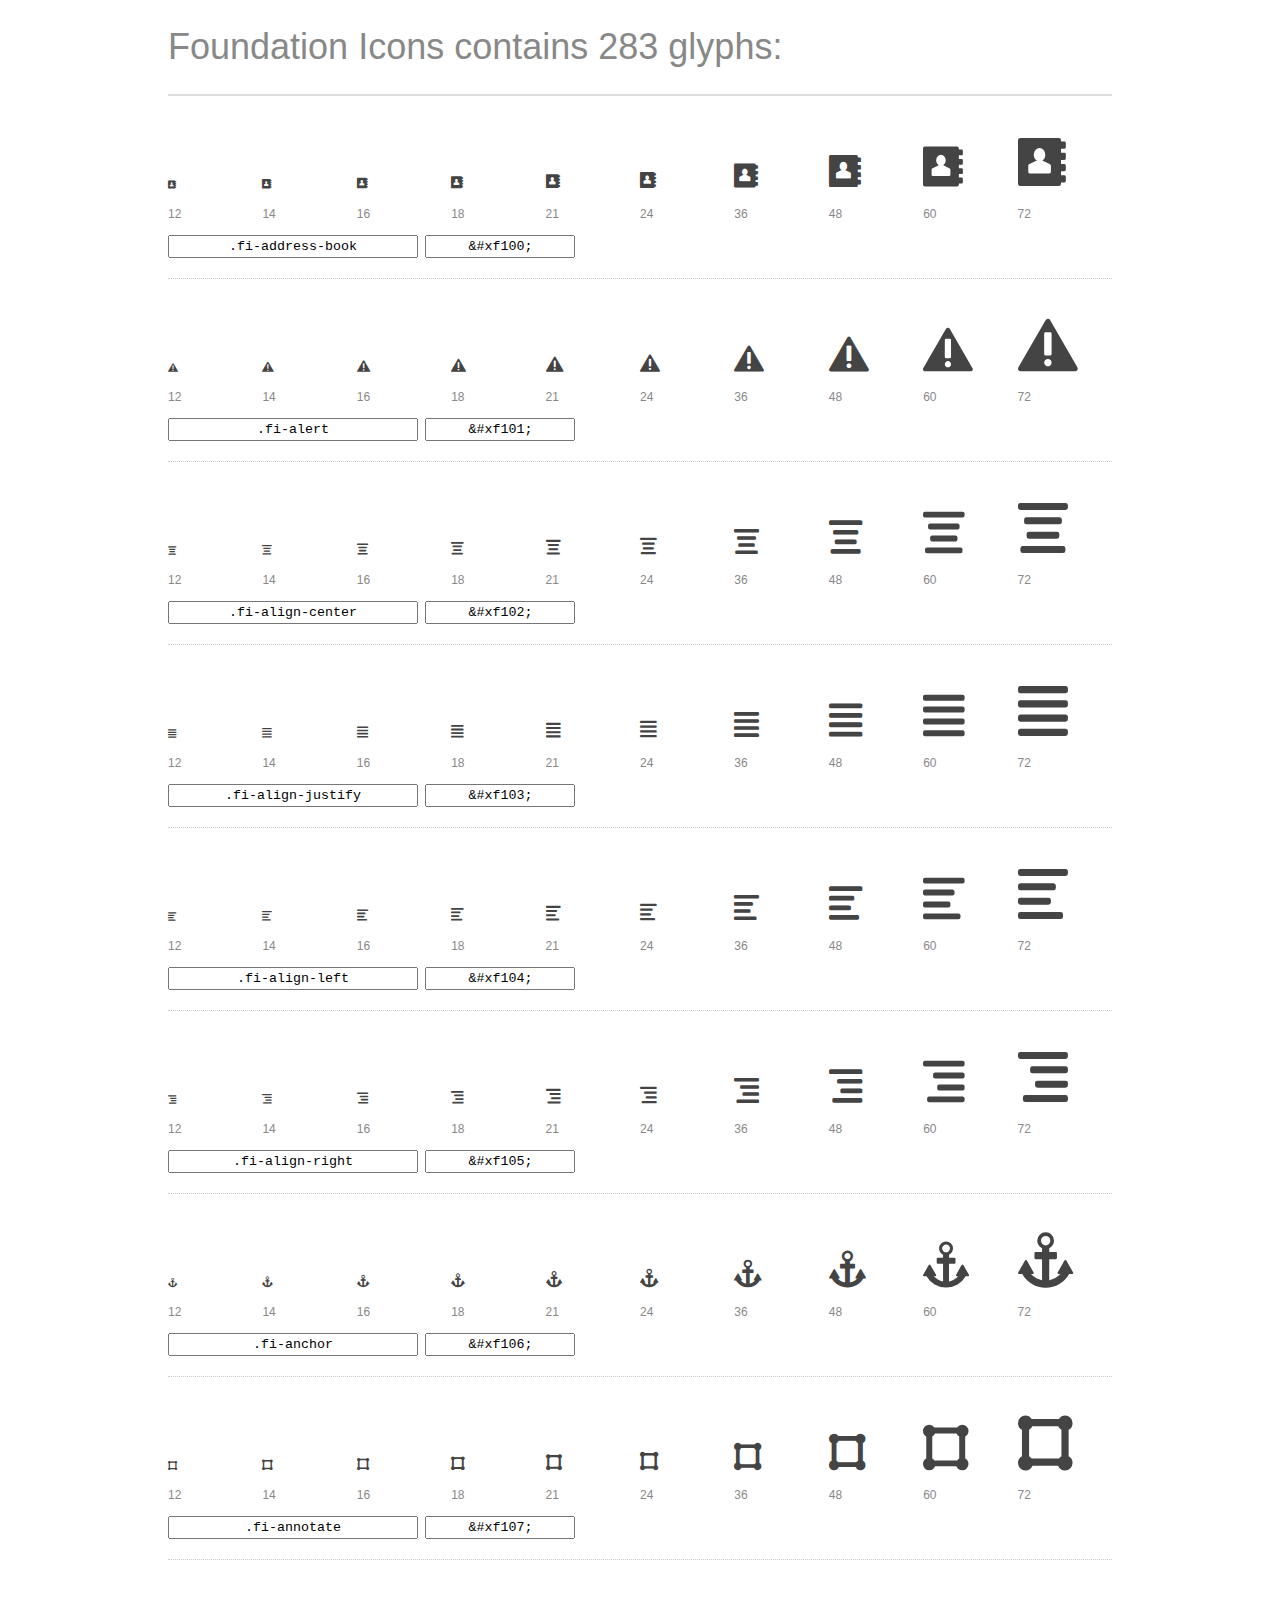
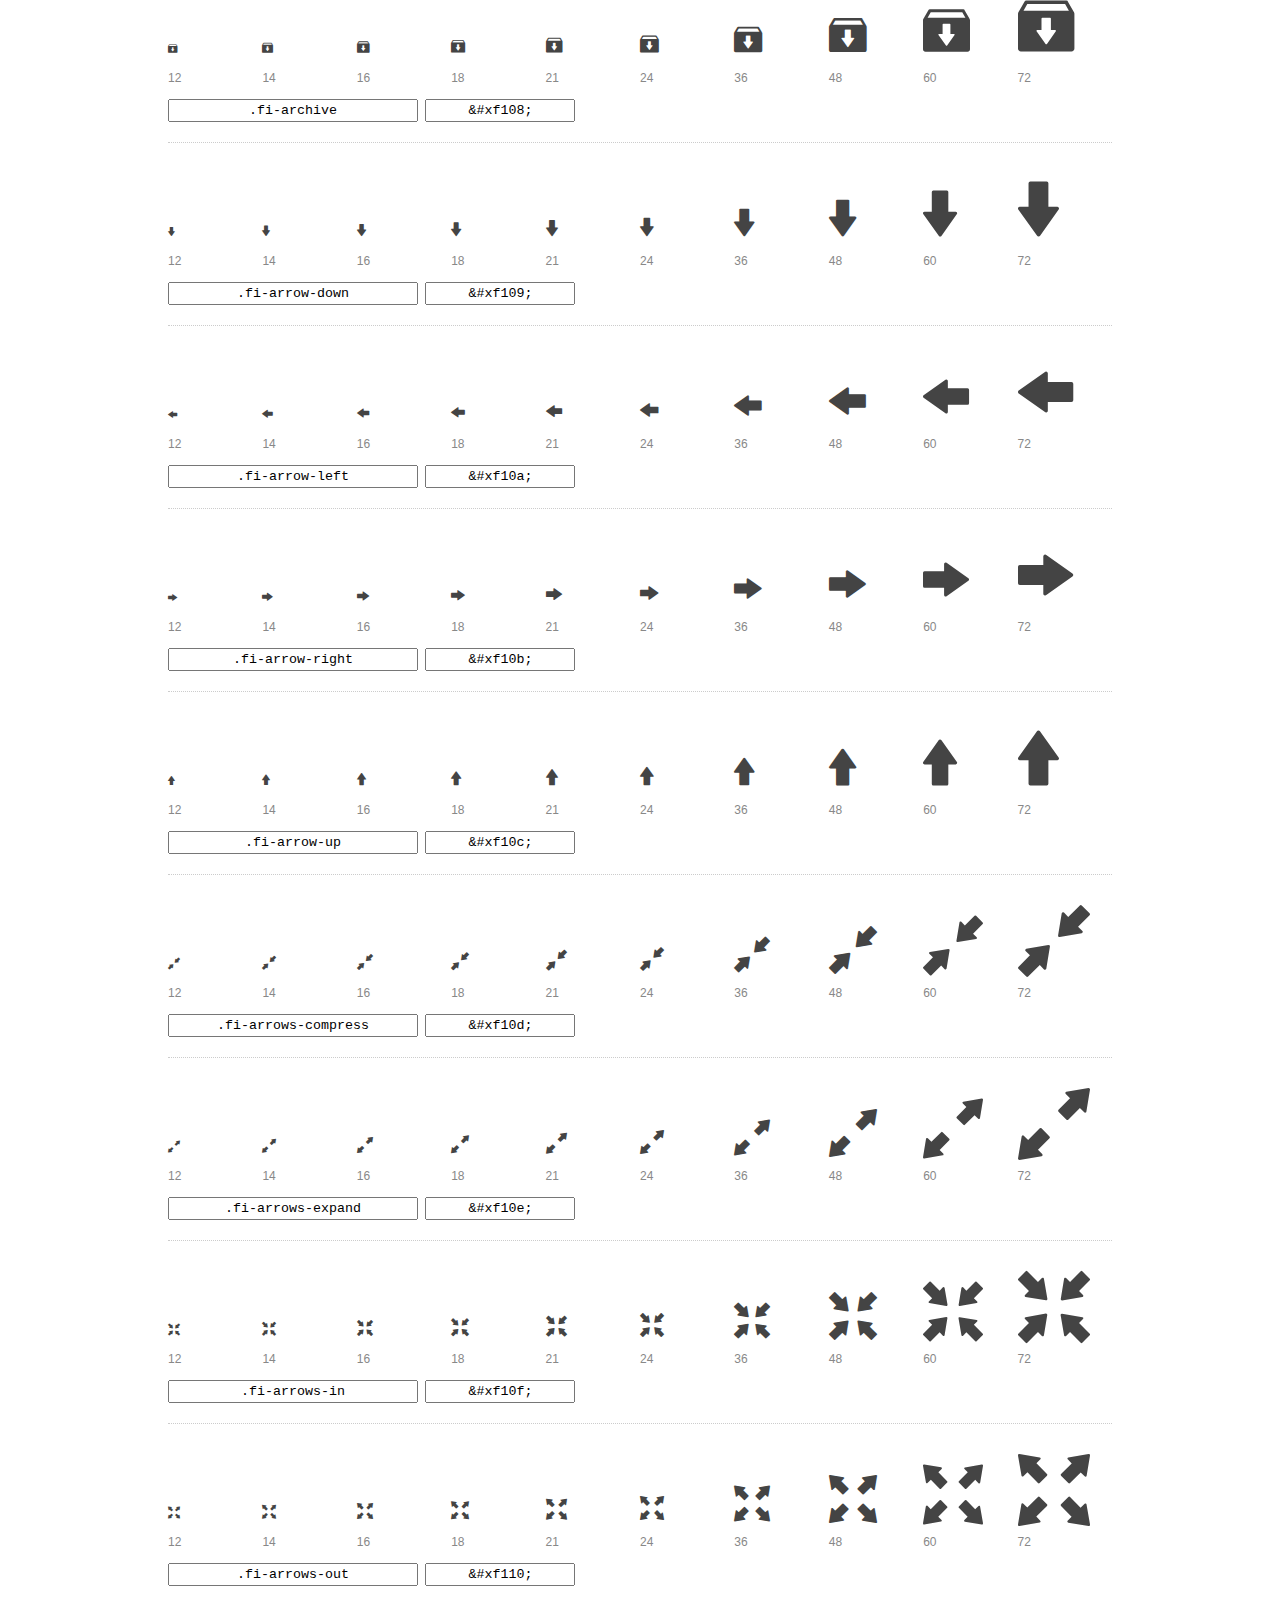
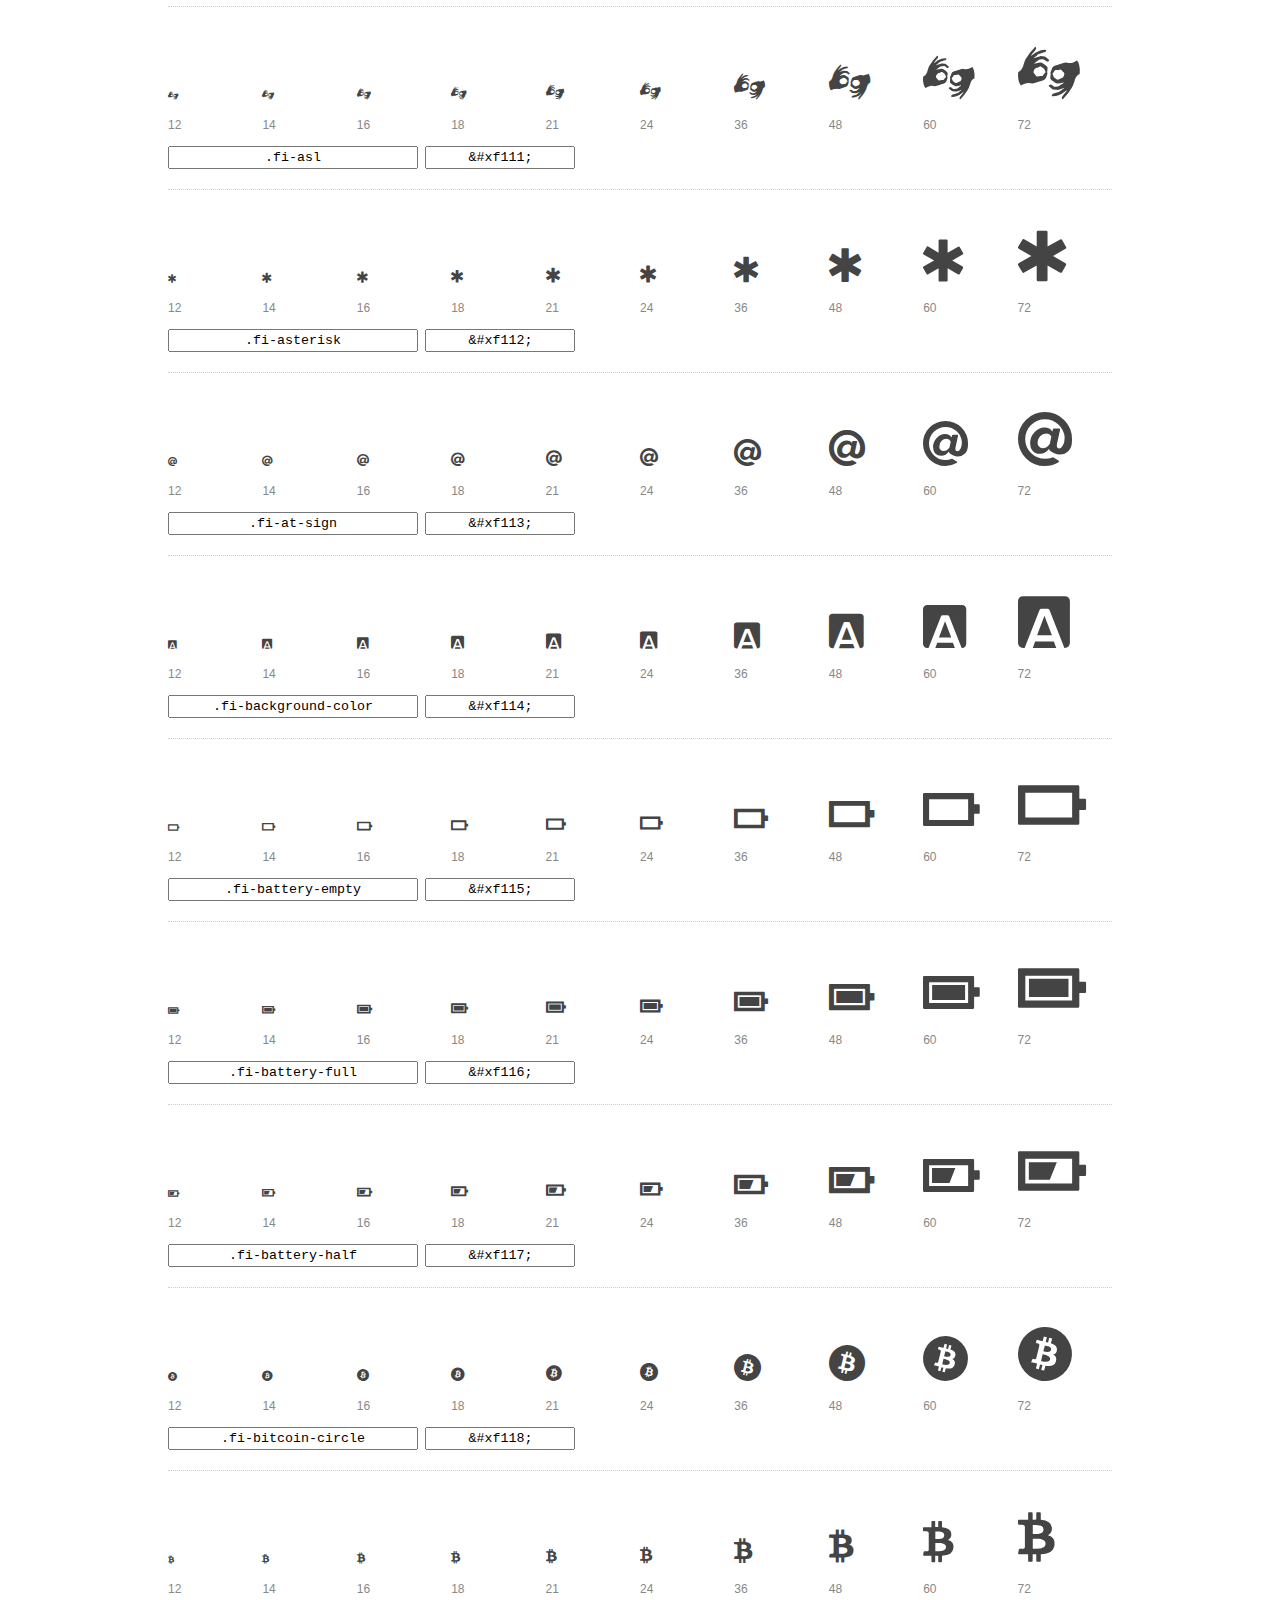
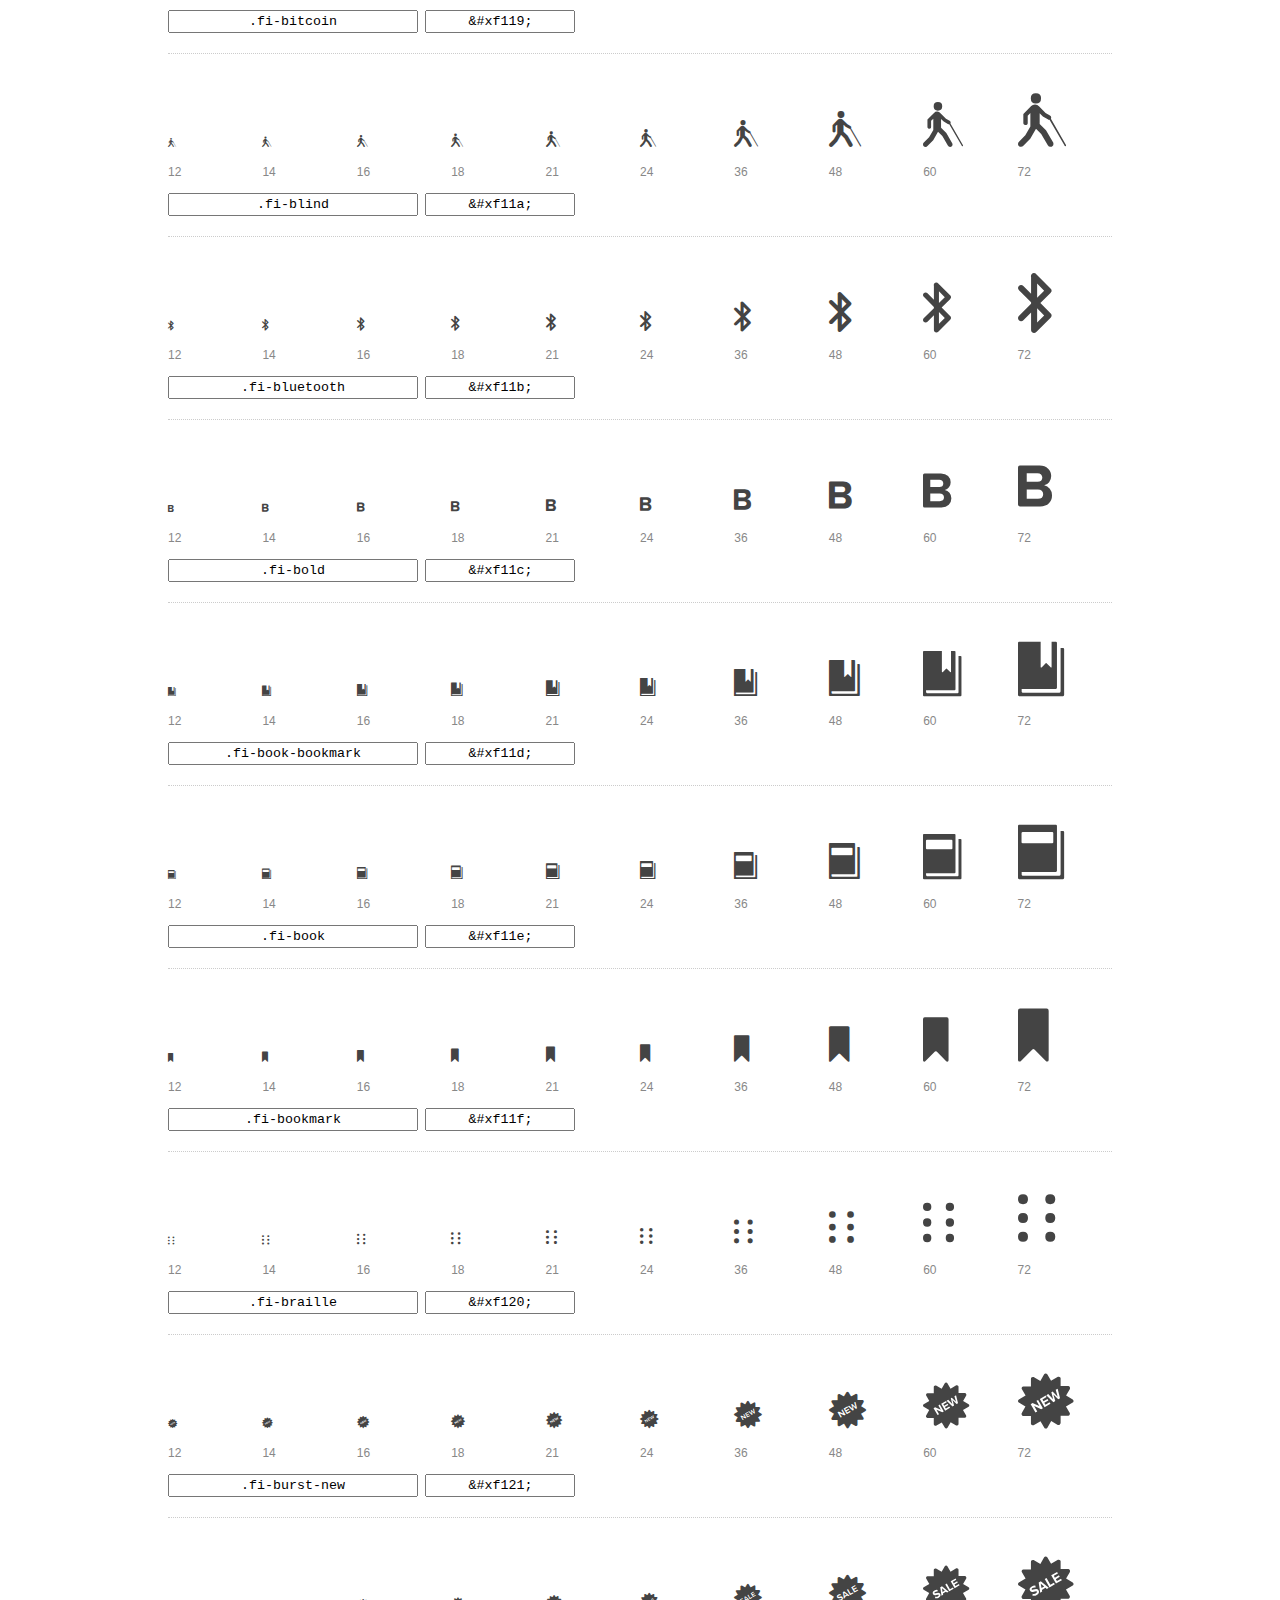
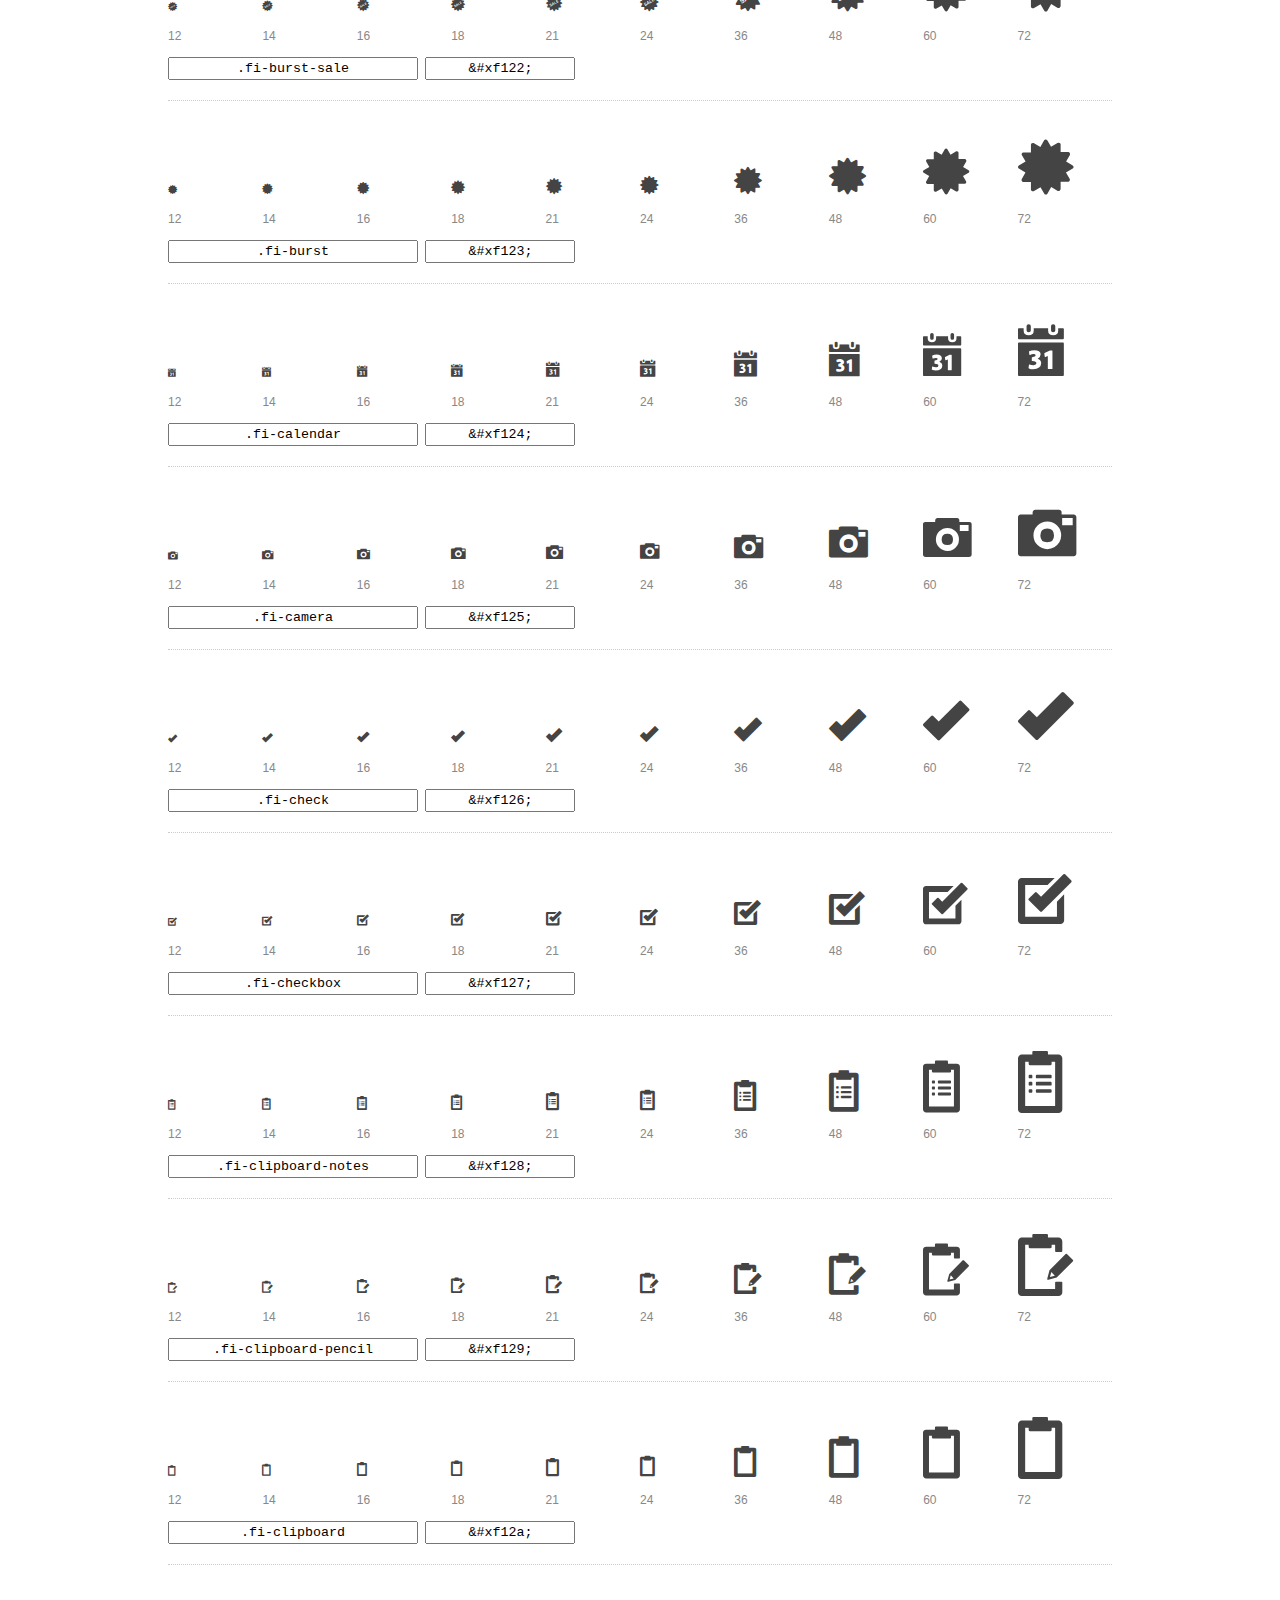
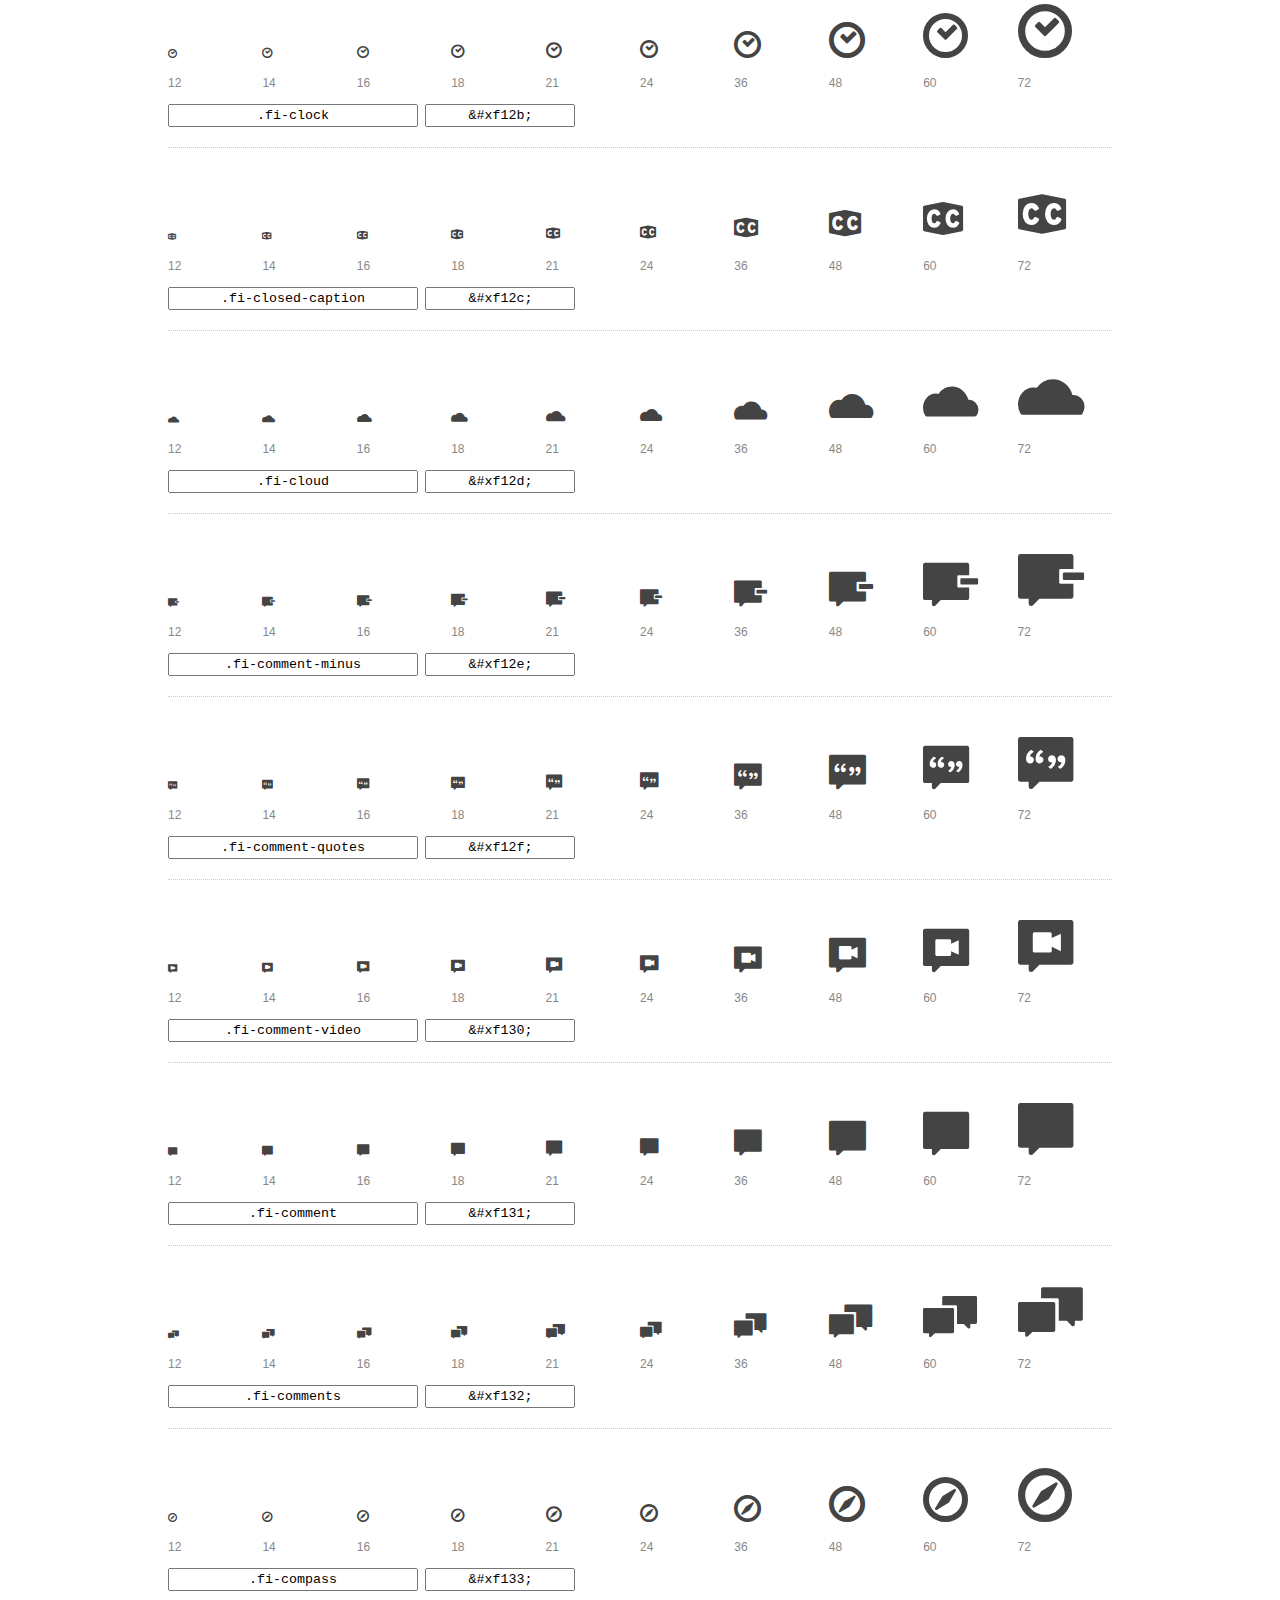
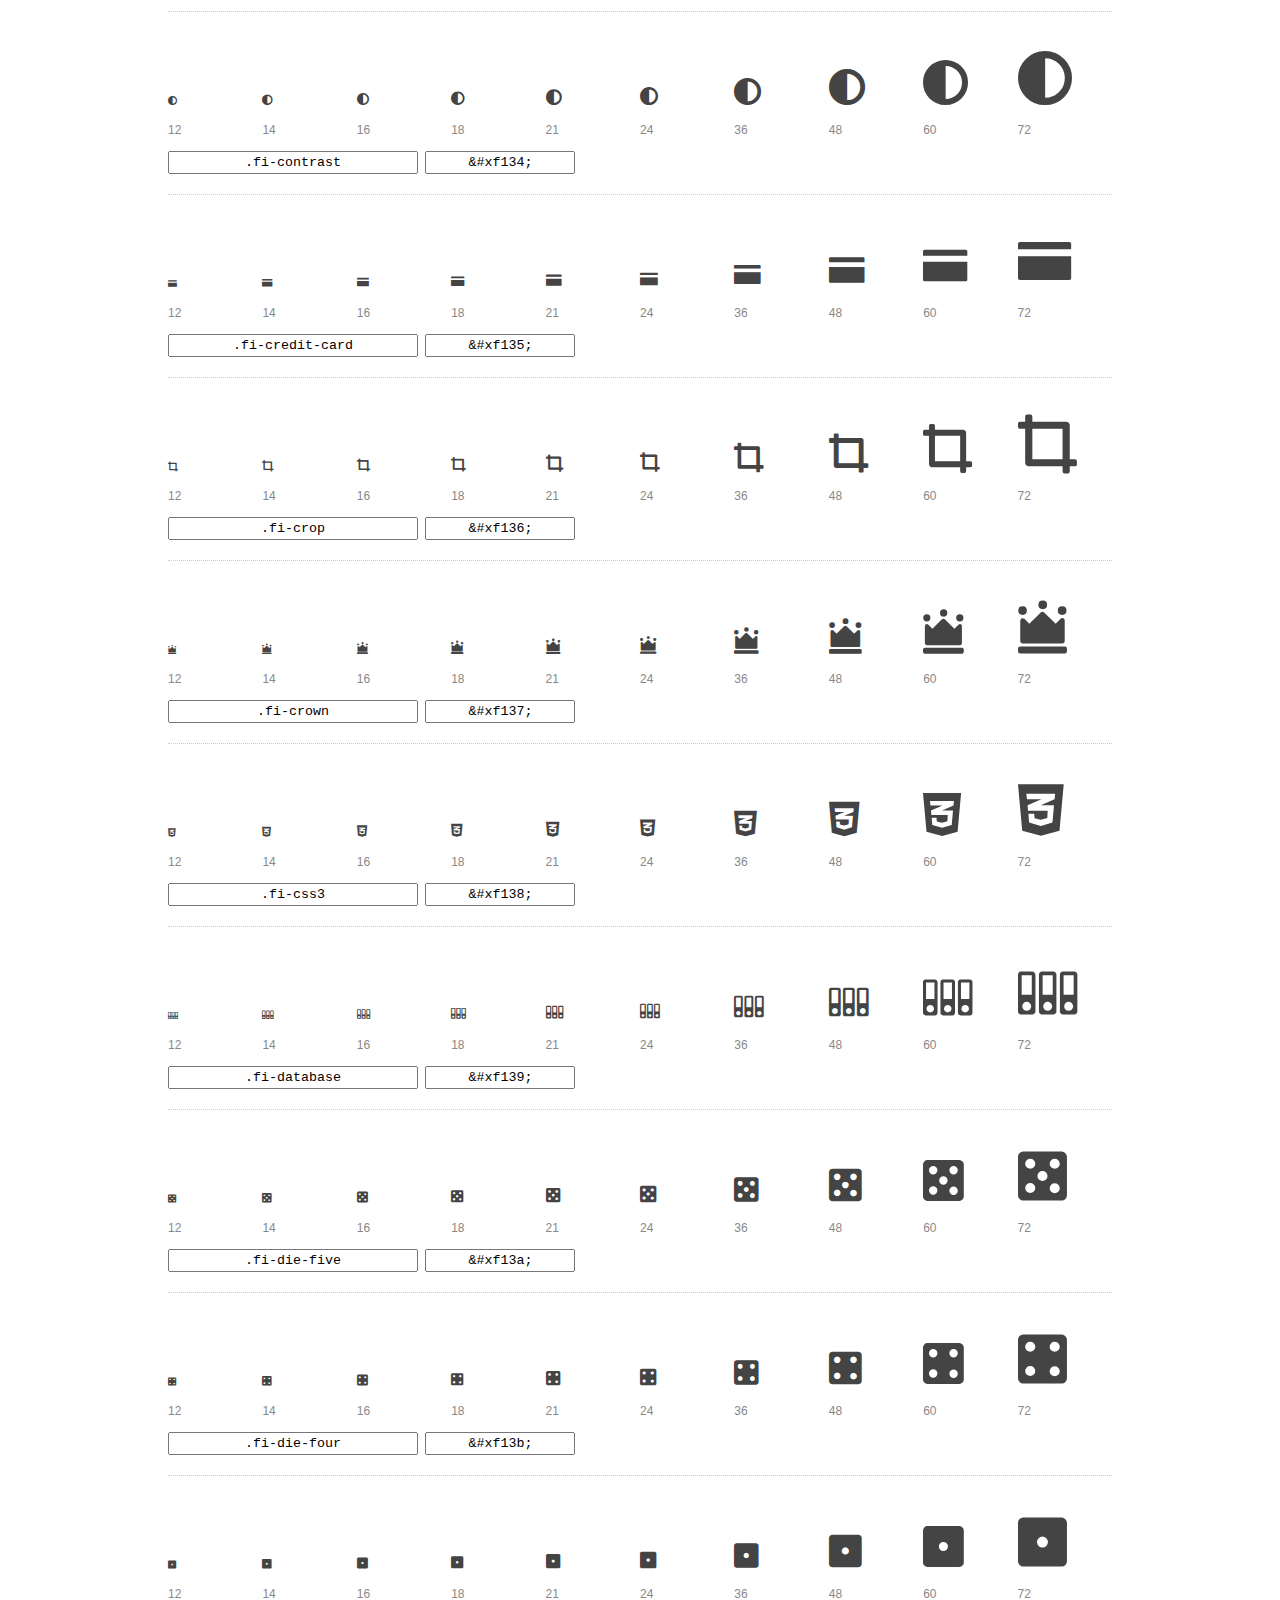
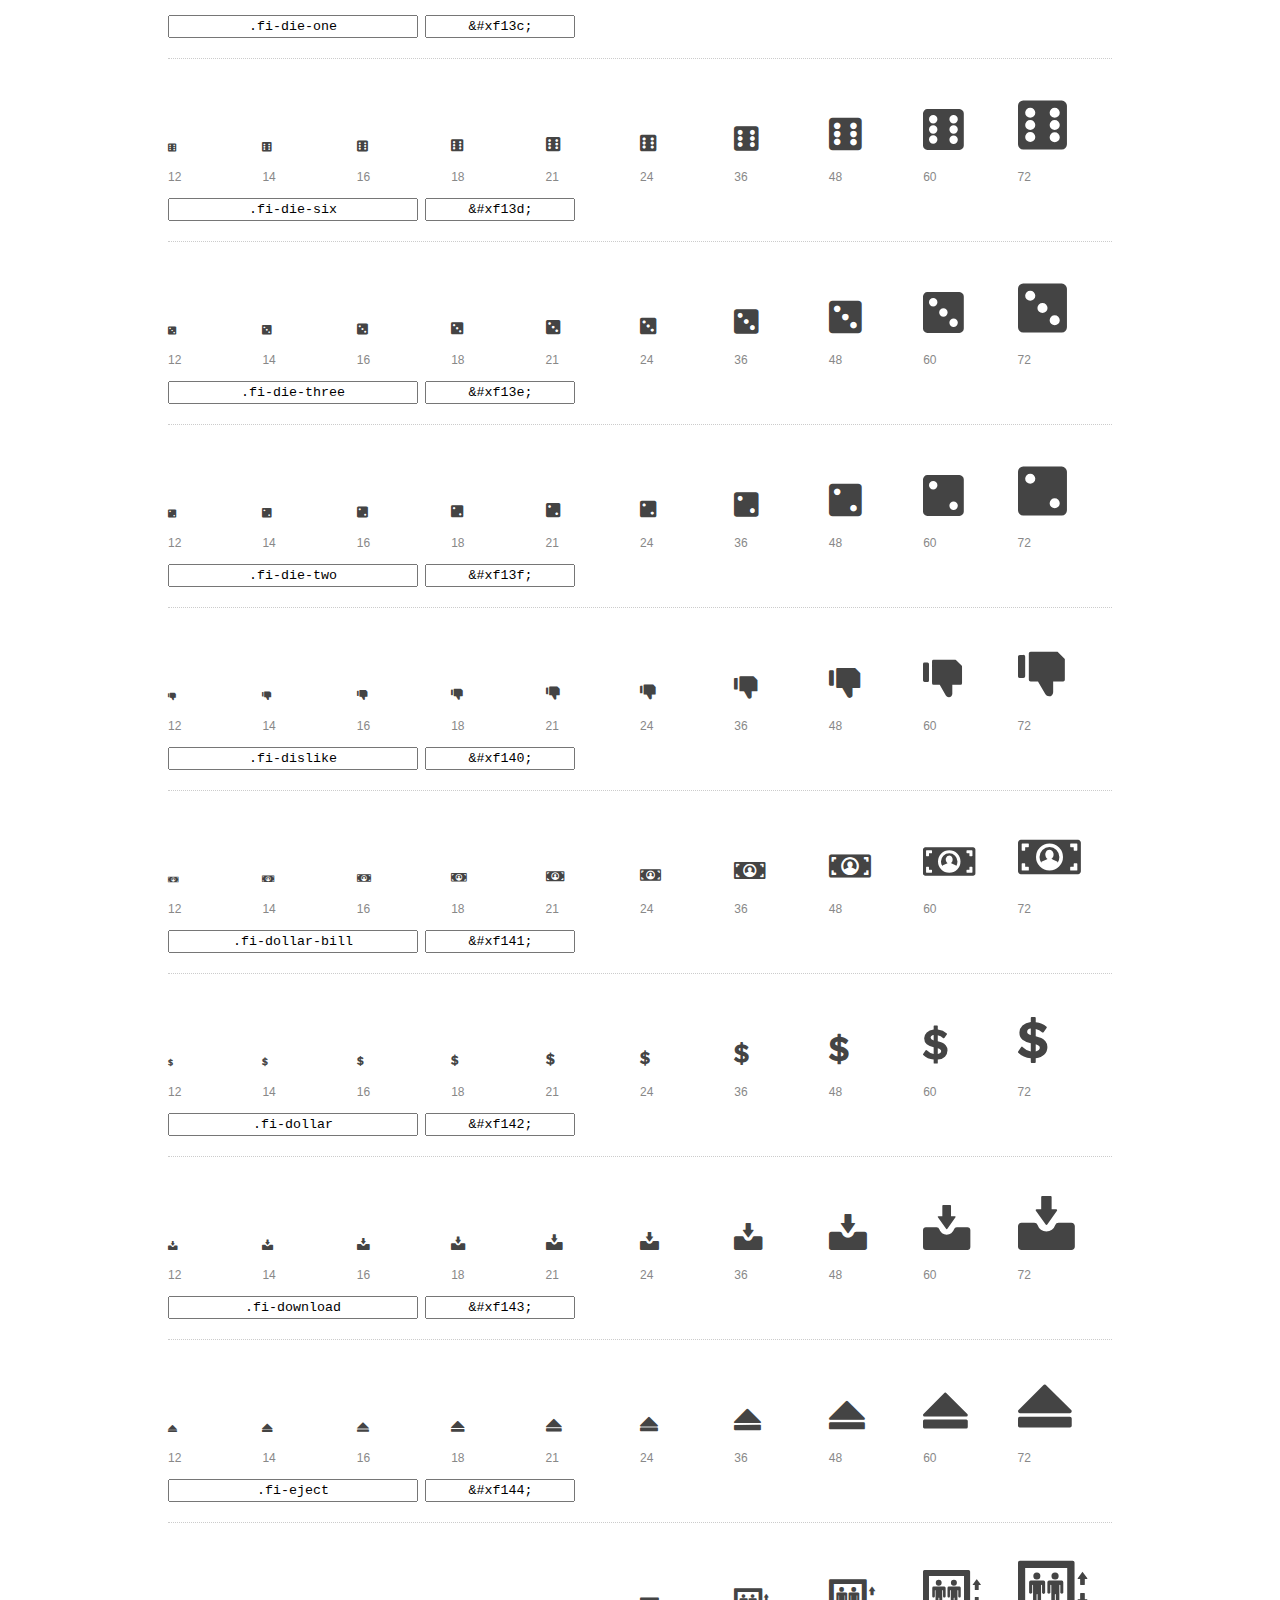
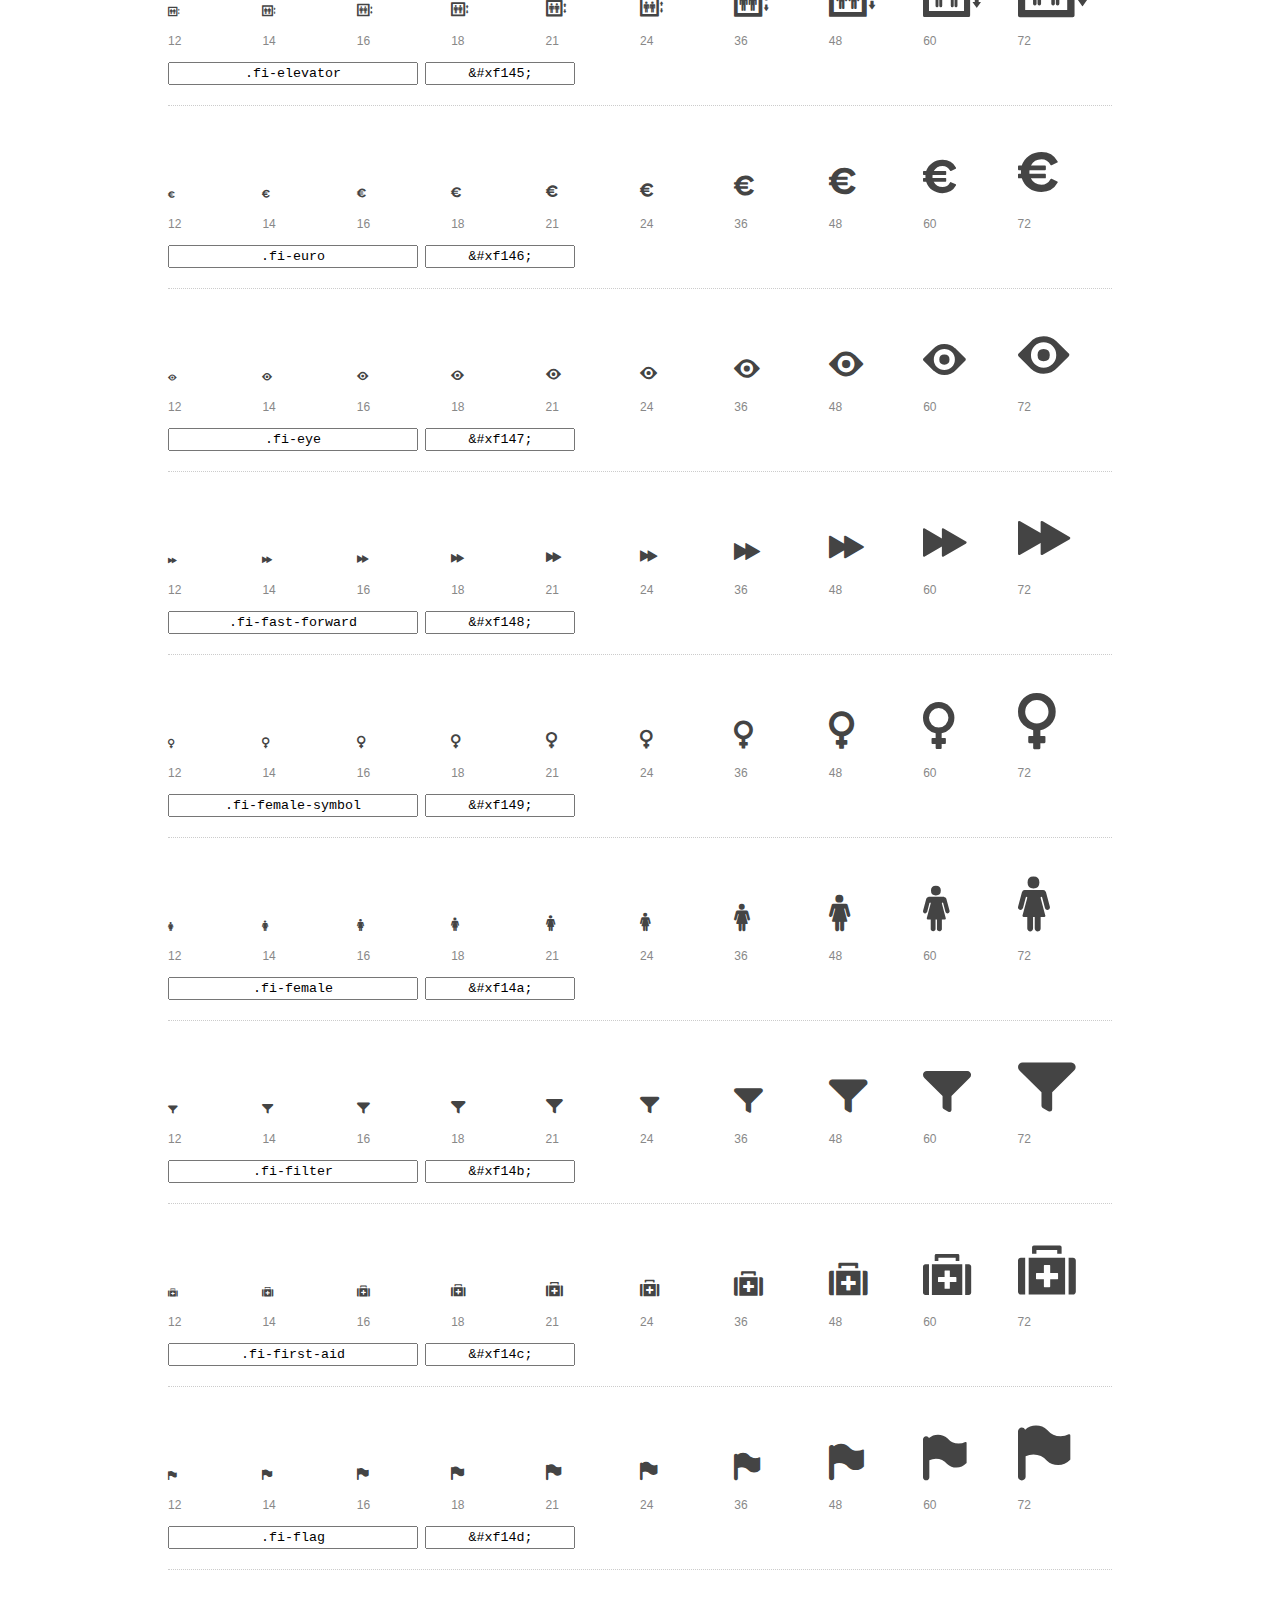
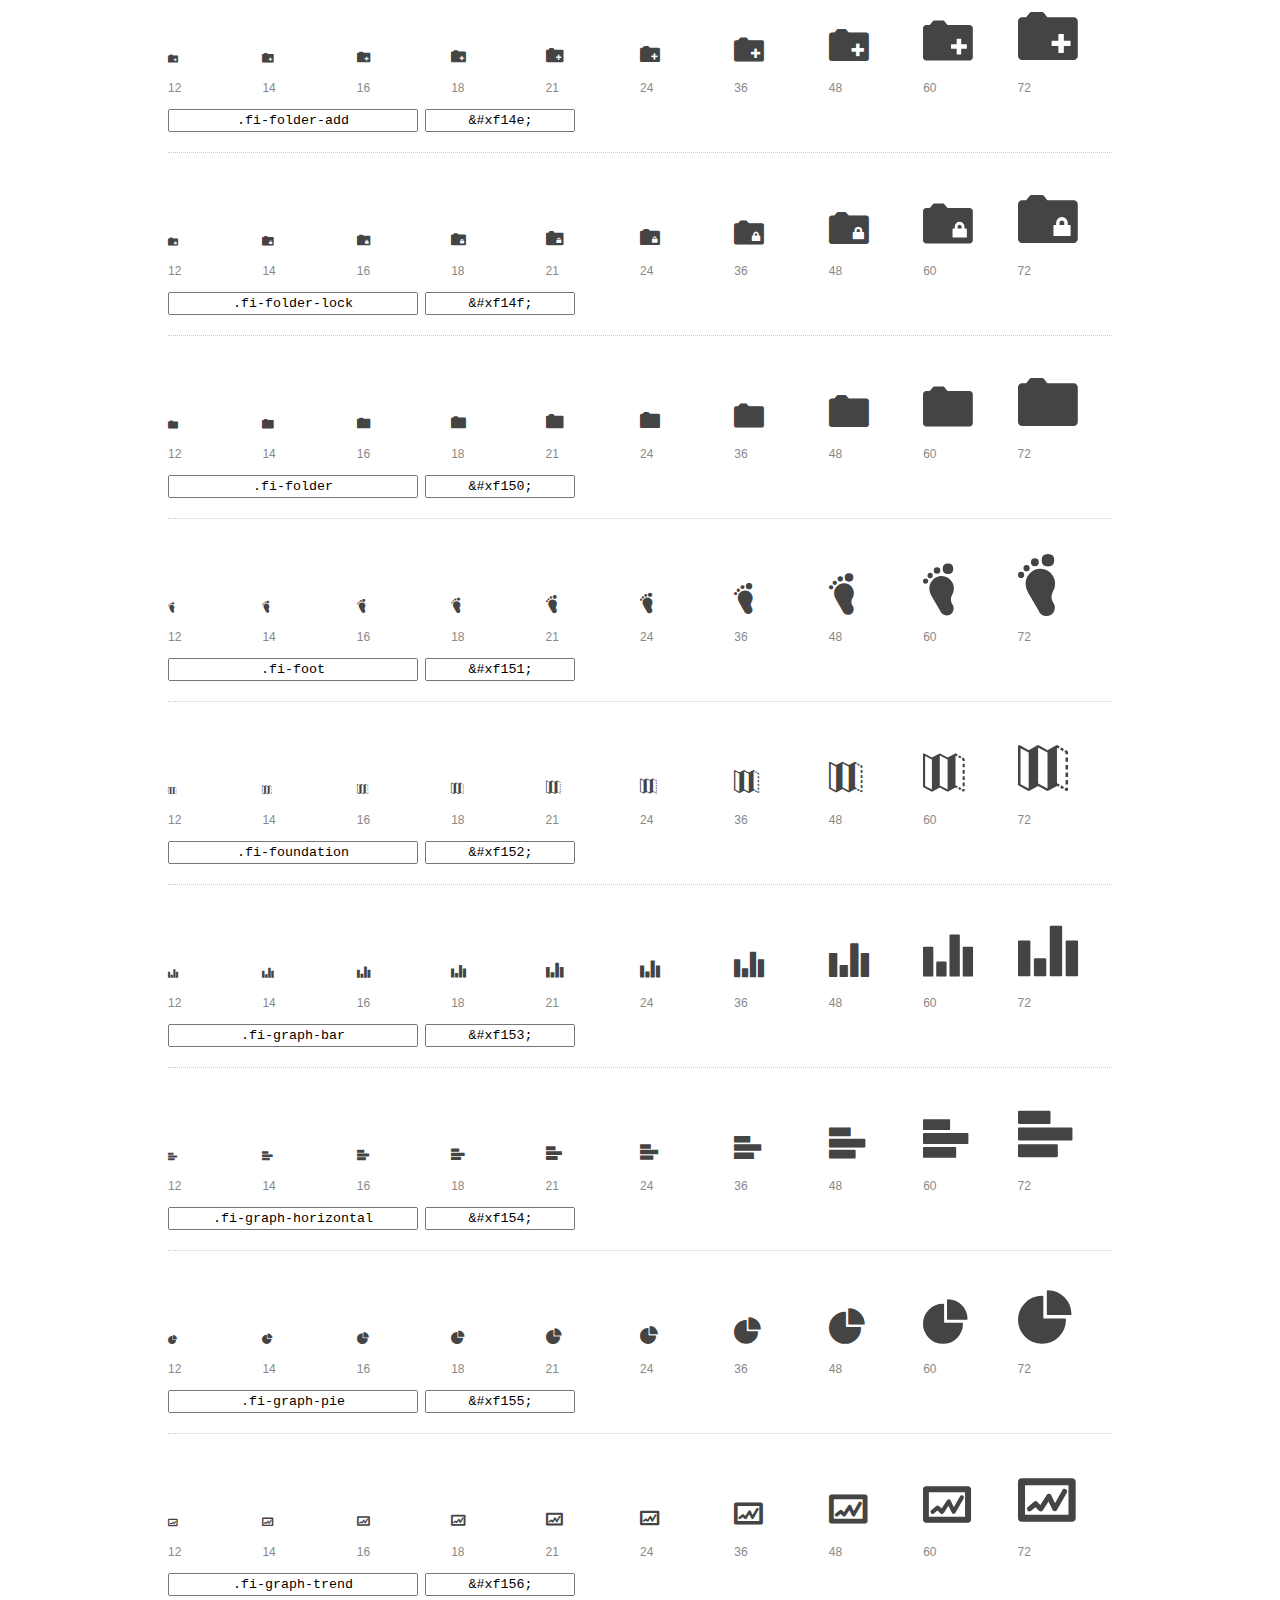
<file: img/foundation-icons/preview.html>
<!DOCTYPE html>
<html>
  <head>
    <title>Foundation Icons glyphs preview</title>
    <link rel="stylesheet" href="foundation-icons.css" />

    <style>
      * {
        -moz-box-sizing: border-box;
        -webkit-box-sizing: border-box;
        box-sizing: border-box;
        margin: 0;
        padding: 0;
      }

      body {
        background: #fff;
        color: #444;
        font: 16px/1.5 "Helvetica Neue", Helvetica, Arial, sans-serif;
      }

      a, 
      a:visited {
        color: #888;
        text-decoration: underline;
      }
      a:hover, 
      a:focus { color: #000; }

      h1 {
        border-bottom: 2px solid #ddd;
        color: #888;
        font-size: 36px;
        font-weight: 300;
        margin-bottom: 20px;
        padding: 20px 0;
      }

      .container {
        margin: 0 auto;
        min-width: 880px;
        padding: 0 40px;
        width: 80%;
      }

      .glyph {
        border-bottom: 1px dotted #ccc;
        padding: 10px 0 20px;
        margin-bottom: 20px;
      }

      .preview-glyphs { vertical-align: bottom; } 

      .preview-scale { 
        color: #888;
        font-size: 12px; 
        margin-top: 5px;
      }

      .step {
        display: inline-block;
        line-height: 1;
        width: 10%;
      }

      
      .size-12 { font-size: 12px; }
      
      .size-14 { font-size: 14px; }
      
      .size-16 { font-size: 16px; }
      
      .size-18 { font-size: 18px; }
      
      .size-21 { font-size: 21px; }
      
      .size-24 { font-size: 24px; }
      
      .size-36 { font-size: 36px; }
      
      .size-48 { font-size: 48px; }
      
      .size-60 { font-size: 60px; }
      
      .size-72 { font-size: 72px; }
      

      .usage { margin-top: 10px; }

      .usage input {
        font-family: monospace;
        margin-right: 3px;
        padding: 2px 5px;
        text-align: center;
      }

      .usage .point { width: 150px; }

      .usage .class { width: 250px; }

      .footer {
        color: #888;
        font-size: 12px;
        padding: 20px 0;
      }
    </style>

    <!--[if lte IE 8]><script src="http://html5shiv.googlecode.com/svn/trunk/html5.js"></script><![endif]-->
  </head>

  <body>
    <div class="container">
      <h1>Foundation Icons contains 283 glyphs:</h1> 

      
      <div class="glyph">
        <div class="preview-glyphs">
          <i class="step fi-address-book size-12"></i><i class="step fi-address-book size-14"></i><i class="step fi-address-book size-16"></i><i class="step fi-address-book size-18"></i><i class="step fi-address-book size-21"></i><i class="step fi-address-book size-24"></i><i class="step fi-address-book size-36"></i><i class="step fi-address-book size-48"></i><i class="step fi-address-book size-60"></i><i class="step fi-address-book size-72"></i>
        </div>
        <div class="preview-scale">
          <span class="step">12</span><span class="step">14</span><span class="step">16</span><span class="step">18</span><span class="step">21</span><span class="step">24</span><span class="step">36</span><span class="step">48</span><span class="step">60</span><span class="step">72</span> 
        </div>
        <div class="usage">
          <input class="class" type="text" readonly="readonly" onClick="this.select();" value=".fi-address-book" />
          <input class="point" type="text" readonly="readonly" onClick="this.select();" value="&amp;#xf100;" />
        </div>
      </div>
      
      <div class="glyph">
        <div class="preview-glyphs">
          <i class="step fi-alert size-12"></i><i class="step fi-alert size-14"></i><i class="step fi-alert size-16"></i><i class="step fi-alert size-18"></i><i class="step fi-alert size-21"></i><i class="step fi-alert size-24"></i><i class="step fi-alert size-36"></i><i class="step fi-alert size-48"></i><i class="step fi-alert size-60"></i><i class="step fi-alert size-72"></i>
        </div>
        <div class="preview-scale">
          <span class="step">12</span><span class="step">14</span><span class="step">16</span><span class="step">18</span><span class="step">21</span><span class="step">24</span><span class="step">36</span><span class="step">48</span><span class="step">60</span><span class="step">72</span> 
        </div>
        <div class="usage">
          <input class="class" type="text" readonly="readonly" onClick="this.select();" value=".fi-alert" />
          <input class="point" type="text" readonly="readonly" onClick="this.select();" value="&amp;#xf101;" />
        </div>
      </div>
      
      <div class="glyph">
        <div class="preview-glyphs">
          <i class="step fi-align-center size-12"></i><i class="step fi-align-center size-14"></i><i class="step fi-align-center size-16"></i><i class="step fi-align-center size-18"></i><i class="step fi-align-center size-21"></i><i class="step fi-align-center size-24"></i><i class="step fi-align-center size-36"></i><i class="step fi-align-center size-48"></i><i class="step fi-align-center size-60"></i><i class="step fi-align-center size-72"></i>
        </div>
        <div class="preview-scale">
          <span class="step">12</span><span class="step">14</span><span class="step">16</span><span class="step">18</span><span class="step">21</span><span class="step">24</span><span class="step">36</span><span class="step">48</span><span class="step">60</span><span class="step">72</span> 
        </div>
        <div class="usage">
          <input class="class" type="text" readonly="readonly" onClick="this.select();" value=".fi-align-center" />
          <input class="point" type="text" readonly="readonly" onClick="this.select();" value="&amp;#xf102;" />
        </div>
      </div>
      
      <div class="glyph">
        <div class="preview-glyphs">
          <i class="step fi-align-justify size-12"></i><i class="step fi-align-justify size-14"></i><i class="step fi-align-justify size-16"></i><i class="step fi-align-justify size-18"></i><i class="step fi-align-justify size-21"></i><i class="step fi-align-justify size-24"></i><i class="step fi-align-justify size-36"></i><i class="step fi-align-justify size-48"></i><i class="step fi-align-justify size-60"></i><i class="step fi-align-justify size-72"></i>
        </div>
        <div class="preview-scale">
          <span class="step">12</span><span class="step">14</span><span class="step">16</span><span class="step">18</span><span class="step">21</span><span class="step">24</span><span class="step">36</span><span class="step">48</span><span class="step">60</span><span class="step">72</span> 
        </div>
        <div class="usage">
          <input class="class" type="text" readonly="readonly" onClick="this.select();" value=".fi-align-justify" />
          <input class="point" type="text" readonly="readonly" onClick="this.select();" value="&amp;#xf103;" />
        </div>
      </div>
      
      <div class="glyph">
        <div class="preview-glyphs">
          <i class="step fi-align-left size-12"></i><i class="step fi-align-left size-14"></i><i class="step fi-align-left size-16"></i><i class="step fi-align-left size-18"></i><i class="step fi-align-left size-21"></i><i class="step fi-align-left size-24"></i><i class="step fi-align-left size-36"></i><i class="step fi-align-left size-48"></i><i class="step fi-align-left size-60"></i><i class="step fi-align-left size-72"></i>
        </div>
        <div class="preview-scale">
          <span class="step">12</span><span class="step">14</span><span class="step">16</span><span class="step">18</span><span class="step">21</span><span class="step">24</span><span class="step">36</span><span class="step">48</span><span class="step">60</span><span class="step">72</span> 
        </div>
        <div class="usage">
          <input class="class" type="text" readonly="readonly" onClick="this.select();" value=".fi-align-left" />
          <input class="point" type="text" readonly="readonly" onClick="this.select();" value="&amp;#xf104;" />
        </div>
      </div>
      
      <div class="glyph">
        <div class="preview-glyphs">
          <i class="step fi-align-right size-12"></i><i class="step fi-align-right size-14"></i><i class="step fi-align-right size-16"></i><i class="step fi-align-right size-18"></i><i class="step fi-align-right size-21"></i><i class="step fi-align-right size-24"></i><i class="step fi-align-right size-36"></i><i class="step fi-align-right size-48"></i><i class="step fi-align-right size-60"></i><i class="step fi-align-right size-72"></i>
        </div>
        <div class="preview-scale">
          <span class="step">12</span><span class="step">14</span><span class="step">16</span><span class="step">18</span><span class="step">21</span><span class="step">24</span><span class="step">36</span><span class="step">48</span><span class="step">60</span><span class="step">72</span> 
        </div>
        <div class="usage">
          <input class="class" type="text" readonly="readonly" onClick="this.select();" value=".fi-align-right" />
          <input class="point" type="text" readonly="readonly" onClick="this.select();" value="&amp;#xf105;" />
        </div>
      </div>
      
      <div class="glyph">
        <div class="preview-glyphs">
          <i class="step fi-anchor size-12"></i><i class="step fi-anchor size-14"></i><i class="step fi-anchor size-16"></i><i class="step fi-anchor size-18"></i><i class="step fi-anchor size-21"></i><i class="step fi-anchor size-24"></i><i class="step fi-anchor size-36"></i><i class="step fi-anchor size-48"></i><i class="step fi-anchor size-60"></i><i class="step fi-anchor size-72"></i>
        </div>
        <div class="preview-scale">
          <span class="step">12</span><span class="step">14</span><span class="step">16</span><span class="step">18</span><span class="step">21</span><span class="step">24</span><span class="step">36</span><span class="step">48</span><span class="step">60</span><span class="step">72</span> 
        </div>
        <div class="usage">
          <input class="class" type="text" readonly="readonly" onClick="this.select();" value=".fi-anchor" />
          <input class="point" type="text" readonly="readonly" onClick="this.select();" value="&amp;#xf106;" />
        </div>
      </div>
      
      <div class="glyph">
        <div class="preview-glyphs">
          <i class="step fi-annotate size-12"></i><i class="step fi-annotate size-14"></i><i class="step fi-annotate size-16"></i><i class="step fi-annotate size-18"></i><i class="step fi-annotate size-21"></i><i class="step fi-annotate size-24"></i><i class="step fi-annotate size-36"></i><i class="step fi-annotate size-48"></i><i class="step fi-annotate size-60"></i><i class="step fi-annotate size-72"></i>
        </div>
        <div class="preview-scale">
          <span class="step">12</span><span class="step">14</span><span class="step">16</span><span class="step">18</span><span class="step">21</span><span class="step">24</span><span class="step">36</span><span class="step">48</span><span class="step">60</span><span class="step">72</span> 
        </div>
        <div class="usage">
          <input class="class" type="text" readonly="readonly" onClick="this.select();" value=".fi-annotate" />
          <input class="point" type="text" readonly="readonly" onClick="this.select();" value="&amp;#xf107;" />
        </div>
      </div>
      
      <div class="glyph">
        <div class="preview-glyphs">
          <i class="step fi-archive size-12"></i><i class="step fi-archive size-14"></i><i class="step fi-archive size-16"></i><i class="step fi-archive size-18"></i><i class="step fi-archive size-21"></i><i class="step fi-archive size-24"></i><i class="step fi-archive size-36"></i><i class="step fi-archive size-48"></i><i class="step fi-archive size-60"></i><i class="step fi-archive size-72"></i>
        </div>
        <div class="preview-scale">
          <span class="step">12</span><span class="step">14</span><span class="step">16</span><span class="step">18</span><span class="step">21</span><span class="step">24</span><span class="step">36</span><span class="step">48</span><span class="step">60</span><span class="step">72</span> 
        </div>
        <div class="usage">
          <input class="class" type="text" readonly="readonly" onClick="this.select();" value=".fi-archive" />
          <input class="point" type="text" readonly="readonly" onClick="this.select();" value="&amp;#xf108;" />
        </div>
      </div>
      
      <div class="glyph">
        <div class="preview-glyphs">
          <i class="step fi-arrow-down size-12"></i><i class="step fi-arrow-down size-14"></i><i class="step fi-arrow-down size-16"></i><i class="step fi-arrow-down size-18"></i><i class="step fi-arrow-down size-21"></i><i class="step fi-arrow-down size-24"></i><i class="step fi-arrow-down size-36"></i><i class="step fi-arrow-down size-48"></i><i class="step fi-arrow-down size-60"></i><i class="step fi-arrow-down size-72"></i>
        </div>
        <div class="preview-scale">
          <span class="step">12</span><span class="step">14</span><span class="step">16</span><span class="step">18</span><span class="step">21</span><span class="step">24</span><span class="step">36</span><span class="step">48</span><span class="step">60</span><span class="step">72</span> 
        </div>
        <div class="usage">
          <input class="class" type="text" readonly="readonly" onClick="this.select();" value=".fi-arrow-down" />
          <input class="point" type="text" readonly="readonly" onClick="this.select();" value="&amp;#xf109;" />
        </div>
      </div>
      
      <div class="glyph">
        <div class="preview-glyphs">
          <i class="step fi-arrow-left size-12"></i><i class="step fi-arrow-left size-14"></i><i class="step fi-arrow-left size-16"></i><i class="step fi-arrow-left size-18"></i><i class="step fi-arrow-left size-21"></i><i class="step fi-arrow-left size-24"></i><i class="step fi-arrow-left size-36"></i><i class="step fi-arrow-left size-48"></i><i class="step fi-arrow-left size-60"></i><i class="step fi-arrow-left size-72"></i>
        </div>
        <div class="preview-scale">
          <span class="step">12</span><span class="step">14</span><span class="step">16</span><span class="step">18</span><span class="step">21</span><span class="step">24</span><span class="step">36</span><span class="step">48</span><span class="step">60</span><span class="step">72</span> 
        </div>
        <div class="usage">
          <input class="class" type="text" readonly="readonly" onClick="this.select();" value=".fi-arrow-left" />
          <input class="point" type="text" readonly="readonly" onClick="this.select();" value="&amp;#xf10a;" />
        </div>
      </div>
      
      <div class="glyph">
        <div class="preview-glyphs">
          <i class="step fi-arrow-right size-12"></i><i class="step fi-arrow-right size-14"></i><i class="step fi-arrow-right size-16"></i><i class="step fi-arrow-right size-18"></i><i class="step fi-arrow-right size-21"></i><i class="step fi-arrow-right size-24"></i><i class="step fi-arrow-right size-36"></i><i class="step fi-arrow-right size-48"></i><i class="step fi-arrow-right size-60"></i><i class="step fi-arrow-right size-72"></i>
        </div>
        <div class="preview-scale">
          <span class="step">12</span><span class="step">14</span><span class="step">16</span><span class="step">18</span><span class="step">21</span><span class="step">24</span><span class="step">36</span><span class="step">48</span><span class="step">60</span><span class="step">72</span> 
        </div>
        <div class="usage">
          <input class="class" type="text" readonly="readonly" onClick="this.select();" value=".fi-arrow-right" />
          <input class="point" type="text" readonly="readonly" onClick="this.select();" value="&amp;#xf10b;" />
        </div>
      </div>
      
      <div class="glyph">
        <div class="preview-glyphs">
          <i class="step fi-arrow-up size-12"></i><i class="step fi-arrow-up size-14"></i><i class="step fi-arrow-up size-16"></i><i class="step fi-arrow-up size-18"></i><i class="step fi-arrow-up size-21"></i><i class="step fi-arrow-up size-24"></i><i class="step fi-arrow-up size-36"></i><i class="step fi-arrow-up size-48"></i><i class="step fi-arrow-up size-60"></i><i class="step fi-arrow-up size-72"></i>
        </div>
        <div class="preview-scale">
          <span class="step">12</span><span class="step">14</span><span class="step">16</span><span class="step">18</span><span class="step">21</span><span class="step">24</span><span class="step">36</span><span class="step">48</span><span class="step">60</span><span class="step">72</span> 
        </div>
        <div class="usage">
          <input class="class" type="text" readonly="readonly" onClick="this.select();" value=".fi-arrow-up" />
          <input class="point" type="text" readonly="readonly" onClick="this.select();" value="&amp;#xf10c;" />
        </div>
      </div>
      
      <div class="glyph">
        <div class="preview-glyphs">
          <i class="step fi-arrows-compress size-12"></i><i class="step fi-arrows-compress size-14"></i><i class="step fi-arrows-compress size-16"></i><i class="step fi-arrows-compress size-18"></i><i class="step fi-arrows-compress size-21"></i><i class="step fi-arrows-compress size-24"></i><i class="step fi-arrows-compress size-36"></i><i class="step fi-arrows-compress size-48"></i><i class="step fi-arrows-compress size-60"></i><i class="step fi-arrows-compress size-72"></i>
        </div>
        <div class="preview-scale">
          <span class="step">12</span><span class="step">14</span><span class="step">16</span><span class="step">18</span><span class="step">21</span><span class="step">24</span><span class="step">36</span><span class="step">48</span><span class="step">60</span><span class="step">72</span> 
        </div>
        <div class="usage">
          <input class="class" type="text" readonly="readonly" onClick="this.select();" value=".fi-arrows-compress" />
          <input class="point" type="text" readonly="readonly" onClick="this.select();" value="&amp;#xf10d;" />
        </div>
      </div>
      
      <div class="glyph">
        <div class="preview-glyphs">
          <i class="step fi-arrows-expand size-12"></i><i class="step fi-arrows-expand size-14"></i><i class="step fi-arrows-expand size-16"></i><i class="step fi-arrows-expand size-18"></i><i class="step fi-arrows-expand size-21"></i><i class="step fi-arrows-expand size-24"></i><i class="step fi-arrows-expand size-36"></i><i class="step fi-arrows-expand size-48"></i><i class="step fi-arrows-expand size-60"></i><i class="step fi-arrows-expand size-72"></i>
        </div>
        <div class="preview-scale">
          <span class="step">12</span><span class="step">14</span><span class="step">16</span><span class="step">18</span><span class="step">21</span><span class="step">24</span><span class="step">36</span><span class="step">48</span><span class="step">60</span><span class="step">72</span> 
        </div>
        <div class="usage">
          <input class="class" type="text" readonly="readonly" onClick="this.select();" value=".fi-arrows-expand" />
          <input class="point" type="text" readonly="readonly" onClick="this.select();" value="&amp;#xf10e;" />
        </div>
      </div>
      
      <div class="glyph">
        <div class="preview-glyphs">
          <i class="step fi-arrows-in size-12"></i><i class="step fi-arrows-in size-14"></i><i class="step fi-arrows-in size-16"></i><i class="step fi-arrows-in size-18"></i><i class="step fi-arrows-in size-21"></i><i class="step fi-arrows-in size-24"></i><i class="step fi-arrows-in size-36"></i><i class="step fi-arrows-in size-48"></i><i class="step fi-arrows-in size-60"></i><i class="step fi-arrows-in size-72"></i>
        </div>
        <div class="preview-scale">
          <span class="step">12</span><span class="step">14</span><span class="step">16</span><span class="step">18</span><span class="step">21</span><span class="step">24</span><span class="step">36</span><span class="step">48</span><span class="step">60</span><span class="step">72</span> 
        </div>
        <div class="usage">
          <input class="class" type="text" readonly="readonly" onClick="this.select();" value=".fi-arrows-in" />
          <input class="point" type="text" readonly="readonly" onClick="this.select();" value="&amp;#xf10f;" />
        </div>
      </div>
      
      <div class="glyph">
        <div class="preview-glyphs">
          <i class="step fi-arrows-out size-12"></i><i class="step fi-arrows-out size-14"></i><i class="step fi-arrows-out size-16"></i><i class="step fi-arrows-out size-18"></i><i class="step fi-arrows-out size-21"></i><i class="step fi-arrows-out size-24"></i><i class="step fi-arrows-out size-36"></i><i class="step fi-arrows-out size-48"></i><i class="step fi-arrows-out size-60"></i><i class="step fi-arrows-out size-72"></i>
        </div>
        <div class="preview-scale">
          <span class="step">12</span><span class="step">14</span><span class="step">16</span><span class="step">18</span><span class="step">21</span><span class="step">24</span><span class="step">36</span><span class="step">48</span><span class="step">60</span><span class="step">72</span> 
        </div>
        <div class="usage">
          <input class="class" type="text" readonly="readonly" onClick="this.select();" value=".fi-arrows-out" />
          <input class="point" type="text" readonly="readonly" onClick="this.select();" value="&amp;#xf110;" />
        </div>
      </div>
      
      <div class="glyph">
        <div class="preview-glyphs">
          <i class="step fi-asl size-12"></i><i class="step fi-asl size-14"></i><i class="step fi-asl size-16"></i><i class="step fi-asl size-18"></i><i class="step fi-asl size-21"></i><i class="step fi-asl size-24"></i><i class="step fi-asl size-36"></i><i class="step fi-asl size-48"></i><i class="step fi-asl size-60"></i><i class="step fi-asl size-72"></i>
        </div>
        <div class="preview-scale">
          <span class="step">12</span><span class="step">14</span><span class="step">16</span><span class="step">18</span><span class="step">21</span><span class="step">24</span><span class="step">36</span><span class="step">48</span><span class="step">60</span><span class="step">72</span> 
        </div>
        <div class="usage">
          <input class="class" type="text" readonly="readonly" onClick="this.select();" value=".fi-asl" />
          <input class="point" type="text" readonly="readonly" onClick="this.select();" value="&amp;#xf111;" />
        </div>
      </div>
      
      <div class="glyph">
        <div class="preview-glyphs">
          <i class="step fi-asterisk size-12"></i><i class="step fi-asterisk size-14"></i><i class="step fi-asterisk size-16"></i><i class="step fi-asterisk size-18"></i><i class="step fi-asterisk size-21"></i><i class="step fi-asterisk size-24"></i><i class="step fi-asterisk size-36"></i><i class="step fi-asterisk size-48"></i><i class="step fi-asterisk size-60"></i><i class="step fi-asterisk size-72"></i>
        </div>
        <div class="preview-scale">
          <span class="step">12</span><span class="step">14</span><span class="step">16</span><span class="step">18</span><span class="step">21</span><span class="step">24</span><span class="step">36</span><span class="step">48</span><span class="step">60</span><span class="step">72</span> 
        </div>
        <div class="usage">
          <input class="class" type="text" readonly="readonly" onClick="this.select();" value=".fi-asterisk" />
          <input class="point" type="text" readonly="readonly" onClick="this.select();" value="&amp;#xf112;" />
        </div>
      </div>
      
      <div class="glyph">
        <div class="preview-glyphs">
          <i class="step fi-at-sign size-12"></i><i class="step fi-at-sign size-14"></i><i class="step fi-at-sign size-16"></i><i class="step fi-at-sign size-18"></i><i class="step fi-at-sign size-21"></i><i class="step fi-at-sign size-24"></i><i class="step fi-at-sign size-36"></i><i class="step fi-at-sign size-48"></i><i class="step fi-at-sign size-60"></i><i class="step fi-at-sign size-72"></i>
        </div>
        <div class="preview-scale">
          <span class="step">12</span><span class="step">14</span><span class="step">16</span><span class="step">18</span><span class="step">21</span><span class="step">24</span><span class="step">36</span><span class="step">48</span><span class="step">60</span><span class="step">72</span> 
        </div>
        <div class="usage">
          <input class="class" type="text" readonly="readonly" onClick="this.select();" value=".fi-at-sign" />
          <input class="point" type="text" readonly="readonly" onClick="this.select();" value="&amp;#xf113;" />
        </div>
      </div>
      
      <div class="glyph">
        <div class="preview-glyphs">
          <i class="step fi-background-color size-12"></i><i class="step fi-background-color size-14"></i><i class="step fi-background-color size-16"></i><i class="step fi-background-color size-18"></i><i class="step fi-background-color size-21"></i><i class="step fi-background-color size-24"></i><i class="step fi-background-color size-36"></i><i class="step fi-background-color size-48"></i><i class="step fi-background-color size-60"></i><i class="step fi-background-color size-72"></i>
        </div>
        <div class="preview-scale">
          <span class="step">12</span><span class="step">14</span><span class="step">16</span><span class="step">18</span><span class="step">21</span><span class="step">24</span><span class="step">36</span><span class="step">48</span><span class="step">60</span><span class="step">72</span> 
        </div>
        <div class="usage">
          <input class="class" type="text" readonly="readonly" onClick="this.select();" value=".fi-background-color" />
          <input class="point" type="text" readonly="readonly" onClick="this.select();" value="&amp;#xf114;" />
        </div>
      </div>
      
      <div class="glyph">
        <div class="preview-glyphs">
          <i class="step fi-battery-empty size-12"></i><i class="step fi-battery-empty size-14"></i><i class="step fi-battery-empty size-16"></i><i class="step fi-battery-empty size-18"></i><i class="step fi-battery-empty size-21"></i><i class="step fi-battery-empty size-24"></i><i class="step fi-battery-empty size-36"></i><i class="step fi-battery-empty size-48"></i><i class="step fi-battery-empty size-60"></i><i class="step fi-battery-empty size-72"></i>
        </div>
        <div class="preview-scale">
          <span class="step">12</span><span class="step">14</span><span class="step">16</span><span class="step">18</span><span class="step">21</span><span class="step">24</span><span class="step">36</span><span class="step">48</span><span class="step">60</span><span class="step">72</span> 
        </div>
        <div class="usage">
          <input class="class" type="text" readonly="readonly" onClick="this.select();" value=".fi-battery-empty" />
          <input class="point" type="text" readonly="readonly" onClick="this.select();" value="&amp;#xf115;" />
        </div>
      </div>
      
      <div class="glyph">
        <div class="preview-glyphs">
          <i class="step fi-battery-full size-12"></i><i class="step fi-battery-full size-14"></i><i class="step fi-battery-full size-16"></i><i class="step fi-battery-full size-18"></i><i class="step fi-battery-full size-21"></i><i class="step fi-battery-full size-24"></i><i class="step fi-battery-full size-36"></i><i class="step fi-battery-full size-48"></i><i class="step fi-battery-full size-60"></i><i class="step fi-battery-full size-72"></i>
        </div>
        <div class="preview-scale">
          <span class="step">12</span><span class="step">14</span><span class="step">16</span><span class="step">18</span><span class="step">21</span><span class="step">24</span><span class="step">36</span><span class="step">48</span><span class="step">60</span><span class="step">72</span> 
        </div>
        <div class="usage">
          <input class="class" type="text" readonly="readonly" onClick="this.select();" value=".fi-battery-full" />
          <input class="point" type="text" readonly="readonly" onClick="this.select();" value="&amp;#xf116;" />
        </div>
      </div>
      
      <div class="glyph">
        <div class="preview-glyphs">
          <i class="step fi-battery-half size-12"></i><i class="step fi-battery-half size-14"></i><i class="step fi-battery-half size-16"></i><i class="step fi-battery-half size-18"></i><i class="step fi-battery-half size-21"></i><i class="step fi-battery-half size-24"></i><i class="step fi-battery-half size-36"></i><i class="step fi-battery-half size-48"></i><i class="step fi-battery-half size-60"></i><i class="step fi-battery-half size-72"></i>
        </div>
        <div class="preview-scale">
          <span class="step">12</span><span class="step">14</span><span class="step">16</span><span class="step">18</span><span class="step">21</span><span class="step">24</span><span class="step">36</span><span class="step">48</span><span class="step">60</span><span class="step">72</span> 
        </div>
        <div class="usage">
          <input class="class" type="text" readonly="readonly" onClick="this.select();" value=".fi-battery-half" />
          <input class="point" type="text" readonly="readonly" onClick="this.select();" value="&amp;#xf117;" />
        </div>
      </div>
      
      <div class="glyph">
        <div class="preview-glyphs">
          <i class="step fi-bitcoin-circle size-12"></i><i class="step fi-bitcoin-circle size-14"></i><i class="step fi-bitcoin-circle size-16"></i><i class="step fi-bitcoin-circle size-18"></i><i class="step fi-bitcoin-circle size-21"></i><i class="step fi-bitcoin-circle size-24"></i><i class="step fi-bitcoin-circle size-36"></i><i class="step fi-bitcoin-circle size-48"></i><i class="step fi-bitcoin-circle size-60"></i><i class="step fi-bitcoin-circle size-72"></i>
        </div>
        <div class="preview-scale">
          <span class="step">12</span><span class="step">14</span><span class="step">16</span><span class="step">18</span><span class="step">21</span><span class="step">24</span><span class="step">36</span><span class="step">48</span><span class="step">60</span><span class="step">72</span> 
        </div>
        <div class="usage">
          <input class="class" type="text" readonly="readonly" onClick="this.select();" value=".fi-bitcoin-circle" />
          <input class="point" type="text" readonly="readonly" onClick="this.select();" value="&amp;#xf118;" />
        </div>
      </div>
      
      <div class="glyph">
        <div class="preview-glyphs">
          <i class="step fi-bitcoin size-12"></i><i class="step fi-bitcoin size-14"></i><i class="step fi-bitcoin size-16"></i><i class="step fi-bitcoin size-18"></i><i class="step fi-bitcoin size-21"></i><i class="step fi-bitcoin size-24"></i><i class="step fi-bitcoin size-36"></i><i class="step fi-bitcoin size-48"></i><i class="step fi-bitcoin size-60"></i><i class="step fi-bitcoin size-72"></i>
        </div>
        <div class="preview-scale">
          <span class="step">12</span><span class="step">14</span><span class="step">16</span><span class="step">18</span><span class="step">21</span><span class="step">24</span><span class="step">36</span><span class="step">48</span><span class="step">60</span><span class="step">72</span> 
        </div>
        <div class="usage">
          <input class="class" type="text" readonly="readonly" onClick="this.select();" value=".fi-bitcoin" />
          <input class="point" type="text" readonly="readonly" onClick="this.select();" value="&amp;#xf119;" />
        </div>
      </div>
      
      <div class="glyph">
        <div class="preview-glyphs">
          <i class="step fi-blind size-12"></i><i class="step fi-blind size-14"></i><i class="step fi-blind size-16"></i><i class="step fi-blind size-18"></i><i class="step fi-blind size-21"></i><i class="step fi-blind size-24"></i><i class="step fi-blind size-36"></i><i class="step fi-blind size-48"></i><i class="step fi-blind size-60"></i><i class="step fi-blind size-72"></i>
        </div>
        <div class="preview-scale">
          <span class="step">12</span><span class="step">14</span><span class="step">16</span><span class="step">18</span><span class="step">21</span><span class="step">24</span><span class="step">36</span><span class="step">48</span><span class="step">60</span><span class="step">72</span> 
        </div>
        <div class="usage">
          <input class="class" type="text" readonly="readonly" onClick="this.select();" value=".fi-blind" />
          <input class="point" type="text" readonly="readonly" onClick="this.select();" value="&amp;#xf11a;" />
        </div>
      </div>
      
      <div class="glyph">
        <div class="preview-glyphs">
          <i class="step fi-bluetooth size-12"></i><i class="step fi-bluetooth size-14"></i><i class="step fi-bluetooth size-16"></i><i class="step fi-bluetooth size-18"></i><i class="step fi-bluetooth size-21"></i><i class="step fi-bluetooth size-24"></i><i class="step fi-bluetooth size-36"></i><i class="step fi-bluetooth size-48"></i><i class="step fi-bluetooth size-60"></i><i class="step fi-bluetooth size-72"></i>
        </div>
        <div class="preview-scale">
          <span class="step">12</span><span class="step">14</span><span class="step">16</span><span class="step">18</span><span class="step">21</span><span class="step">24</span><span class="step">36</span><span class="step">48</span><span class="step">60</span><span class="step">72</span> 
        </div>
        <div class="usage">
          <input class="class" type="text" readonly="readonly" onClick="this.select();" value=".fi-bluetooth" />
          <input class="point" type="text" readonly="readonly" onClick="this.select();" value="&amp;#xf11b;" />
        </div>
      </div>
      
      <div class="glyph">
        <div class="preview-glyphs">
          <i class="step fi-bold size-12"></i><i class="step fi-bold size-14"></i><i class="step fi-bold size-16"></i><i class="step fi-bold size-18"></i><i class="step fi-bold size-21"></i><i class="step fi-bold size-24"></i><i class="step fi-bold size-36"></i><i class="step fi-bold size-48"></i><i class="step fi-bold size-60"></i><i class="step fi-bold size-72"></i>
        </div>
        <div class="preview-scale">
          <span class="step">12</span><span class="step">14</span><span class="step">16</span><span class="step">18</span><span class="step">21</span><span class="step">24</span><span class="step">36</span><span class="step">48</span><span class="step">60</span><span class="step">72</span> 
        </div>
        <div class="usage">
          <input class="class" type="text" readonly="readonly" onClick="this.select();" value=".fi-bold" />
          <input class="point" type="text" readonly="readonly" onClick="this.select();" value="&amp;#xf11c;" />
        </div>
      </div>
      
      <div class="glyph">
        <div class="preview-glyphs">
          <i class="step fi-book-bookmark size-12"></i><i class="step fi-book-bookmark size-14"></i><i class="step fi-book-bookmark size-16"></i><i class="step fi-book-bookmark size-18"></i><i class="step fi-book-bookmark size-21"></i><i class="step fi-book-bookmark size-24"></i><i class="step fi-book-bookmark size-36"></i><i class="step fi-book-bookmark size-48"></i><i class="step fi-book-bookmark size-60"></i><i class="step fi-book-bookmark size-72"></i>
        </div>
        <div class="preview-scale">
          <span class="step">12</span><span class="step">14</span><span class="step">16</span><span class="step">18</span><span class="step">21</span><span class="step">24</span><span class="step">36</span><span class="step">48</span><span class="step">60</span><span class="step">72</span> 
        </div>
        <div class="usage">
          <input class="class" type="text" readonly="readonly" onClick="this.select();" value=".fi-book-bookmark" />
          <input class="point" type="text" readonly="readonly" onClick="this.select();" value="&amp;#xf11d;" />
        </div>
      </div>
      
      <div class="glyph">
        <div class="preview-glyphs">
          <i class="step fi-book size-12"></i><i class="step fi-book size-14"></i><i class="step fi-book size-16"></i><i class="step fi-book size-18"></i><i class="step fi-book size-21"></i><i class="step fi-book size-24"></i><i class="step fi-book size-36"></i><i class="step fi-book size-48"></i><i class="step fi-book size-60"></i><i class="step fi-book size-72"></i>
        </div>
        <div class="preview-scale">
          <span class="step">12</span><span class="step">14</span><span class="step">16</span><span class="step">18</span><span class="step">21</span><span class="step">24</span><span class="step">36</span><span class="step">48</span><span class="step">60</span><span class="step">72</span> 
        </div>
        <div class="usage">
          <input class="class" type="text" readonly="readonly" onClick="this.select();" value=".fi-book" />
          <input class="point" type="text" readonly="readonly" onClick="this.select();" value="&amp;#xf11e;" />
        </div>
      </div>
      
      <div class="glyph">
        <div class="preview-glyphs">
          <i class="step fi-bookmark size-12"></i><i class="step fi-bookmark size-14"></i><i class="step fi-bookmark size-16"></i><i class="step fi-bookmark size-18"></i><i class="step fi-bookmark size-21"></i><i class="step fi-bookmark size-24"></i><i class="step fi-bookmark size-36"></i><i class="step fi-bookmark size-48"></i><i class="step fi-bookmark size-60"></i><i class="step fi-bookmark size-72"></i>
        </div>
        <div class="preview-scale">
          <span class="step">12</span><span class="step">14</span><span class="step">16</span><span class="step">18</span><span class="step">21</span><span class="step">24</span><span class="step">36</span><span class="step">48</span><span class="step">60</span><span class="step">72</span> 
        </div>
        <div class="usage">
          <input class="class" type="text" readonly="readonly" onClick="this.select();" value=".fi-bookmark" />
          <input class="point" type="text" readonly="readonly" onClick="this.select();" value="&amp;#xf11f;" />
        </div>
      </div>
      
      <div class="glyph">
        <div class="preview-glyphs">
          <i class="step fi-braille size-12"></i><i class="step fi-braille size-14"></i><i class="step fi-braille size-16"></i><i class="step fi-braille size-18"></i><i class="step fi-braille size-21"></i><i class="step fi-braille size-24"></i><i class="step fi-braille size-36"></i><i class="step fi-braille size-48"></i><i class="step fi-braille size-60"></i><i class="step fi-braille size-72"></i>
        </div>
        <div class="preview-scale">
          <span class="step">12</span><span class="step">14</span><span class="step">16</span><span class="step">18</span><span class="step">21</span><span class="step">24</span><span class="step">36</span><span class="step">48</span><span class="step">60</span><span class="step">72</span> 
        </div>
        <div class="usage">
          <input class="class" type="text" readonly="readonly" onClick="this.select();" value=".fi-braille" />
          <input class="point" type="text" readonly="readonly" onClick="this.select();" value="&amp;#xf120;" />
        </div>
      </div>
      
      <div class="glyph">
        <div class="preview-glyphs">
          <i class="step fi-burst-new size-12"></i><i class="step fi-burst-new size-14"></i><i class="step fi-burst-new size-16"></i><i class="step fi-burst-new size-18"></i><i class="step fi-burst-new size-21"></i><i class="step fi-burst-new size-24"></i><i class="step fi-burst-new size-36"></i><i class="step fi-burst-new size-48"></i><i class="step fi-burst-new size-60"></i><i class="step fi-burst-new size-72"></i>
        </div>
        <div class="preview-scale">
          <span class="step">12</span><span class="step">14</span><span class="step">16</span><span class="step">18</span><span class="step">21</span><span class="step">24</span><span class="step">36</span><span class="step">48</span><span class="step">60</span><span class="step">72</span> 
        </div>
        <div class="usage">
          <input class="class" type="text" readonly="readonly" onClick="this.select();" value=".fi-burst-new" />
          <input class="point" type="text" readonly="readonly" onClick="this.select();" value="&amp;#xf121;" />
        </div>
      </div>
      
      <div class="glyph">
        <div class="preview-glyphs">
          <i class="step fi-burst-sale size-12"></i><i class="step fi-burst-sale size-14"></i><i class="step fi-burst-sale size-16"></i><i class="step fi-burst-sale size-18"></i><i class="step fi-burst-sale size-21"></i><i class="step fi-burst-sale size-24"></i><i class="step fi-burst-sale size-36"></i><i class="step fi-burst-sale size-48"></i><i class="step fi-burst-sale size-60"></i><i class="step fi-burst-sale size-72"></i>
        </div>
        <div class="preview-scale">
          <span class="step">12</span><span class="step">14</span><span class="step">16</span><span class="step">18</span><span class="step">21</span><span class="step">24</span><span class="step">36</span><span class="step">48</span><span class="step">60</span><span class="step">72</span> 
        </div>
        <div class="usage">
          <input class="class" type="text" readonly="readonly" onClick="this.select();" value=".fi-burst-sale" />
          <input class="point" type="text" readonly="readonly" onClick="this.select();" value="&amp;#xf122;" />
        </div>
      </div>
      
      <div class="glyph">
        <div class="preview-glyphs">
          <i class="step fi-burst size-12"></i><i class="step fi-burst size-14"></i><i class="step fi-burst size-16"></i><i class="step fi-burst size-18"></i><i class="step fi-burst size-21"></i><i class="step fi-burst size-24"></i><i class="step fi-burst size-36"></i><i class="step fi-burst size-48"></i><i class="step fi-burst size-60"></i><i class="step fi-burst size-72"></i>
        </div>
        <div class="preview-scale">
          <span class="step">12</span><span class="step">14</span><span class="step">16</span><span class="step">18</span><span class="step">21</span><span class="step">24</span><span class="step">36</span><span class="step">48</span><span class="step">60</span><span class="step">72</span> 
        </div>
        <div class="usage">
          <input class="class" type="text" readonly="readonly" onClick="this.select();" value=".fi-burst" />
          <input class="point" type="text" readonly="readonly" onClick="this.select();" value="&amp;#xf123;" />
        </div>
      </div>
      
      <div class="glyph">
        <div class="preview-glyphs">
          <i class="step fi-calendar size-12"></i><i class="step fi-calendar size-14"></i><i class="step fi-calendar size-16"></i><i class="step fi-calendar size-18"></i><i class="step fi-calendar size-21"></i><i class="step fi-calendar size-24"></i><i class="step fi-calendar size-36"></i><i class="step fi-calendar size-48"></i><i class="step fi-calendar size-60"></i><i class="step fi-calendar size-72"></i>
        </div>
        <div class="preview-scale">
          <span class="step">12</span><span class="step">14</span><span class="step">16</span><span class="step">18</span><span class="step">21</span><span class="step">24</span><span class="step">36</span><span class="step">48</span><span class="step">60</span><span class="step">72</span> 
        </div>
        <div class="usage">
          <input class="class" type="text" readonly="readonly" onClick="this.select();" value=".fi-calendar" />
          <input class="point" type="text" readonly="readonly" onClick="this.select();" value="&amp;#xf124;" />
        </div>
      </div>
      
      <div class="glyph">
        <div class="preview-glyphs">
          <i class="step fi-camera size-12"></i><i class="step fi-camera size-14"></i><i class="step fi-camera size-16"></i><i class="step fi-camera size-18"></i><i class="step fi-camera size-21"></i><i class="step fi-camera size-24"></i><i class="step fi-camera size-36"></i><i class="step fi-camera size-48"></i><i class="step fi-camera size-60"></i><i class="step fi-camera size-72"></i>
        </div>
        <div class="preview-scale">
          <span class="step">12</span><span class="step">14</span><span class="step">16</span><span class="step">18</span><span class="step">21</span><span class="step">24</span><span class="step">36</span><span class="step">48</span><span class="step">60</span><span class="step">72</span> 
        </div>
        <div class="usage">
          <input class="class" type="text" readonly="readonly" onClick="this.select();" value=".fi-camera" />
          <input class="point" type="text" readonly="readonly" onClick="this.select();" value="&amp;#xf125;" />
        </div>
      </div>
      
      <div class="glyph">
        <div class="preview-glyphs">
          <i class="step fi-check size-12"></i><i class="step fi-check size-14"></i><i class="step fi-check size-16"></i><i class="step fi-check size-18"></i><i class="step fi-check size-21"></i><i class="step fi-check size-24"></i><i class="step fi-check size-36"></i><i class="step fi-check size-48"></i><i class="step fi-check size-60"></i><i class="step fi-check size-72"></i>
        </div>
        <div class="preview-scale">
          <span class="step">12</span><span class="step">14</span><span class="step">16</span><span class="step">18</span><span class="step">21</span><span class="step">24</span><span class="step">36</span><span class="step">48</span><span class="step">60</span><span class="step">72</span> 
        </div>
        <div class="usage">
          <input class="class" type="text" readonly="readonly" onClick="this.select();" value=".fi-check" />
          <input class="point" type="text" readonly="readonly" onClick="this.select();" value="&amp;#xf126;" />
        </div>
      </div>
      
      <div class="glyph">
        <div class="preview-glyphs">
          <i class="step fi-checkbox size-12"></i><i class="step fi-checkbox size-14"></i><i class="step fi-checkbox size-16"></i><i class="step fi-checkbox size-18"></i><i class="step fi-checkbox size-21"></i><i class="step fi-checkbox size-24"></i><i class="step fi-checkbox size-36"></i><i class="step fi-checkbox size-48"></i><i class="step fi-checkbox size-60"></i><i class="step fi-checkbox size-72"></i>
        </div>
        <div class="preview-scale">
          <span class="step">12</span><span class="step">14</span><span class="step">16</span><span class="step">18</span><span class="step">21</span><span class="step">24</span><span class="step">36</span><span class="step">48</span><span class="step">60</span><span class="step">72</span> 
        </div>
        <div class="usage">
          <input class="class" type="text" readonly="readonly" onClick="this.select();" value=".fi-checkbox" />
          <input class="point" type="text" readonly="readonly" onClick="this.select();" value="&amp;#xf127;" />
        </div>
      </div>
      
      <div class="glyph">
        <div class="preview-glyphs">
          <i class="step fi-clipboard-notes size-12"></i><i class="step fi-clipboard-notes size-14"></i><i class="step fi-clipboard-notes size-16"></i><i class="step fi-clipboard-notes size-18"></i><i class="step fi-clipboard-notes size-21"></i><i class="step fi-clipboard-notes size-24"></i><i class="step fi-clipboard-notes size-36"></i><i class="step fi-clipboard-notes size-48"></i><i class="step fi-clipboard-notes size-60"></i><i class="step fi-clipboard-notes size-72"></i>
        </div>
        <div class="preview-scale">
          <span class="step">12</span><span class="step">14</span><span class="step">16</span><span class="step">18</span><span class="step">21</span><span class="step">24</span><span class="step">36</span><span class="step">48</span><span class="step">60</span><span class="step">72</span> 
        </div>
        <div class="usage">
          <input class="class" type="text" readonly="readonly" onClick="this.select();" value=".fi-clipboard-notes" />
          <input class="point" type="text" readonly="readonly" onClick="this.select();" value="&amp;#xf128;" />
        </div>
      </div>
      
      <div class="glyph">
        <div class="preview-glyphs">
          <i class="step fi-clipboard-pencil size-12"></i><i class="step fi-clipboard-pencil size-14"></i><i class="step fi-clipboard-pencil size-16"></i><i class="step fi-clipboard-pencil size-18"></i><i class="step fi-clipboard-pencil size-21"></i><i class="step fi-clipboard-pencil size-24"></i><i class="step fi-clipboard-pencil size-36"></i><i class="step fi-clipboard-pencil size-48"></i><i class="step fi-clipboard-pencil size-60"></i><i class="step fi-clipboard-pencil size-72"></i>
        </div>
        <div class="preview-scale">
          <span class="step">12</span><span class="step">14</span><span class="step">16</span><span class="step">18</span><span class="step">21</span><span class="step">24</span><span class="step">36</span><span class="step">48</span><span class="step">60</span><span class="step">72</span> 
        </div>
        <div class="usage">
          <input class="class" type="text" readonly="readonly" onClick="this.select();" value=".fi-clipboard-pencil" />
          <input class="point" type="text" readonly="readonly" onClick="this.select();" value="&amp;#xf129;" />
        </div>
      </div>
      
      <div class="glyph">
        <div class="preview-glyphs">
          <i class="step fi-clipboard size-12"></i><i class="step fi-clipboard size-14"></i><i class="step fi-clipboard size-16"></i><i class="step fi-clipboard size-18"></i><i class="step fi-clipboard size-21"></i><i class="step fi-clipboard size-24"></i><i class="step fi-clipboard size-36"></i><i class="step fi-clipboard size-48"></i><i class="step fi-clipboard size-60"></i><i class="step fi-clipboard size-72"></i>
        </div>
        <div class="preview-scale">
          <span class="step">12</span><span class="step">14</span><span class="step">16</span><span class="step">18</span><span class="step">21</span><span class="step">24</span><span class="step">36</span><span class="step">48</span><span class="step">60</span><span class="step">72</span> 
        </div>
        <div class="usage">
          <input class="class" type="text" readonly="readonly" onClick="this.select();" value=".fi-clipboard" />
          <input class="point" type="text" readonly="readonly" onClick="this.select();" value="&amp;#xf12a;" />
        </div>
      </div>
      
      <div class="glyph">
        <div class="preview-glyphs">
          <i class="step fi-clock size-12"></i><i class="step fi-clock size-14"></i><i class="step fi-clock size-16"></i><i class="step fi-clock size-18"></i><i class="step fi-clock size-21"></i><i class="step fi-clock size-24"></i><i class="step fi-clock size-36"></i><i class="step fi-clock size-48"></i><i class="step fi-clock size-60"></i><i class="step fi-clock size-72"></i>
        </div>
        <div class="preview-scale">
          <span class="step">12</span><span class="step">14</span><span class="step">16</span><span class="step">18</span><span class="step">21</span><span class="step">24</span><span class="step">36</span><span class="step">48</span><span class="step">60</span><span class="step">72</span> 
        </div>
        <div class="usage">
          <input class="class" type="text" readonly="readonly" onClick="this.select();" value=".fi-clock" />
          <input class="point" type="text" readonly="readonly" onClick="this.select();" value="&amp;#xf12b;" />
        </div>
      </div>
      
      <div class="glyph">
        <div class="preview-glyphs">
          <i class="step fi-closed-caption size-12"></i><i class="step fi-closed-caption size-14"></i><i class="step fi-closed-caption size-16"></i><i class="step fi-closed-caption size-18"></i><i class="step fi-closed-caption size-21"></i><i class="step fi-closed-caption size-24"></i><i class="step fi-closed-caption size-36"></i><i class="step fi-closed-caption size-48"></i><i class="step fi-closed-caption size-60"></i><i class="step fi-closed-caption size-72"></i>
        </div>
        <div class="preview-scale">
          <span class="step">12</span><span class="step">14</span><span class="step">16</span><span class="step">18</span><span class="step">21</span><span class="step">24</span><span class="step">36</span><span class="step">48</span><span class="step">60</span><span class="step">72</span> 
        </div>
        <div class="usage">
          <input class="class" type="text" readonly="readonly" onClick="this.select();" value=".fi-closed-caption" />
          <input class="point" type="text" readonly="readonly" onClick="this.select();" value="&amp;#xf12c;" />
        </div>
      </div>
      
      <div class="glyph">
        <div class="preview-glyphs">
          <i class="step fi-cloud size-12"></i><i class="step fi-cloud size-14"></i><i class="step fi-cloud size-16"></i><i class="step fi-cloud size-18"></i><i class="step fi-cloud size-21"></i><i class="step fi-cloud size-24"></i><i class="step fi-cloud size-36"></i><i class="step fi-cloud size-48"></i><i class="step fi-cloud size-60"></i><i class="step fi-cloud size-72"></i>
        </div>
        <div class="preview-scale">
          <span class="step">12</span><span class="step">14</span><span class="step">16</span><span class="step">18</span><span class="step">21</span><span class="step">24</span><span class="step">36</span><span class="step">48</span><span class="step">60</span><span class="step">72</span> 
        </div>
        <div class="usage">
          <input class="class" type="text" readonly="readonly" onClick="this.select();" value=".fi-cloud" />
          <input class="point" type="text" readonly="readonly" onClick="this.select();" value="&amp;#xf12d;" />
        </div>
      </div>
      
      <div class="glyph">
        <div class="preview-glyphs">
          <i class="step fi-comment-minus size-12"></i><i class="step fi-comment-minus size-14"></i><i class="step fi-comment-minus size-16"></i><i class="step fi-comment-minus size-18"></i><i class="step fi-comment-minus size-21"></i><i class="step fi-comment-minus size-24"></i><i class="step fi-comment-minus size-36"></i><i class="step fi-comment-minus size-48"></i><i class="step fi-comment-minus size-60"></i><i class="step fi-comment-minus size-72"></i>
        </div>
        <div class="preview-scale">
          <span class="step">12</span><span class="step">14</span><span class="step">16</span><span class="step">18</span><span class="step">21</span><span class="step">24</span><span class="step">36</span><span class="step">48</span><span class="step">60</span><span class="step">72</span> 
        </div>
        <div class="usage">
          <input class="class" type="text" readonly="readonly" onClick="this.select();" value=".fi-comment-minus" />
          <input class="point" type="text" readonly="readonly" onClick="this.select();" value="&amp;#xf12e;" />
        </div>
      </div>
      
      <div class="glyph">
        <div class="preview-glyphs">
          <i class="step fi-comment-quotes size-12"></i><i class="step fi-comment-quotes size-14"></i><i class="step fi-comment-quotes size-16"></i><i class="step fi-comment-quotes size-18"></i><i class="step fi-comment-quotes size-21"></i><i class="step fi-comment-quotes size-24"></i><i class="step fi-comment-quotes size-36"></i><i class="step fi-comment-quotes size-48"></i><i class="step fi-comment-quotes size-60"></i><i class="step fi-comment-quotes size-72"></i>
        </div>
        <div class="preview-scale">
          <span class="step">12</span><span class="step">14</span><span class="step">16</span><span class="step">18</span><span class="step">21</span><span class="step">24</span><span class="step">36</span><span class="step">48</span><span class="step">60</span><span class="step">72</span> 
        </div>
        <div class="usage">
          <input class="class" type="text" readonly="readonly" onClick="this.select();" value=".fi-comment-quotes" />
          <input class="point" type="text" readonly="readonly" onClick="this.select();" value="&amp;#xf12f;" />
        </div>
      </div>
      
      <div class="glyph">
        <div class="preview-glyphs">
          <i class="step fi-comment-video size-12"></i><i class="step fi-comment-video size-14"></i><i class="step fi-comment-video size-16"></i><i class="step fi-comment-video size-18"></i><i class="step fi-comment-video size-21"></i><i class="step fi-comment-video size-24"></i><i class="step fi-comment-video size-36"></i><i class="step fi-comment-video size-48"></i><i class="step fi-comment-video size-60"></i><i class="step fi-comment-video size-72"></i>
        </div>
        <div class="preview-scale">
          <span class="step">12</span><span class="step">14</span><span class="step">16</span><span class="step">18</span><span class="step">21</span><span class="step">24</span><span class="step">36</span><span class="step">48</span><span class="step">60</span><span class="step">72</span> 
        </div>
        <div class="usage">
          <input class="class" type="text" readonly="readonly" onClick="this.select();" value=".fi-comment-video" />
          <input class="point" type="text" readonly="readonly" onClick="this.select();" value="&amp;#xf130;" />
        </div>
      </div>
      
      <div class="glyph">
        <div class="preview-glyphs">
          <i class="step fi-comment size-12"></i><i class="step fi-comment size-14"></i><i class="step fi-comment size-16"></i><i class="step fi-comment size-18"></i><i class="step fi-comment size-21"></i><i class="step fi-comment size-24"></i><i class="step fi-comment size-36"></i><i class="step fi-comment size-48"></i><i class="step fi-comment size-60"></i><i class="step fi-comment size-72"></i>
        </div>
        <div class="preview-scale">
          <span class="step">12</span><span class="step">14</span><span class="step">16</span><span class="step">18</span><span class="step">21</span><span class="step">24</span><span class="step">36</span><span class="step">48</span><span class="step">60</span><span class="step">72</span> 
        </div>
        <div class="usage">
          <input class="class" type="text" readonly="readonly" onClick="this.select();" value=".fi-comment" />
          <input class="point" type="text" readonly="readonly" onClick="this.select();" value="&amp;#xf131;" />
        </div>
      </div>
      
      <div class="glyph">
        <div class="preview-glyphs">
          <i class="step fi-comments size-12"></i><i class="step fi-comments size-14"></i><i class="step fi-comments size-16"></i><i class="step fi-comments size-18"></i><i class="step fi-comments size-21"></i><i class="step fi-comments size-24"></i><i class="step fi-comments size-36"></i><i class="step fi-comments size-48"></i><i class="step fi-comments size-60"></i><i class="step fi-comments size-72"></i>
        </div>
        <div class="preview-scale">
          <span class="step">12</span><span class="step">14</span><span class="step">16</span><span class="step">18</span><span class="step">21</span><span class="step">24</span><span class="step">36</span><span class="step">48</span><span class="step">60</span><span class="step">72</span> 
        </div>
        <div class="usage">
          <input class="class" type="text" readonly="readonly" onClick="this.select();" value=".fi-comments" />
          <input class="point" type="text" readonly="readonly" onClick="this.select();" value="&amp;#xf132;" />
        </div>
      </div>
      
      <div class="glyph">
        <div class="preview-glyphs">
          <i class="step fi-compass size-12"></i><i class="step fi-compass size-14"></i><i class="step fi-compass size-16"></i><i class="step fi-compass size-18"></i><i class="step fi-compass size-21"></i><i class="step fi-compass size-24"></i><i class="step fi-compass size-36"></i><i class="step fi-compass size-48"></i><i class="step fi-compass size-60"></i><i class="step fi-compass size-72"></i>
        </div>
        <div class="preview-scale">
          <span class="step">12</span><span class="step">14</span><span class="step">16</span><span class="step">18</span><span class="step">21</span><span class="step">24</span><span class="step">36</span><span class="step">48</span><span class="step">60</span><span class="step">72</span> 
        </div>
        <div class="usage">
          <input class="class" type="text" readonly="readonly" onClick="this.select();" value=".fi-compass" />
          <input class="point" type="text" readonly="readonly" onClick="this.select();" value="&amp;#xf133;" />
        </div>
      </div>
      
      <div class="glyph">
        <div class="preview-glyphs">
          <i class="step fi-contrast size-12"></i><i class="step fi-contrast size-14"></i><i class="step fi-contrast size-16"></i><i class="step fi-contrast size-18"></i><i class="step fi-contrast size-21"></i><i class="step fi-contrast size-24"></i><i class="step fi-contrast size-36"></i><i class="step fi-contrast size-48"></i><i class="step fi-contrast size-60"></i><i class="step fi-contrast size-72"></i>
        </div>
        <div class="preview-scale">
          <span class="step">12</span><span class="step">14</span><span class="step">16</span><span class="step">18</span><span class="step">21</span><span class="step">24</span><span class="step">36</span><span class="step">48</span><span class="step">60</span><span class="step">72</span> 
        </div>
        <div class="usage">
          <input class="class" type="text" readonly="readonly" onClick="this.select();" value=".fi-contrast" />
          <input class="point" type="text" readonly="readonly" onClick="this.select();" value="&amp;#xf134;" />
        </div>
      </div>
      
      <div class="glyph">
        <div class="preview-glyphs">
          <i class="step fi-credit-card size-12"></i><i class="step fi-credit-card size-14"></i><i class="step fi-credit-card size-16"></i><i class="step fi-credit-card size-18"></i><i class="step fi-credit-card size-21"></i><i class="step fi-credit-card size-24"></i><i class="step fi-credit-card size-36"></i><i class="step fi-credit-card size-48"></i><i class="step fi-credit-card size-60"></i><i class="step fi-credit-card size-72"></i>
        </div>
        <div class="preview-scale">
          <span class="step">12</span><span class="step">14</span><span class="step">16</span><span class="step">18</span><span class="step">21</span><span class="step">24</span><span class="step">36</span><span class="step">48</span><span class="step">60</span><span class="step">72</span> 
        </div>
        <div class="usage">
          <input class="class" type="text" readonly="readonly" onClick="this.select();" value=".fi-credit-card" />
          <input class="point" type="text" readonly="readonly" onClick="this.select();" value="&amp;#xf135;" />
        </div>
      </div>
      
      <div class="glyph">
        <div class="preview-glyphs">
          <i class="step fi-crop size-12"></i><i class="step fi-crop size-14"></i><i class="step fi-crop size-16"></i><i class="step fi-crop size-18"></i><i class="step fi-crop size-21"></i><i class="step fi-crop size-24"></i><i class="step fi-crop size-36"></i><i class="step fi-crop size-48"></i><i class="step fi-crop size-60"></i><i class="step fi-crop size-72"></i>
        </div>
        <div class="preview-scale">
          <span class="step">12</span><span class="step">14</span><span class="step">16</span><span class="step">18</span><span class="step">21</span><span class="step">24</span><span class="step">36</span><span class="step">48</span><span class="step">60</span><span class="step">72</span> 
        </div>
        <div class="usage">
          <input class="class" type="text" readonly="readonly" onClick="this.select();" value=".fi-crop" />
          <input class="point" type="text" readonly="readonly" onClick="this.select();" value="&amp;#xf136;" />
        </div>
      </div>
      
      <div class="glyph">
        <div class="preview-glyphs">
          <i class="step fi-crown size-12"></i><i class="step fi-crown size-14"></i><i class="step fi-crown size-16"></i><i class="step fi-crown size-18"></i><i class="step fi-crown size-21"></i><i class="step fi-crown size-24"></i><i class="step fi-crown size-36"></i><i class="step fi-crown size-48"></i><i class="step fi-crown size-60"></i><i class="step fi-crown size-72"></i>
        </div>
        <div class="preview-scale">
          <span class="step">12</span><span class="step">14</span><span class="step">16</span><span class="step">18</span><span class="step">21</span><span class="step">24</span><span class="step">36</span><span class="step">48</span><span class="step">60</span><span class="step">72</span> 
        </div>
        <div class="usage">
          <input class="class" type="text" readonly="readonly" onClick="this.select();" value=".fi-crown" />
          <input class="point" type="text" readonly="readonly" onClick="this.select();" value="&amp;#xf137;" />
        </div>
      </div>
      
      <div class="glyph">
        <div class="preview-glyphs">
          <i class="step fi-css3 size-12"></i><i class="step fi-css3 size-14"></i><i class="step fi-css3 size-16"></i><i class="step fi-css3 size-18"></i><i class="step fi-css3 size-21"></i><i class="step fi-css3 size-24"></i><i class="step fi-css3 size-36"></i><i class="step fi-css3 size-48"></i><i class="step fi-css3 size-60"></i><i class="step fi-css3 size-72"></i>
        </div>
        <div class="preview-scale">
          <span class="step">12</span><span class="step">14</span><span class="step">16</span><span class="step">18</span><span class="step">21</span><span class="step">24</span><span class="step">36</span><span class="step">48</span><span class="step">60</span><span class="step">72</span> 
        </div>
        <div class="usage">
          <input class="class" type="text" readonly="readonly" onClick="this.select();" value=".fi-css3" />
          <input class="point" type="text" readonly="readonly" onClick="this.select();" value="&amp;#xf138;" />
        </div>
      </div>
      
      <div class="glyph">
        <div class="preview-glyphs">
          <i class="step fi-database size-12"></i><i class="step fi-database size-14"></i><i class="step fi-database size-16"></i><i class="step fi-database size-18"></i><i class="step fi-database size-21"></i><i class="step fi-database size-24"></i><i class="step fi-database size-36"></i><i class="step fi-database size-48"></i><i class="step fi-database size-60"></i><i class="step fi-database size-72"></i>
        </div>
        <div class="preview-scale">
          <span class="step">12</span><span class="step">14</span><span class="step">16</span><span class="step">18</span><span class="step">21</span><span class="step">24</span><span class="step">36</span><span class="step">48</span><span class="step">60</span><span class="step">72</span> 
        </div>
        <div class="usage">
          <input class="class" type="text" readonly="readonly" onClick="this.select();" value=".fi-database" />
          <input class="point" type="text" readonly="readonly" onClick="this.select();" value="&amp;#xf139;" />
        </div>
      </div>
      
      <div class="glyph">
        <div class="preview-glyphs">
          <i class="step fi-die-five size-12"></i><i class="step fi-die-five size-14"></i><i class="step fi-die-five size-16"></i><i class="step fi-die-five size-18"></i><i class="step fi-die-five size-21"></i><i class="step fi-die-five size-24"></i><i class="step fi-die-five size-36"></i><i class="step fi-die-five size-48"></i><i class="step fi-die-five size-60"></i><i class="step fi-die-five size-72"></i>
        </div>
        <div class="preview-scale">
          <span class="step">12</span><span class="step">14</span><span class="step">16</span><span class="step">18</span><span class="step">21</span><span class="step">24</span><span class="step">36</span><span class="step">48</span><span class="step">60</span><span class="step">72</span> 
        </div>
        <div class="usage">
          <input class="class" type="text" readonly="readonly" onClick="this.select();" value=".fi-die-five" />
          <input class="point" type="text" readonly="readonly" onClick="this.select();" value="&amp;#xf13a;" />
        </div>
      </div>
      
      <div class="glyph">
        <div class="preview-glyphs">
          <i class="step fi-die-four size-12"></i><i class="step fi-die-four size-14"></i><i class="step fi-die-four size-16"></i><i class="step fi-die-four size-18"></i><i class="step fi-die-four size-21"></i><i class="step fi-die-four size-24"></i><i class="step fi-die-four size-36"></i><i class="step fi-die-four size-48"></i><i class="step fi-die-four size-60"></i><i class="step fi-die-four size-72"></i>
        </div>
        <div class="preview-scale">
          <span class="step">12</span><span class="step">14</span><span class="step">16</span><span class="step">18</span><span class="step">21</span><span class="step">24</span><span class="step">36</span><span class="step">48</span><span class="step">60</span><span class="step">72</span> 
        </div>
        <div class="usage">
          <input class="class" type="text" readonly="readonly" onClick="this.select();" value=".fi-die-four" />
          <input class="point" type="text" readonly="readonly" onClick="this.select();" value="&amp;#xf13b;" />
        </div>
      </div>
      
      <div class="glyph">
        <div class="preview-glyphs">
          <i class="step fi-die-one size-12"></i><i class="step fi-die-one size-14"></i><i class="step fi-die-one size-16"></i><i class="step fi-die-one size-18"></i><i class="step fi-die-one size-21"></i><i class="step fi-die-one size-24"></i><i class="step fi-die-one size-36"></i><i class="step fi-die-one size-48"></i><i class="step fi-die-one size-60"></i><i class="step fi-die-one size-72"></i>
        </div>
        <div class="preview-scale">
          <span class="step">12</span><span class="step">14</span><span class="step">16</span><span class="step">18</span><span class="step">21</span><span class="step">24</span><span class="step">36</span><span class="step">48</span><span class="step">60</span><span class="step">72</span> 
        </div>
        <div class="usage">
          <input class="class" type="text" readonly="readonly" onClick="this.select();" value=".fi-die-one" />
          <input class="point" type="text" readonly="readonly" onClick="this.select();" value="&amp;#xf13c;" />
        </div>
      </div>
      
      <div class="glyph">
        <div class="preview-glyphs">
          <i class="step fi-die-six size-12"></i><i class="step fi-die-six size-14"></i><i class="step fi-die-six size-16"></i><i class="step fi-die-six size-18"></i><i class="step fi-die-six size-21"></i><i class="step fi-die-six size-24"></i><i class="step fi-die-six size-36"></i><i class="step fi-die-six size-48"></i><i class="step fi-die-six size-60"></i><i class="step fi-die-six size-72"></i>
        </div>
        <div class="preview-scale">
          <span class="step">12</span><span class="step">14</span><span class="step">16</span><span class="step">18</span><span class="step">21</span><span class="step">24</span><span class="step">36</span><span class="step">48</span><span class="step">60</span><span class="step">72</span> 
        </div>
        <div class="usage">
          <input class="class" type="text" readonly="readonly" onClick="this.select();" value=".fi-die-six" />
          <input class="point" type="text" readonly="readonly" onClick="this.select();" value="&amp;#xf13d;" />
        </div>
      </div>
      
      <div class="glyph">
        <div class="preview-glyphs">
          <i class="step fi-die-three size-12"></i><i class="step fi-die-three size-14"></i><i class="step fi-die-three size-16"></i><i class="step fi-die-three size-18"></i><i class="step fi-die-three size-21"></i><i class="step fi-die-three size-24"></i><i class="step fi-die-three size-36"></i><i class="step fi-die-three size-48"></i><i class="step fi-die-three size-60"></i><i class="step fi-die-three size-72"></i>
        </div>
        <div class="preview-scale">
          <span class="step">12</span><span class="step">14</span><span class="step">16</span><span class="step">18</span><span class="step">21</span><span class="step">24</span><span class="step">36</span><span class="step">48</span><span class="step">60</span><span class="step">72</span> 
        </div>
        <div class="usage">
          <input class="class" type="text" readonly="readonly" onClick="this.select();" value=".fi-die-three" />
          <input class="point" type="text" readonly="readonly" onClick="this.select();" value="&amp;#xf13e;" />
        </div>
      </div>
      
      <div class="glyph">
        <div class="preview-glyphs">
          <i class="step fi-die-two size-12"></i><i class="step fi-die-two size-14"></i><i class="step fi-die-two size-16"></i><i class="step fi-die-two size-18"></i><i class="step fi-die-two size-21"></i><i class="step fi-die-two size-24"></i><i class="step fi-die-two size-36"></i><i class="step fi-die-two size-48"></i><i class="step fi-die-two size-60"></i><i class="step fi-die-two size-72"></i>
        </div>
        <div class="preview-scale">
          <span class="step">12</span><span class="step">14</span><span class="step">16</span><span class="step">18</span><span class="step">21</span><span class="step">24</span><span class="step">36</span><span class="step">48</span><span class="step">60</span><span class="step">72</span> 
        </div>
        <div class="usage">
          <input class="class" type="text" readonly="readonly" onClick="this.select();" value=".fi-die-two" />
          <input class="point" type="text" readonly="readonly" onClick="this.select();" value="&amp;#xf13f;" />
        </div>
      </div>
      
      <div class="glyph">
        <div class="preview-glyphs">
          <i class="step fi-dislike size-12"></i><i class="step fi-dislike size-14"></i><i class="step fi-dislike size-16"></i><i class="step fi-dislike size-18"></i><i class="step fi-dislike size-21"></i><i class="step fi-dislike size-24"></i><i class="step fi-dislike size-36"></i><i class="step fi-dislike size-48"></i><i class="step fi-dislike size-60"></i><i class="step fi-dislike size-72"></i>
        </div>
        <div class="preview-scale">
          <span class="step">12</span><span class="step">14</span><span class="step">16</span><span class="step">18</span><span class="step">21</span><span class="step">24</span><span class="step">36</span><span class="step">48</span><span class="step">60</span><span class="step">72</span> 
        </div>
        <div class="usage">
          <input class="class" type="text" readonly="readonly" onClick="this.select();" value=".fi-dislike" />
          <input class="point" type="text" readonly="readonly" onClick="this.select();" value="&amp;#xf140;" />
        </div>
      </div>
      
      <div class="glyph">
        <div class="preview-glyphs">
          <i class="step fi-dollar-bill size-12"></i><i class="step fi-dollar-bill size-14"></i><i class="step fi-dollar-bill size-16"></i><i class="step fi-dollar-bill size-18"></i><i class="step fi-dollar-bill size-21"></i><i class="step fi-dollar-bill size-24"></i><i class="step fi-dollar-bill size-36"></i><i class="step fi-dollar-bill size-48"></i><i class="step fi-dollar-bill size-60"></i><i class="step fi-dollar-bill size-72"></i>
        </div>
        <div class="preview-scale">
          <span class="step">12</span><span class="step">14</span><span class="step">16</span><span class="step">18</span><span class="step">21</span><span class="step">24</span><span class="step">36</span><span class="step">48</span><span class="step">60</span><span class="step">72</span> 
        </div>
        <div class="usage">
          <input class="class" type="text" readonly="readonly" onClick="this.select();" value=".fi-dollar-bill" />
          <input class="point" type="text" readonly="readonly" onClick="this.select();" value="&amp;#xf141;" />
        </div>
      </div>
      
      <div class="glyph">
        <div class="preview-glyphs">
          <i class="step fi-dollar size-12"></i><i class="step fi-dollar size-14"></i><i class="step fi-dollar size-16"></i><i class="step fi-dollar size-18"></i><i class="step fi-dollar size-21"></i><i class="step fi-dollar size-24"></i><i class="step fi-dollar size-36"></i><i class="step fi-dollar size-48"></i><i class="step fi-dollar size-60"></i><i class="step fi-dollar size-72"></i>
        </div>
        <div class="preview-scale">
          <span class="step">12</span><span class="step">14</span><span class="step">16</span><span class="step">18</span><span class="step">21</span><span class="step">24</span><span class="step">36</span><span class="step">48</span><span class="step">60</span><span class="step">72</span> 
        </div>
        <div class="usage">
          <input class="class" type="text" readonly="readonly" onClick="this.select();" value=".fi-dollar" />
          <input class="point" type="text" readonly="readonly" onClick="this.select();" value="&amp;#xf142;" />
        </div>
      </div>
      
      <div class="glyph">
        <div class="preview-glyphs">
          <i class="step fi-download size-12"></i><i class="step fi-download size-14"></i><i class="step fi-download size-16"></i><i class="step fi-download size-18"></i><i class="step fi-download size-21"></i><i class="step fi-download size-24"></i><i class="step fi-download size-36"></i><i class="step fi-download size-48"></i><i class="step fi-download size-60"></i><i class="step fi-download size-72"></i>
        </div>
        <div class="preview-scale">
          <span class="step">12</span><span class="step">14</span><span class="step">16</span><span class="step">18</span><span class="step">21</span><span class="step">24</span><span class="step">36</span><span class="step">48</span><span class="step">60</span><span class="step">72</span> 
        </div>
        <div class="usage">
          <input class="class" type="text" readonly="readonly" onClick="this.select();" value=".fi-download" />
          <input class="point" type="text" readonly="readonly" onClick="this.select();" value="&amp;#xf143;" />
        </div>
      </div>
      
      <div class="glyph">
        <div class="preview-glyphs">
          <i class="step fi-eject size-12"></i><i class="step fi-eject size-14"></i><i class="step fi-eject size-16"></i><i class="step fi-eject size-18"></i><i class="step fi-eject size-21"></i><i class="step fi-eject size-24"></i><i class="step fi-eject size-36"></i><i class="step fi-eject size-48"></i><i class="step fi-eject size-60"></i><i class="step fi-eject size-72"></i>
        </div>
        <div class="preview-scale">
          <span class="step">12</span><span class="step">14</span><span class="step">16</span><span class="step">18</span><span class="step">21</span><span class="step">24</span><span class="step">36</span><span class="step">48</span><span class="step">60</span><span class="step">72</span> 
        </div>
        <div class="usage">
          <input class="class" type="text" readonly="readonly" onClick="this.select();" value=".fi-eject" />
          <input class="point" type="text" readonly="readonly" onClick="this.select();" value="&amp;#xf144;" />
        </div>
      </div>
      
      <div class="glyph">
        <div class="preview-glyphs">
          <i class="step fi-elevator size-12"></i><i class="step fi-elevator size-14"></i><i class="step fi-elevator size-16"></i><i class="step fi-elevator size-18"></i><i class="step fi-elevator size-21"></i><i class="step fi-elevator size-24"></i><i class="step fi-elevator size-36"></i><i class="step fi-elevator size-48"></i><i class="step fi-elevator size-60"></i><i class="step fi-elevator size-72"></i>
        </div>
        <div class="preview-scale">
          <span class="step">12</span><span class="step">14</span><span class="step">16</span><span class="step">18</span><span class="step">21</span><span class="step">24</span><span class="step">36</span><span class="step">48</span><span class="step">60</span><span class="step">72</span> 
        </div>
        <div class="usage">
          <input class="class" type="text" readonly="readonly" onClick="this.select();" value=".fi-elevator" />
          <input class="point" type="text" readonly="readonly" onClick="this.select();" value="&amp;#xf145;" />
        </div>
      </div>
      
      <div class="glyph">
        <div class="preview-glyphs">
          <i class="step fi-euro size-12"></i><i class="step fi-euro size-14"></i><i class="step fi-euro size-16"></i><i class="step fi-euro size-18"></i><i class="step fi-euro size-21"></i><i class="step fi-euro size-24"></i><i class="step fi-euro size-36"></i><i class="step fi-euro size-48"></i><i class="step fi-euro size-60"></i><i class="step fi-euro size-72"></i>
        </div>
        <div class="preview-scale">
          <span class="step">12</span><span class="step">14</span><span class="step">16</span><span class="step">18</span><span class="step">21</span><span class="step">24</span><span class="step">36</span><span class="step">48</span><span class="step">60</span><span class="step">72</span> 
        </div>
        <div class="usage">
          <input class="class" type="text" readonly="readonly" onClick="this.select();" value=".fi-euro" />
          <input class="point" type="text" readonly="readonly" onClick="this.select();" value="&amp;#xf146;" />
        </div>
      </div>
      
      <div class="glyph">
        <div class="preview-glyphs">
          <i class="step fi-eye size-12"></i><i class="step fi-eye size-14"></i><i class="step fi-eye size-16"></i><i class="step fi-eye size-18"></i><i class="step fi-eye size-21"></i><i class="step fi-eye size-24"></i><i class="step fi-eye size-36"></i><i class="step fi-eye size-48"></i><i class="step fi-eye size-60"></i><i class="step fi-eye size-72"></i>
        </div>
        <div class="preview-scale">
          <span class="step">12</span><span class="step">14</span><span class="step">16</span><span class="step">18</span><span class="step">21</span><span class="step">24</span><span class="step">36</span><span class="step">48</span><span class="step">60</span><span class="step">72</span> 
        </div>
        <div class="usage">
          <input class="class" type="text" readonly="readonly" onClick="this.select();" value=".fi-eye" />
          <input class="point" type="text" readonly="readonly" onClick="this.select();" value="&amp;#xf147;" />
        </div>
      </div>
      
      <div class="glyph">
        <div class="preview-glyphs">
          <i class="step fi-fast-forward size-12"></i><i class="step fi-fast-forward size-14"></i><i class="step fi-fast-forward size-16"></i><i class="step fi-fast-forward size-18"></i><i class="step fi-fast-forward size-21"></i><i class="step fi-fast-forward size-24"></i><i class="step fi-fast-forward size-36"></i><i class="step fi-fast-forward size-48"></i><i class="step fi-fast-forward size-60"></i><i class="step fi-fast-forward size-72"></i>
        </div>
        <div class="preview-scale">
          <span class="step">12</span><span class="step">14</span><span class="step">16</span><span class="step">18</span><span class="step">21</span><span class="step">24</span><span class="step">36</span><span class="step">48</span><span class="step">60</span><span class="step">72</span> 
        </div>
        <div class="usage">
          <input class="class" type="text" readonly="readonly" onClick="this.select();" value=".fi-fast-forward" />
          <input class="point" type="text" readonly="readonly" onClick="this.select();" value="&amp;#xf148;" />
        </div>
      </div>
      
      <div class="glyph">
        <div class="preview-glyphs">
          <i class="step fi-female-symbol size-12"></i><i class="step fi-female-symbol size-14"></i><i class="step fi-female-symbol size-16"></i><i class="step fi-female-symbol size-18"></i><i class="step fi-female-symbol size-21"></i><i class="step fi-female-symbol size-24"></i><i class="step fi-female-symbol size-36"></i><i class="step fi-female-symbol size-48"></i><i class="step fi-female-symbol size-60"></i><i class="step fi-female-symbol size-72"></i>
        </div>
        <div class="preview-scale">
          <span class="step">12</span><span class="step">14</span><span class="step">16</span><span class="step">18</span><span class="step">21</span><span class="step">24</span><span class="step">36</span><span class="step">48</span><span class="step">60</span><span class="step">72</span> 
        </div>
        <div class="usage">
          <input class="class" type="text" readonly="readonly" onClick="this.select();" value=".fi-female-symbol" />
          <input class="point" type="text" readonly="readonly" onClick="this.select();" value="&amp;#xf149;" />
        </div>
      </div>
      
      <div class="glyph">
        <div class="preview-glyphs">
          <i class="step fi-female size-12"></i><i class="step fi-female size-14"></i><i class="step fi-female size-16"></i><i class="step fi-female size-18"></i><i class="step fi-female size-21"></i><i class="step fi-female size-24"></i><i class="step fi-female size-36"></i><i class="step fi-female size-48"></i><i class="step fi-female size-60"></i><i class="step fi-female size-72"></i>
        </div>
        <div class="preview-scale">
          <span class="step">12</span><span class="step">14</span><span class="step">16</span><span class="step">18</span><span class="step">21</span><span class="step">24</span><span class="step">36</span><span class="step">48</span><span class="step">60</span><span class="step">72</span> 
        </div>
        <div class="usage">
          <input class="class" type="text" readonly="readonly" onClick="this.select();" value=".fi-female" />
          <input class="point" type="text" readonly="readonly" onClick="this.select();" value="&amp;#xf14a;" />
        </div>
      </div>
      
      <div class="glyph">
        <div class="preview-glyphs">
          <i class="step fi-filter size-12"></i><i class="step fi-filter size-14"></i><i class="step fi-filter size-16"></i><i class="step fi-filter size-18"></i><i class="step fi-filter size-21"></i><i class="step fi-filter size-24"></i><i class="step fi-filter size-36"></i><i class="step fi-filter size-48"></i><i class="step fi-filter size-60"></i><i class="step fi-filter size-72"></i>
        </div>
        <div class="preview-scale">
          <span class="step">12</span><span class="step">14</span><span class="step">16</span><span class="step">18</span><span class="step">21</span><span class="step">24</span><span class="step">36</span><span class="step">48</span><span class="step">60</span><span class="step">72</span> 
        </div>
        <div class="usage">
          <input class="class" type="text" readonly="readonly" onClick="this.select();" value=".fi-filter" />
          <input class="point" type="text" readonly="readonly" onClick="this.select();" value="&amp;#xf14b;" />
        </div>
      </div>
      
      <div class="glyph">
        <div class="preview-glyphs">
          <i class="step fi-first-aid size-12"></i><i class="step fi-first-aid size-14"></i><i class="step fi-first-aid size-16"></i><i class="step fi-first-aid size-18"></i><i class="step fi-first-aid size-21"></i><i class="step fi-first-aid size-24"></i><i class="step fi-first-aid size-36"></i><i class="step fi-first-aid size-48"></i><i class="step fi-first-aid size-60"></i><i class="step fi-first-aid size-72"></i>
        </div>
        <div class="preview-scale">
          <span class="step">12</span><span class="step">14</span><span class="step">16</span><span class="step">18</span><span class="step">21</span><span class="step">24</span><span class="step">36</span><span class="step">48</span><span class="step">60</span><span class="step">72</span> 
        </div>
        <div class="usage">
          <input class="class" type="text" readonly="readonly" onClick="this.select();" value=".fi-first-aid" />
          <input class="point" type="text" readonly="readonly" onClick="this.select();" value="&amp;#xf14c;" />
        </div>
      </div>
      
      <div class="glyph">
        <div class="preview-glyphs">
          <i class="step fi-flag size-12"></i><i class="step fi-flag size-14"></i><i class="step fi-flag size-16"></i><i class="step fi-flag size-18"></i><i class="step fi-flag size-21"></i><i class="step fi-flag size-24"></i><i class="step fi-flag size-36"></i><i class="step fi-flag size-48"></i><i class="step fi-flag size-60"></i><i class="step fi-flag size-72"></i>
        </div>
        <div class="preview-scale">
          <span class="step">12</span><span class="step">14</span><span class="step">16</span><span class="step">18</span><span class="step">21</span><span class="step">24</span><span class="step">36</span><span class="step">48</span><span class="step">60</span><span class="step">72</span> 
        </div>
        <div class="usage">
          <input class="class" type="text" readonly="readonly" onClick="this.select();" value=".fi-flag" />
          <input class="point" type="text" readonly="readonly" onClick="this.select();" value="&amp;#xf14d;" />
        </div>
      </div>
      
      <div class="glyph">
        <div class="preview-glyphs">
          <i class="step fi-folder-add size-12"></i><i class="step fi-folder-add size-14"></i><i class="step fi-folder-add size-16"></i><i class="step fi-folder-add size-18"></i><i class="step fi-folder-add size-21"></i><i class="step fi-folder-add size-24"></i><i class="step fi-folder-add size-36"></i><i class="step fi-folder-add size-48"></i><i class="step fi-folder-add size-60"></i><i class="step fi-folder-add size-72"></i>
        </div>
        <div class="preview-scale">
          <span class="step">12</span><span class="step">14</span><span class="step">16</span><span class="step">18</span><span class="step">21</span><span class="step">24</span><span class="step">36</span><span class="step">48</span><span class="step">60</span><span class="step">72</span> 
        </div>
        <div class="usage">
          <input class="class" type="text" readonly="readonly" onClick="this.select();" value=".fi-folder-add" />
          <input class="point" type="text" readonly="readonly" onClick="this.select();" value="&amp;#xf14e;" />
        </div>
      </div>
      
      <div class="glyph">
        <div class="preview-glyphs">
          <i class="step fi-folder-lock size-12"></i><i class="step fi-folder-lock size-14"></i><i class="step fi-folder-lock size-16"></i><i class="step fi-folder-lock size-18"></i><i class="step fi-folder-lock size-21"></i><i class="step fi-folder-lock size-24"></i><i class="step fi-folder-lock size-36"></i><i class="step fi-folder-lock size-48"></i><i class="step fi-folder-lock size-60"></i><i class="step fi-folder-lock size-72"></i>
        </div>
        <div class="preview-scale">
          <span class="step">12</span><span class="step">14</span><span class="step">16</span><span class="step">18</span><span class="step">21</span><span class="step">24</span><span class="step">36</span><span class="step">48</span><span class="step">60</span><span class="step">72</span> 
        </div>
        <div class="usage">
          <input class="class" type="text" readonly="readonly" onClick="this.select();" value=".fi-folder-lock" />
          <input class="point" type="text" readonly="readonly" onClick="this.select();" value="&amp;#xf14f;" />
        </div>
      </div>
      
      <div class="glyph">
        <div class="preview-glyphs">
          <i class="step fi-folder size-12"></i><i class="step fi-folder size-14"></i><i class="step fi-folder size-16"></i><i class="step fi-folder size-18"></i><i class="step fi-folder size-21"></i><i class="step fi-folder size-24"></i><i class="step fi-folder size-36"></i><i class="step fi-folder size-48"></i><i class="step fi-folder size-60"></i><i class="step fi-folder size-72"></i>
        </div>
        <div class="preview-scale">
          <span class="step">12</span><span class="step">14</span><span class="step">16</span><span class="step">18</span><span class="step">21</span><span class="step">24</span><span class="step">36</span><span class="step">48</span><span class="step">60</span><span class="step">72</span> 
        </div>
        <div class="usage">
          <input class="class" type="text" readonly="readonly" onClick="this.select();" value=".fi-folder" />
          <input class="point" type="text" readonly="readonly" onClick="this.select();" value="&amp;#xf150;" />
        </div>
      </div>
      
      <div class="glyph">
        <div class="preview-glyphs">
          <i class="step fi-foot size-12"></i><i class="step fi-foot size-14"></i><i class="step fi-foot size-16"></i><i class="step fi-foot size-18"></i><i class="step fi-foot size-21"></i><i class="step fi-foot size-24"></i><i class="step fi-foot size-36"></i><i class="step fi-foot size-48"></i><i class="step fi-foot size-60"></i><i class="step fi-foot size-72"></i>
        </div>
        <div class="preview-scale">
          <span class="step">12</span><span class="step">14</span><span class="step">16</span><span class="step">18</span><span class="step">21</span><span class="step">24</span><span class="step">36</span><span class="step">48</span><span class="step">60</span><span class="step">72</span> 
        </div>
        <div class="usage">
          <input class="class" type="text" readonly="readonly" onClick="this.select();" value=".fi-foot" />
          <input class="point" type="text" readonly="readonly" onClick="this.select();" value="&amp;#xf151;" />
        </div>
      </div>
      
      <div class="glyph">
        <div class="preview-glyphs">
          <i class="step fi-foundation size-12"></i><i class="step fi-foundation size-14"></i><i class="step fi-foundation size-16"></i><i class="step fi-foundation size-18"></i><i class="step fi-foundation size-21"></i><i class="step fi-foundation size-24"></i><i class="step fi-foundation size-36"></i><i class="step fi-foundation size-48"></i><i class="step fi-foundation size-60"></i><i class="step fi-foundation size-72"></i>
        </div>
        <div class="preview-scale">
          <span class="step">12</span><span class="step">14</span><span class="step">16</span><span class="step">18</span><span class="step">21</span><span class="step">24</span><span class="step">36</span><span class="step">48</span><span class="step">60</span><span class="step">72</span> 
        </div>
        <div class="usage">
          <input class="class" type="text" readonly="readonly" onClick="this.select();" value=".fi-foundation" />
          <input class="point" type="text" readonly="readonly" onClick="this.select();" value="&amp;#xf152;" />
        </div>
      </div>
      
      <div class="glyph">
        <div class="preview-glyphs">
          <i class="step fi-graph-bar size-12"></i><i class="step fi-graph-bar size-14"></i><i class="step fi-graph-bar size-16"></i><i class="step fi-graph-bar size-18"></i><i class="step fi-graph-bar size-21"></i><i class="step fi-graph-bar size-24"></i><i class="step fi-graph-bar size-36"></i><i class="step fi-graph-bar size-48"></i><i class="step fi-graph-bar size-60"></i><i class="step fi-graph-bar size-72"></i>
        </div>
        <div class="preview-scale">
          <span class="step">12</span><span class="step">14</span><span class="step">16</span><span class="step">18</span><span class="step">21</span><span class="step">24</span><span class="step">36</span><span class="step">48</span><span class="step">60</span><span class="step">72</span> 
        </div>
        <div class="usage">
          <input class="class" type="text" readonly="readonly" onClick="this.select();" value=".fi-graph-bar" />
          <input class="point" type="text" readonly="readonly" onClick="this.select();" value="&amp;#xf153;" />
        </div>
      </div>
      
      <div class="glyph">
        <div class="preview-glyphs">
          <i class="step fi-graph-horizontal size-12"></i><i class="step fi-graph-horizontal size-14"></i><i class="step fi-graph-horizontal size-16"></i><i class="step fi-graph-horizontal size-18"></i><i class="step fi-graph-horizontal size-21"></i><i class="step fi-graph-horizontal size-24"></i><i class="step fi-graph-horizontal size-36"></i><i class="step fi-graph-horizontal size-48"></i><i class="step fi-graph-horizontal size-60"></i><i class="step fi-graph-horizontal size-72"></i>
        </div>
        <div class="preview-scale">
          <span class="step">12</span><span class="step">14</span><span class="step">16</span><span class="step">18</span><span class="step">21</span><span class="step">24</span><span class="step">36</span><span class="step">48</span><span class="step">60</span><span class="step">72</span> 
        </div>
        <div class="usage">
          <input class="class" type="text" readonly="readonly" onClick="this.select();" value=".fi-graph-horizontal" />
          <input class="point" type="text" readonly="readonly" onClick="this.select();" value="&amp;#xf154;" />
        </div>
      </div>
      
      <div class="glyph">
        <div class="preview-glyphs">
          <i class="step fi-graph-pie size-12"></i><i class="step fi-graph-pie size-14"></i><i class="step fi-graph-pie size-16"></i><i class="step fi-graph-pie size-18"></i><i class="step fi-graph-pie size-21"></i><i class="step fi-graph-pie size-24"></i><i class="step fi-graph-pie size-36"></i><i class="step fi-graph-pie size-48"></i><i class="step fi-graph-pie size-60"></i><i class="step fi-graph-pie size-72"></i>
        </div>
        <div class="preview-scale">
          <span class="step">12</span><span class="step">14</span><span class="step">16</span><span class="step">18</span><span class="step">21</span><span class="step">24</span><span class="step">36</span><span class="step">48</span><span class="step">60</span><span class="step">72</span> 
        </div>
        <div class="usage">
          <input class="class" type="text" readonly="readonly" onClick="this.select();" value=".fi-graph-pie" />
          <input class="point" type="text" readonly="readonly" onClick="this.select();" value="&amp;#xf155;" />
        </div>
      </div>
      
      <div class="glyph">
        <div class="preview-glyphs">
          <i class="step fi-graph-trend size-12"></i><i class="step fi-graph-trend size-14"></i><i class="step fi-graph-trend size-16"></i><i class="step fi-graph-trend size-18"></i><i class="step fi-graph-trend size-21"></i><i class="step fi-graph-trend size-24"></i><i class="step fi-graph-trend size-36"></i><i class="step fi-graph-trend size-48"></i><i class="step fi-graph-trend size-60"></i><i class="step fi-graph-trend size-72"></i>
        </div>
        <div class="preview-scale">
          <span class="step">12</span><span class="step">14</span><span class="step">16</span><span class="step">18</span><span class="step">21</span><span class="step">24</span><span class="step">36</span><span class="step">48</span><span class="step">60</span><span class="step">72</span> 
        </div>
        <div class="usage">
          <input class="class" type="text" readonly="readonly" onClick="this.select();" value=".fi-graph-trend" />
          <input class="point" type="text" readonly="readonly" onClick="this.select();" value="&amp;#xf156;" />
        </div>
      </div>
      
      <div class="glyph">
        <div class="preview-glyphs">
          <i class="step fi-guide-dog size-12"></i><i class="step fi-guide-dog size-14"></i><i class="step fi-guide-dog size-16"></i><i class="step fi-guide-dog size-18"></i><i class="step fi-guide-dog size-21"></i><i class="step fi-guide-dog size-24"></i><i class="step fi-guide-dog size-36"></i><i class="step fi-guide-dog size-48"></i><i class="step fi-guide-dog size-60"></i><i class="step fi-guide-dog size-72"></i>
        </div>
        <div class="preview-scale">
          <span class="step">12</span><span class="step">14</span><span class="step">16</span><span class="step">18</span><span class="step">21</span><span class="step">24</span><span class="step">36</span><span class="step">48</span><span class="step">60</span><span class="step">72</span> 
        </div>
        <div class="usage">
          <input class="class" type="text" readonly="readonly" onClick="this.select();" value=".fi-guide-dog" />
          <input class="point" type="text" readonly="readonly" onClick="this.select();" value="&amp;#xf157;" />
        </div>
      </div>
      
      <div class="glyph">
        <div class="preview-glyphs">
          <i class="step fi-hearing-aid size-12"></i><i class="step fi-hearing-aid size-14"></i><i class="step fi-hearing-aid size-16"></i><i class="step fi-hearing-aid size-18"></i><i class="step fi-hearing-aid size-21"></i><i class="step fi-hearing-aid size-24"></i><i class="step fi-hearing-aid size-36"></i><i class="step fi-hearing-aid size-48"></i><i class="step fi-hearing-aid size-60"></i><i class="step fi-hearing-aid size-72"></i>
        </div>
        <div class="preview-scale">
          <span class="step">12</span><span class="step">14</span><span class="step">16</span><span class="step">18</span><span class="step">21</span><span class="step">24</span><span class="step">36</span><span class="step">48</span><span class="step">60</span><span class="step">72</span> 
        </div>
        <div class="usage">
          <input class="class" type="text" readonly="readonly" onClick="this.select();" value=".fi-hearing-aid" />
          <input class="point" type="text" readonly="readonly" onClick="this.select();" value="&amp;#xf158;" />
        </div>
      </div>
      
      <div class="glyph">
        <div class="preview-glyphs">
          <i class="step fi-heart size-12"></i><i class="step fi-heart size-14"></i><i class="step fi-heart size-16"></i><i class="step fi-heart size-18"></i><i class="step fi-heart size-21"></i><i class="step fi-heart size-24"></i><i class="step fi-heart size-36"></i><i class="step fi-heart size-48"></i><i class="step fi-heart size-60"></i><i class="step fi-heart size-72"></i>
        </div>
        <div class="preview-scale">
          <span class="step">12</span><span class="step">14</span><span class="step">16</span><span class="step">18</span><span class="step">21</span><span class="step">24</span><span class="step">36</span><span class="step">48</span><span class="step">60</span><span class="step">72</span> 
        </div>
        <div class="usage">
          <input class="class" type="text" readonly="readonly" onClick="this.select();" value=".fi-heart" />
          <input class="point" type="text" readonly="readonly" onClick="this.select();" value="&amp;#xf159;" />
        </div>
      </div>
      
      <div class="glyph">
        <div class="preview-glyphs">
          <i class="step fi-home size-12"></i><i class="step fi-home size-14"></i><i class="step fi-home size-16"></i><i class="step fi-home size-18"></i><i class="step fi-home size-21"></i><i class="step fi-home size-24"></i><i class="step fi-home size-36"></i><i class="step fi-home size-48"></i><i class="step fi-home size-60"></i><i class="step fi-home size-72"></i>
        </div>
        <div class="preview-scale">
          <span class="step">12</span><span class="step">14</span><span class="step">16</span><span class="step">18</span><span class="step">21</span><span class="step">24</span><span class="step">36</span><span class="step">48</span><span class="step">60</span><span class="step">72</span> 
        </div>
        <div class="usage">
          <input class="class" type="text" readonly="readonly" onClick="this.select();" value=".fi-home" />
          <input class="point" type="text" readonly="readonly" onClick="this.select();" value="&amp;#xf15a;" />
        </div>
      </div>
      
      <div class="glyph">
        <div class="preview-glyphs">
          <i class="step fi-html5 size-12"></i><i class="step fi-html5 size-14"></i><i class="step fi-html5 size-16"></i><i class="step fi-html5 size-18"></i><i class="step fi-html5 size-21"></i><i class="step fi-html5 size-24"></i><i class="step fi-html5 size-36"></i><i class="step fi-html5 size-48"></i><i class="step fi-html5 size-60"></i><i class="step fi-html5 size-72"></i>
        </div>
        <div class="preview-scale">
          <span class="step">12</span><span class="step">14</span><span class="step">16</span><span class="step">18</span><span class="step">21</span><span class="step">24</span><span class="step">36</span><span class="step">48</span><span class="step">60</span><span class="step">72</span> 
        </div>
        <div class="usage">
          <input class="class" type="text" readonly="readonly" onClick="this.select();" value=".fi-html5" />
          <input class="point" type="text" readonly="readonly" onClick="this.select();" value="&amp;#xf15b;" />
        </div>
      </div>
      
      <div class="glyph">
        <div class="preview-glyphs">
          <i class="step fi-indent-less size-12"></i><i class="step fi-indent-less size-14"></i><i class="step fi-indent-less size-16"></i><i class="step fi-indent-less size-18"></i><i class="step fi-indent-less size-21"></i><i class="step fi-indent-less size-24"></i><i class="step fi-indent-less size-36"></i><i class="step fi-indent-less size-48"></i><i class="step fi-indent-less size-60"></i><i class="step fi-indent-less size-72"></i>
        </div>
        <div class="preview-scale">
          <span class="step">12</span><span class="step">14</span><span class="step">16</span><span class="step">18</span><span class="step">21</span><span class="step">24</span><span class="step">36</span><span class="step">48</span><span class="step">60</span><span class="step">72</span> 
        </div>
        <div class="usage">
          <input class="class" type="text" readonly="readonly" onClick="this.select();" value=".fi-indent-less" />
          <input class="point" type="text" readonly="readonly" onClick="this.select();" value="&amp;#xf15c;" />
        </div>
      </div>
      
      <div class="glyph">
        <div class="preview-glyphs">
          <i class="step fi-indent-more size-12"></i><i class="step fi-indent-more size-14"></i><i class="step fi-indent-more size-16"></i><i class="step fi-indent-more size-18"></i><i class="step fi-indent-more size-21"></i><i class="step fi-indent-more size-24"></i><i class="step fi-indent-more size-36"></i><i class="step fi-indent-more size-48"></i><i class="step fi-indent-more size-60"></i><i class="step fi-indent-more size-72"></i>
        </div>
        <div class="preview-scale">
          <span class="step">12</span><span class="step">14</span><span class="step">16</span><span class="step">18</span><span class="step">21</span><span class="step">24</span><span class="step">36</span><span class="step">48</span><span class="step">60</span><span class="step">72</span> 
        </div>
        <div class="usage">
          <input class="class" type="text" readonly="readonly" onClick="this.select();" value=".fi-indent-more" />
          <input class="point" type="text" readonly="readonly" onClick="this.select();" value="&amp;#xf15d;" />
        </div>
      </div>
      
      <div class="glyph">
        <div class="preview-glyphs">
          <i class="step fi-info size-12"></i><i class="step fi-info size-14"></i><i class="step fi-info size-16"></i><i class="step fi-info size-18"></i><i class="step fi-info size-21"></i><i class="step fi-info size-24"></i><i class="step fi-info size-36"></i><i class="step fi-info size-48"></i><i class="step fi-info size-60"></i><i class="step fi-info size-72"></i>
        </div>
        <div class="preview-scale">
          <span class="step">12</span><span class="step">14</span><span class="step">16</span><span class="step">18</span><span class="step">21</span><span class="step">24</span><span class="step">36</span><span class="step">48</span><span class="step">60</span><span class="step">72</span> 
        </div>
        <div class="usage">
          <input class="class" type="text" readonly="readonly" onClick="this.select();" value=".fi-info" />
          <input class="point" type="text" readonly="readonly" onClick="this.select();" value="&amp;#xf15e;" />
        </div>
      </div>
      
      <div class="glyph">
        <div class="preview-glyphs">
          <i class="step fi-italic size-12"></i><i class="step fi-italic size-14"></i><i class="step fi-italic size-16"></i><i class="step fi-italic size-18"></i><i class="step fi-italic size-21"></i><i class="step fi-italic size-24"></i><i class="step fi-italic size-36"></i><i class="step fi-italic size-48"></i><i class="step fi-italic size-60"></i><i class="step fi-italic size-72"></i>
        </div>
        <div class="preview-scale">
          <span class="step">12</span><span class="step">14</span><span class="step">16</span><span class="step">18</span><span class="step">21</span><span class="step">24</span><span class="step">36</span><span class="step">48</span><span class="step">60</span><span class="step">72</span> 
        </div>
        <div class="usage">
          <input class="class" type="text" readonly="readonly" onClick="this.select();" value=".fi-italic" />
          <input class="point" type="text" readonly="readonly" onClick="this.select();" value="&amp;#xf15f;" />
        </div>
      </div>
      
      <div class="glyph">
        <div class="preview-glyphs">
          <i class="step fi-key size-12"></i><i class="step fi-key size-14"></i><i class="step fi-key size-16"></i><i class="step fi-key size-18"></i><i class="step fi-key size-21"></i><i class="step fi-key size-24"></i><i class="step fi-key size-36"></i><i class="step fi-key size-48"></i><i class="step fi-key size-60"></i><i class="step fi-key size-72"></i>
        </div>
        <div class="preview-scale">
          <span class="step">12</span><span class="step">14</span><span class="step">16</span><span class="step">18</span><span class="step">21</span><span class="step">24</span><span class="step">36</span><span class="step">48</span><span class="step">60</span><span class="step">72</span> 
        </div>
        <div class="usage">
          <input class="class" type="text" readonly="readonly" onClick="this.select();" value=".fi-key" />
          <input class="point" type="text" readonly="readonly" onClick="this.select();" value="&amp;#xf160;" />
        </div>
      </div>
      
      <div class="glyph">
        <div class="preview-glyphs">
          <i class="step fi-laptop size-12"></i><i class="step fi-laptop size-14"></i><i class="step fi-laptop size-16"></i><i class="step fi-laptop size-18"></i><i class="step fi-laptop size-21"></i><i class="step fi-laptop size-24"></i><i class="step fi-laptop size-36"></i><i class="step fi-laptop size-48"></i><i class="step fi-laptop size-60"></i><i class="step fi-laptop size-72"></i>
        </div>
        <div class="preview-scale">
          <span class="step">12</span><span class="step">14</span><span class="step">16</span><span class="step">18</span><span class="step">21</span><span class="step">24</span><span class="step">36</span><span class="step">48</span><span class="step">60</span><span class="step">72</span> 
        </div>
        <div class="usage">
          <input class="class" type="text" readonly="readonly" onClick="this.select();" value=".fi-laptop" />
          <input class="point" type="text" readonly="readonly" onClick="this.select();" value="&amp;#xf161;" />
        </div>
      </div>
      
      <div class="glyph">
        <div class="preview-glyphs">
          <i class="step fi-layout size-12"></i><i class="step fi-layout size-14"></i><i class="step fi-layout size-16"></i><i class="step fi-layout size-18"></i><i class="step fi-layout size-21"></i><i class="step fi-layout size-24"></i><i class="step fi-layout size-36"></i><i class="step fi-layout size-48"></i><i class="step fi-layout size-60"></i><i class="step fi-layout size-72"></i>
        </div>
        <div class="preview-scale">
          <span class="step">12</span><span class="step">14</span><span class="step">16</span><span class="step">18</span><span class="step">21</span><span class="step">24</span><span class="step">36</span><span class="step">48</span><span class="step">60</span><span class="step">72</span> 
        </div>
        <div class="usage">
          <input class="class" type="text" readonly="readonly" onClick="this.select();" value=".fi-layout" />
          <input class="point" type="text" readonly="readonly" onClick="this.select();" value="&amp;#xf162;" />
        </div>
      </div>
      
      <div class="glyph">
        <div class="preview-glyphs">
          <i class="step fi-lightbulb size-12"></i><i class="step fi-lightbulb size-14"></i><i class="step fi-lightbulb size-16"></i><i class="step fi-lightbulb size-18"></i><i class="step fi-lightbulb size-21"></i><i class="step fi-lightbulb size-24"></i><i class="step fi-lightbulb size-36"></i><i class="step fi-lightbulb size-48"></i><i class="step fi-lightbulb size-60"></i><i class="step fi-lightbulb size-72"></i>
        </div>
        <div class="preview-scale">
          <span class="step">12</span><span class="step">14</span><span class="step">16</span><span class="step">18</span><span class="step">21</span><span class="step">24</span><span class="step">36</span><span class="step">48</span><span class="step">60</span><span class="step">72</span> 
        </div>
        <div class="usage">
          <input class="class" type="text" readonly="readonly" onClick="this.select();" value=".fi-lightbulb" />
          <input class="point" type="text" readonly="readonly" onClick="this.select();" value="&amp;#xf163;" />
        </div>
      </div>
      
      <div class="glyph">
        <div class="preview-glyphs">
          <i class="step fi-like size-12"></i><i class="step fi-like size-14"></i><i class="step fi-like size-16"></i><i class="step fi-like size-18"></i><i class="step fi-like size-21"></i><i class="step fi-like size-24"></i><i class="step fi-like size-36"></i><i class="step fi-like size-48"></i><i class="step fi-like size-60"></i><i class="step fi-like size-72"></i>
        </div>
        <div class="preview-scale">
          <span class="step">12</span><span class="step">14</span><span class="step">16</span><span class="step">18</span><span class="step">21</span><span class="step">24</span><span class="step">36</span><span class="step">48</span><span class="step">60</span><span class="step">72</span> 
        </div>
        <div class="usage">
          <input class="class" type="text" readonly="readonly" onClick="this.select();" value=".fi-like" />
          <input class="point" type="text" readonly="readonly" onClick="this.select();" value="&amp;#xf164;" />
        </div>
      </div>
      
      <div class="glyph">
        <div class="preview-glyphs">
          <i class="step fi-link size-12"></i><i class="step fi-link size-14"></i><i class="step fi-link size-16"></i><i class="step fi-link size-18"></i><i class="step fi-link size-21"></i><i class="step fi-link size-24"></i><i class="step fi-link size-36"></i><i class="step fi-link size-48"></i><i class="step fi-link size-60"></i><i class="step fi-link size-72"></i>
        </div>
        <div class="preview-scale">
          <span class="step">12</span><span class="step">14</span><span class="step">16</span><span class="step">18</span><span class="step">21</span><span class="step">24</span><span class="step">36</span><span class="step">48</span><span class="step">60</span><span class="step">72</span> 
        </div>
        <div class="usage">
          <input class="class" type="text" readonly="readonly" onClick="this.select();" value=".fi-link" />
          <input class="point" type="text" readonly="readonly" onClick="this.select();" value="&amp;#xf165;" />
        </div>
      </div>
      
      <div class="glyph">
        <div class="preview-glyphs">
          <i class="step fi-list-bullet size-12"></i><i class="step fi-list-bullet size-14"></i><i class="step fi-list-bullet size-16"></i><i class="step fi-list-bullet size-18"></i><i class="step fi-list-bullet size-21"></i><i class="step fi-list-bullet size-24"></i><i class="step fi-list-bullet size-36"></i><i class="step fi-list-bullet size-48"></i><i class="step fi-list-bullet size-60"></i><i class="step fi-list-bullet size-72"></i>
        </div>
        <div class="preview-scale">
          <span class="step">12</span><span class="step">14</span><span class="step">16</span><span class="step">18</span><span class="step">21</span><span class="step">24</span><span class="step">36</span><span class="step">48</span><span class="step">60</span><span class="step">72</span> 
        </div>
        <div class="usage">
          <input class="class" type="text" readonly="readonly" onClick="this.select();" value=".fi-list-bullet" />
          <input class="point" type="text" readonly="readonly" onClick="this.select();" value="&amp;#xf166;" />
        </div>
      </div>
      
      <div class="glyph">
        <div class="preview-glyphs">
          <i class="step fi-list-number size-12"></i><i class="step fi-list-number size-14"></i><i class="step fi-list-number size-16"></i><i class="step fi-list-number size-18"></i><i class="step fi-list-number size-21"></i><i class="step fi-list-number size-24"></i><i class="step fi-list-number size-36"></i><i class="step fi-list-number size-48"></i><i class="step fi-list-number size-60"></i><i class="step fi-list-number size-72"></i>
        </div>
        <div class="preview-scale">
          <span class="step">12</span><span class="step">14</span><span class="step">16</span><span class="step">18</span><span class="step">21</span><span class="step">24</span><span class="step">36</span><span class="step">48</span><span class="step">60</span><span class="step">72</span> 
        </div>
        <div class="usage">
          <input class="class" type="text" readonly="readonly" onClick="this.select();" value=".fi-list-number" />
          <input class="point" type="text" readonly="readonly" onClick="this.select();" value="&amp;#xf167;" />
        </div>
      </div>
      
      <div class="glyph">
        <div class="preview-glyphs">
          <i class="step fi-list-thumbnails size-12"></i><i class="step fi-list-thumbnails size-14"></i><i class="step fi-list-thumbnails size-16"></i><i class="step fi-list-thumbnails size-18"></i><i class="step fi-list-thumbnails size-21"></i><i class="step fi-list-thumbnails size-24"></i><i class="step fi-list-thumbnails size-36"></i><i class="step fi-list-thumbnails size-48"></i><i class="step fi-list-thumbnails size-60"></i><i class="step fi-list-thumbnails size-72"></i>
        </div>
        <div class="preview-scale">
          <span class="step">12</span><span class="step">14</span><span class="step">16</span><span class="step">18</span><span class="step">21</span><span class="step">24</span><span class="step">36</span><span class="step">48</span><span class="step">60</span><span class="step">72</span> 
        </div>
        <div class="usage">
          <input class="class" type="text" readonly="readonly" onClick="this.select();" value=".fi-list-thumbnails" />
          <input class="point" type="text" readonly="readonly" onClick="this.select();" value="&amp;#xf168;" />
        </div>
      </div>
      
      <div class="glyph">
        <div class="preview-glyphs">
          <i class="step fi-list size-12"></i><i class="step fi-list size-14"></i><i class="step fi-list size-16"></i><i class="step fi-list size-18"></i><i class="step fi-list size-21"></i><i class="step fi-list size-24"></i><i class="step fi-list size-36"></i><i class="step fi-list size-48"></i><i class="step fi-list size-60"></i><i class="step fi-list size-72"></i>
        </div>
        <div class="preview-scale">
          <span class="step">12</span><span class="step">14</span><span class="step">16</span><span class="step">18</span><span class="step">21</span><span class="step">24</span><span class="step">36</span><span class="step">48</span><span class="step">60</span><span class="step">72</span> 
        </div>
        <div class="usage">
          <input class="class" type="text" readonly="readonly" onClick="this.select();" value=".fi-list" />
          <input class="point" type="text" readonly="readonly" onClick="this.select();" value="&amp;#xf169;" />
        </div>
      </div>
      
      <div class="glyph">
        <div class="preview-glyphs">
          <i class="step fi-lock size-12"></i><i class="step fi-lock size-14"></i><i class="step fi-lock size-16"></i><i class="step fi-lock size-18"></i><i class="step fi-lock size-21"></i><i class="step fi-lock size-24"></i><i class="step fi-lock size-36"></i><i class="step fi-lock size-48"></i><i class="step fi-lock size-60"></i><i class="step fi-lock size-72"></i>
        </div>
        <div class="preview-scale">
          <span class="step">12</span><span class="step">14</span><span class="step">16</span><span class="step">18</span><span class="step">21</span><span class="step">24</span><span class="step">36</span><span class="step">48</span><span class="step">60</span><span class="step">72</span> 
        </div>
        <div class="usage">
          <input class="class" type="text" readonly="readonly" onClick="this.select();" value=".fi-lock" />
          <input class="point" type="text" readonly="readonly" onClick="this.select();" value="&amp;#xf16a;" />
        </div>
      </div>
      
      <div class="glyph">
        <div class="preview-glyphs">
          <i class="step fi-loop size-12"></i><i class="step fi-loop size-14"></i><i class="step fi-loop size-16"></i><i class="step fi-loop size-18"></i><i class="step fi-loop size-21"></i><i class="step fi-loop size-24"></i><i class="step fi-loop size-36"></i><i class="step fi-loop size-48"></i><i class="step fi-loop size-60"></i><i class="step fi-loop size-72"></i>
        </div>
        <div class="preview-scale">
          <span class="step">12</span><span class="step">14</span><span class="step">16</span><span class="step">18</span><span class="step">21</span><span class="step">24</span><span class="step">36</span><span class="step">48</span><span class="step">60</span><span class="step">72</span> 
        </div>
        <div class="usage">
          <input class="class" type="text" readonly="readonly" onClick="this.select();" value=".fi-loop" />
          <input class="point" type="text" readonly="readonly" onClick="this.select();" value="&amp;#xf16b;" />
        </div>
      </div>
      
      <div class="glyph">
        <div class="preview-glyphs">
          <i class="step fi-magnifying-glass size-12"></i><i class="step fi-magnifying-glass size-14"></i><i class="step fi-magnifying-glass size-16"></i><i class="step fi-magnifying-glass size-18"></i><i class="step fi-magnifying-glass size-21"></i><i class="step fi-magnifying-glass size-24"></i><i class="step fi-magnifying-glass size-36"></i><i class="step fi-magnifying-glass size-48"></i><i class="step fi-magnifying-glass size-60"></i><i class="step fi-magnifying-glass size-72"></i>
        </div>
        <div class="preview-scale">
          <span class="step">12</span><span class="step">14</span><span class="step">16</span><span class="step">18</span><span class="step">21</span><span class="step">24</span><span class="step">36</span><span class="step">48</span><span class="step">60</span><span class="step">72</span> 
        </div>
        <div class="usage">
          <input class="class" type="text" readonly="readonly" onClick="this.select();" value=".fi-magnifying-glass" />
          <input class="point" type="text" readonly="readonly" onClick="this.select();" value="&amp;#xf16c;" />
        </div>
      </div>
      
      <div class="glyph">
        <div class="preview-glyphs">
          <i class="step fi-mail size-12"></i><i class="step fi-mail size-14"></i><i class="step fi-mail size-16"></i><i class="step fi-mail size-18"></i><i class="step fi-mail size-21"></i><i class="step fi-mail size-24"></i><i class="step fi-mail size-36"></i><i class="step fi-mail size-48"></i><i class="step fi-mail size-60"></i><i class="step fi-mail size-72"></i>
        </div>
        <div class="preview-scale">
          <span class="step">12</span><span class="step">14</span><span class="step">16</span><span class="step">18</span><span class="step">21</span><span class="step">24</span><span class="step">36</span><span class="step">48</span><span class="step">60</span><span class="step">72</span> 
        </div>
        <div class="usage">
          <input class="class" type="text" readonly="readonly" onClick="this.select();" value=".fi-mail" />
          <input class="point" type="text" readonly="readonly" onClick="this.select();" value="&amp;#xf16d;" />
        </div>
      </div>
      
      <div class="glyph">
        <div class="preview-glyphs">
          <i class="step fi-male-female size-12"></i><i class="step fi-male-female size-14"></i><i class="step fi-male-female size-16"></i><i class="step fi-male-female size-18"></i><i class="step fi-male-female size-21"></i><i class="step fi-male-female size-24"></i><i class="step fi-male-female size-36"></i><i class="step fi-male-female size-48"></i><i class="step fi-male-female size-60"></i><i class="step fi-male-female size-72"></i>
        </div>
        <div class="preview-scale">
          <span class="step">12</span><span class="step">14</span><span class="step">16</span><span class="step">18</span><span class="step">21</span><span class="step">24</span><span class="step">36</span><span class="step">48</span><span class="step">60</span><span class="step">72</span> 
        </div>
        <div class="usage">
          <input class="class" type="text" readonly="readonly" onClick="this.select();" value=".fi-male-female" />
          <input class="point" type="text" readonly="readonly" onClick="this.select();" value="&amp;#xf16e;" />
        </div>
      </div>
      
      <div class="glyph">
        <div class="preview-glyphs">
          <i class="step fi-male-symbol size-12"></i><i class="step fi-male-symbol size-14"></i><i class="step fi-male-symbol size-16"></i><i class="step fi-male-symbol size-18"></i><i class="step fi-male-symbol size-21"></i><i class="step fi-male-symbol size-24"></i><i class="step fi-male-symbol size-36"></i><i class="step fi-male-symbol size-48"></i><i class="step fi-male-symbol size-60"></i><i class="step fi-male-symbol size-72"></i>
        </div>
        <div class="preview-scale">
          <span class="step">12</span><span class="step">14</span><span class="step">16</span><span class="step">18</span><span class="step">21</span><span class="step">24</span><span class="step">36</span><span class="step">48</span><span class="step">60</span><span class="step">72</span> 
        </div>
        <div class="usage">
          <input class="class" type="text" readonly="readonly" onClick="this.select();" value=".fi-male-symbol" />
          <input class="point" type="text" readonly="readonly" onClick="this.select();" value="&amp;#xf16f;" />
        </div>
      </div>
      
      <div class="glyph">
        <div class="preview-glyphs">
          <i class="step fi-male size-12"></i><i class="step fi-male size-14"></i><i class="step fi-male size-16"></i><i class="step fi-male size-18"></i><i class="step fi-male size-21"></i><i class="step fi-male size-24"></i><i class="step fi-male size-36"></i><i class="step fi-male size-48"></i><i class="step fi-male size-60"></i><i class="step fi-male size-72"></i>
        </div>
        <div class="preview-scale">
          <span class="step">12</span><span class="step">14</span><span class="step">16</span><span class="step">18</span><span class="step">21</span><span class="step">24</span><span class="step">36</span><span class="step">48</span><span class="step">60</span><span class="step">72</span> 
        </div>
        <div class="usage">
          <input class="class" type="text" readonly="readonly" onClick="this.select();" value=".fi-male" />
          <input class="point" type="text" readonly="readonly" onClick="this.select();" value="&amp;#xf170;" />
        </div>
      </div>
      
      <div class="glyph">
        <div class="preview-glyphs">
          <i class="step fi-map size-12"></i><i class="step fi-map size-14"></i><i class="step fi-map size-16"></i><i class="step fi-map size-18"></i><i class="step fi-map size-21"></i><i class="step fi-map size-24"></i><i class="step fi-map size-36"></i><i class="step fi-map size-48"></i><i class="step fi-map size-60"></i><i class="step fi-map size-72"></i>
        </div>
        <div class="preview-scale">
          <span class="step">12</span><span class="step">14</span><span class="step">16</span><span class="step">18</span><span class="step">21</span><span class="step">24</span><span class="step">36</span><span class="step">48</span><span class="step">60</span><span class="step">72</span> 
        </div>
        <div class="usage">
          <input class="class" type="text" readonly="readonly" onClick="this.select();" value=".fi-map" />
          <input class="point" type="text" readonly="readonly" onClick="this.select();" value="&amp;#xf171;" />
        </div>
      </div>
      
      <div class="glyph">
        <div class="preview-glyphs">
          <i class="step fi-marker size-12"></i><i class="step fi-marker size-14"></i><i class="step fi-marker size-16"></i><i class="step fi-marker size-18"></i><i class="step fi-marker size-21"></i><i class="step fi-marker size-24"></i><i class="step fi-marker size-36"></i><i class="step fi-marker size-48"></i><i class="step fi-marker size-60"></i><i class="step fi-marker size-72"></i>
        </div>
        <div class="preview-scale">
          <span class="step">12</span><span class="step">14</span><span class="step">16</span><span class="step">18</span><span class="step">21</span><span class="step">24</span><span class="step">36</span><span class="step">48</span><span class="step">60</span><span class="step">72</span> 
        </div>
        <div class="usage">
          <input class="class" type="text" readonly="readonly" onClick="this.select();" value=".fi-marker" />
          <input class="point" type="text" readonly="readonly" onClick="this.select();" value="&amp;#xf172;" />
        </div>
      </div>
      
      <div class="glyph">
        <div class="preview-glyphs">
          <i class="step fi-megaphone size-12"></i><i class="step fi-megaphone size-14"></i><i class="step fi-megaphone size-16"></i><i class="step fi-megaphone size-18"></i><i class="step fi-megaphone size-21"></i><i class="step fi-megaphone size-24"></i><i class="step fi-megaphone size-36"></i><i class="step fi-megaphone size-48"></i><i class="step fi-megaphone size-60"></i><i class="step fi-megaphone size-72"></i>
        </div>
        <div class="preview-scale">
          <span class="step">12</span><span class="step">14</span><span class="step">16</span><span class="step">18</span><span class="step">21</span><span class="step">24</span><span class="step">36</span><span class="step">48</span><span class="step">60</span><span class="step">72</span> 
        </div>
        <div class="usage">
          <input class="class" type="text" readonly="readonly" onClick="this.select();" value=".fi-megaphone" />
          <input class="point" type="text" readonly="readonly" onClick="this.select();" value="&amp;#xf173;" />
        </div>
      </div>
      
      <div class="glyph">
        <div class="preview-glyphs">
          <i class="step fi-microphone size-12"></i><i class="step fi-microphone size-14"></i><i class="step fi-microphone size-16"></i><i class="step fi-microphone size-18"></i><i class="step fi-microphone size-21"></i><i class="step fi-microphone size-24"></i><i class="step fi-microphone size-36"></i><i class="step fi-microphone size-48"></i><i class="step fi-microphone size-60"></i><i class="step fi-microphone size-72"></i>
        </div>
        <div class="preview-scale">
          <span class="step">12</span><span class="step">14</span><span class="step">16</span><span class="step">18</span><span class="step">21</span><span class="step">24</span><span class="step">36</span><span class="step">48</span><span class="step">60</span><span class="step">72</span> 
        </div>
        <div class="usage">
          <input class="class" type="text" readonly="readonly" onClick="this.select();" value=".fi-microphone" />
          <input class="point" type="text" readonly="readonly" onClick="this.select();" value="&amp;#xf174;" />
        </div>
      </div>
      
      <div class="glyph">
        <div class="preview-glyphs">
          <i class="step fi-minus-circle size-12"></i><i class="step fi-minus-circle size-14"></i><i class="step fi-minus-circle size-16"></i><i class="step fi-minus-circle size-18"></i><i class="step fi-minus-circle size-21"></i><i class="step fi-minus-circle size-24"></i><i class="step fi-minus-circle size-36"></i><i class="step fi-minus-circle size-48"></i><i class="step fi-minus-circle size-60"></i><i class="step fi-minus-circle size-72"></i>
        </div>
        <div class="preview-scale">
          <span class="step">12</span><span class="step">14</span><span class="step">16</span><span class="step">18</span><span class="step">21</span><span class="step">24</span><span class="step">36</span><span class="step">48</span><span class="step">60</span><span class="step">72</span> 
        </div>
        <div class="usage">
          <input class="class" type="text" readonly="readonly" onClick="this.select();" value=".fi-minus-circle" />
          <input class="point" type="text" readonly="readonly" onClick="this.select();" value="&amp;#xf175;" />
        </div>
      </div>
      
      <div class="glyph">
        <div class="preview-glyphs">
          <i class="step fi-minus size-12"></i><i class="step fi-minus size-14"></i><i class="step fi-minus size-16"></i><i class="step fi-minus size-18"></i><i class="step fi-minus size-21"></i><i class="step fi-minus size-24"></i><i class="step fi-minus size-36"></i><i class="step fi-minus size-48"></i><i class="step fi-minus size-60"></i><i class="step fi-minus size-72"></i>
        </div>
        <div class="preview-scale">
          <span class="step">12</span><span class="step">14</span><span class="step">16</span><span class="step">18</span><span class="step">21</span><span class="step">24</span><span class="step">36</span><span class="step">48</span><span class="step">60</span><span class="step">72</span> 
        </div>
        <div class="usage">
          <input class="class" type="text" readonly="readonly" onClick="this.select();" value=".fi-minus" />
          <input class="point" type="text" readonly="readonly" onClick="this.select();" value="&amp;#xf176;" />
        </div>
      </div>
      
      <div class="glyph">
        <div class="preview-glyphs">
          <i class="step fi-mobile-signal size-12"></i><i class="step fi-mobile-signal size-14"></i><i class="step fi-mobile-signal size-16"></i><i class="step fi-mobile-signal size-18"></i><i class="step fi-mobile-signal size-21"></i><i class="step fi-mobile-signal size-24"></i><i class="step fi-mobile-signal size-36"></i><i class="step fi-mobile-signal size-48"></i><i class="step fi-mobile-signal size-60"></i><i class="step fi-mobile-signal size-72"></i>
        </div>
        <div class="preview-scale">
          <span class="step">12</span><span class="step">14</span><span class="step">16</span><span class="step">18</span><span class="step">21</span><span class="step">24</span><span class="step">36</span><span class="step">48</span><span class="step">60</span><span class="step">72</span> 
        </div>
        <div class="usage">
          <input class="class" type="text" readonly="readonly" onClick="this.select();" value=".fi-mobile-signal" />
          <input class="point" type="text" readonly="readonly" onClick="this.select();" value="&amp;#xf177;" />
        </div>
      </div>
      
      <div class="glyph">
        <div class="preview-glyphs">
          <i class="step fi-mobile size-12"></i><i class="step fi-mobile size-14"></i><i class="step fi-mobile size-16"></i><i class="step fi-mobile size-18"></i><i class="step fi-mobile size-21"></i><i class="step fi-mobile size-24"></i><i class="step fi-mobile size-36"></i><i class="step fi-mobile size-48"></i><i class="step fi-mobile size-60"></i><i class="step fi-mobile size-72"></i>
        </div>
        <div class="preview-scale">
          <span class="step">12</span><span class="step">14</span><span class="step">16</span><span class="step">18</span><span class="step">21</span><span class="step">24</span><span class="step">36</span><span class="step">48</span><span class="step">60</span><span class="step">72</span> 
        </div>
        <div class="usage">
          <input class="class" type="text" readonly="readonly" onClick="this.select();" value=".fi-mobile" />
          <input class="point" type="text" readonly="readonly" onClick="this.select();" value="&amp;#xf178;" />
        </div>
      </div>
      
      <div class="glyph">
        <div class="preview-glyphs">
          <i class="step fi-monitor size-12"></i><i class="step fi-monitor size-14"></i><i class="step fi-monitor size-16"></i><i class="step fi-monitor size-18"></i><i class="step fi-monitor size-21"></i><i class="step fi-monitor size-24"></i><i class="step fi-monitor size-36"></i><i class="step fi-monitor size-48"></i><i class="step fi-monitor size-60"></i><i class="step fi-monitor size-72"></i>
        </div>
        <div class="preview-scale">
          <span class="step">12</span><span class="step">14</span><span class="step">16</span><span class="step">18</span><span class="step">21</span><span class="step">24</span><span class="step">36</span><span class="step">48</span><span class="step">60</span><span class="step">72</span> 
        </div>
        <div class="usage">
          <input class="class" type="text" readonly="readonly" onClick="this.select();" value=".fi-monitor" />
          <input class="point" type="text" readonly="readonly" onClick="this.select();" value="&amp;#xf179;" />
        </div>
      </div>
      
      <div class="glyph">
        <div class="preview-glyphs">
          <i class="step fi-mountains size-12"></i><i class="step fi-mountains size-14"></i><i class="step fi-mountains size-16"></i><i class="step fi-mountains size-18"></i><i class="step fi-mountains size-21"></i><i class="step fi-mountains size-24"></i><i class="step fi-mountains size-36"></i><i class="step fi-mountains size-48"></i><i class="step fi-mountains size-60"></i><i class="step fi-mountains size-72"></i>
        </div>
        <div class="preview-scale">
          <span class="step">12</span><span class="step">14</span><span class="step">16</span><span class="step">18</span><span class="step">21</span><span class="step">24</span><span class="step">36</span><span class="step">48</span><span class="step">60</span><span class="step">72</span> 
        </div>
        <div class="usage">
          <input class="class" type="text" readonly="readonly" onClick="this.select();" value=".fi-mountains" />
          <input class="point" type="text" readonly="readonly" onClick="this.select();" value="&amp;#xf17a;" />
        </div>
      </div>
      
      <div class="glyph">
        <div class="preview-glyphs">
          <i class="step fi-music size-12"></i><i class="step fi-music size-14"></i><i class="step fi-music size-16"></i><i class="step fi-music size-18"></i><i class="step fi-music size-21"></i><i class="step fi-music size-24"></i><i class="step fi-music size-36"></i><i class="step fi-music size-48"></i><i class="step fi-music size-60"></i><i class="step fi-music size-72"></i>
        </div>
        <div class="preview-scale">
          <span class="step">12</span><span class="step">14</span><span class="step">16</span><span class="step">18</span><span class="step">21</span><span class="step">24</span><span class="step">36</span><span class="step">48</span><span class="step">60</span><span class="step">72</span> 
        </div>
        <div class="usage">
          <input class="class" type="text" readonly="readonly" onClick="this.select();" value=".fi-music" />
          <input class="point" type="text" readonly="readonly" onClick="this.select();" value="&amp;#xf17b;" />
        </div>
      </div>
      
      <div class="glyph">
        <div class="preview-glyphs">
          <i class="step fi-next size-12"></i><i class="step fi-next size-14"></i><i class="step fi-next size-16"></i><i class="step fi-next size-18"></i><i class="step fi-next size-21"></i><i class="step fi-next size-24"></i><i class="step fi-next size-36"></i><i class="step fi-next size-48"></i><i class="step fi-next size-60"></i><i class="step fi-next size-72"></i>
        </div>
        <div class="preview-scale">
          <span class="step">12</span><span class="step">14</span><span class="step">16</span><span class="step">18</span><span class="step">21</span><span class="step">24</span><span class="step">36</span><span class="step">48</span><span class="step">60</span><span class="step">72</span> 
        </div>
        <div class="usage">
          <input class="class" type="text" readonly="readonly" onClick="this.select();" value=".fi-next" />
          <input class="point" type="text" readonly="readonly" onClick="this.select();" value="&amp;#xf17c;" />
        </div>
      </div>
      
      <div class="glyph">
        <div class="preview-glyphs">
          <i class="step fi-no-dogs size-12"></i><i class="step fi-no-dogs size-14"></i><i class="step fi-no-dogs size-16"></i><i class="step fi-no-dogs size-18"></i><i class="step fi-no-dogs size-21"></i><i class="step fi-no-dogs size-24"></i><i class="step fi-no-dogs size-36"></i><i class="step fi-no-dogs size-48"></i><i class="step fi-no-dogs size-60"></i><i class="step fi-no-dogs size-72"></i>
        </div>
        <div class="preview-scale">
          <span class="step">12</span><span class="step">14</span><span class="step">16</span><span class="step">18</span><span class="step">21</span><span class="step">24</span><span class="step">36</span><span class="step">48</span><span class="step">60</span><span class="step">72</span> 
        </div>
        <div class="usage">
          <input class="class" type="text" readonly="readonly" onClick="this.select();" value=".fi-no-dogs" />
          <input class="point" type="text" readonly="readonly" onClick="this.select();" value="&amp;#xf17d;" />
        </div>
      </div>
      
      <div class="glyph">
        <div class="preview-glyphs">
          <i class="step fi-no-smoking size-12"></i><i class="step fi-no-smoking size-14"></i><i class="step fi-no-smoking size-16"></i><i class="step fi-no-smoking size-18"></i><i class="step fi-no-smoking size-21"></i><i class="step fi-no-smoking size-24"></i><i class="step fi-no-smoking size-36"></i><i class="step fi-no-smoking size-48"></i><i class="step fi-no-smoking size-60"></i><i class="step fi-no-smoking size-72"></i>
        </div>
        <div class="preview-scale">
          <span class="step">12</span><span class="step">14</span><span class="step">16</span><span class="step">18</span><span class="step">21</span><span class="step">24</span><span class="step">36</span><span class="step">48</span><span class="step">60</span><span class="step">72</span> 
        </div>
        <div class="usage">
          <input class="class" type="text" readonly="readonly" onClick="this.select();" value=".fi-no-smoking" />
          <input class="point" type="text" readonly="readonly" onClick="this.select();" value="&amp;#xf17e;" />
        </div>
      </div>
      
      <div class="glyph">
        <div class="preview-glyphs">
          <i class="step fi-page-add size-12"></i><i class="step fi-page-add size-14"></i><i class="step fi-page-add size-16"></i><i class="step fi-page-add size-18"></i><i class="step fi-page-add size-21"></i><i class="step fi-page-add size-24"></i><i class="step fi-page-add size-36"></i><i class="step fi-page-add size-48"></i><i class="step fi-page-add size-60"></i><i class="step fi-page-add size-72"></i>
        </div>
        <div class="preview-scale">
          <span class="step">12</span><span class="step">14</span><span class="step">16</span><span class="step">18</span><span class="step">21</span><span class="step">24</span><span class="step">36</span><span class="step">48</span><span class="step">60</span><span class="step">72</span> 
        </div>
        <div class="usage">
          <input class="class" type="text" readonly="readonly" onClick="this.select();" value=".fi-page-add" />
          <input class="point" type="text" readonly="readonly" onClick="this.select();" value="&amp;#xf17f;" />
        </div>
      </div>
      
      <div class="glyph">
        <div class="preview-glyphs">
          <i class="step fi-page-copy size-12"></i><i class="step fi-page-copy size-14"></i><i class="step fi-page-copy size-16"></i><i class="step fi-page-copy size-18"></i><i class="step fi-page-copy size-21"></i><i class="step fi-page-copy size-24"></i><i class="step fi-page-copy size-36"></i><i class="step fi-page-copy size-48"></i><i class="step fi-page-copy size-60"></i><i class="step fi-page-copy size-72"></i>
        </div>
        <div class="preview-scale">
          <span class="step">12</span><span class="step">14</span><span class="step">16</span><span class="step">18</span><span class="step">21</span><span class="step">24</span><span class="step">36</span><span class="step">48</span><span class="step">60</span><span class="step">72</span> 
        </div>
        <div class="usage">
          <input class="class" type="text" readonly="readonly" onClick="this.select();" value=".fi-page-copy" />
          <input class="point" type="text" readonly="readonly" onClick="this.select();" value="&amp;#xf180;" />
        </div>
      </div>
      
      <div class="glyph">
        <div class="preview-glyphs">
          <i class="step fi-page-csv size-12"></i><i class="step fi-page-csv size-14"></i><i class="step fi-page-csv size-16"></i><i class="step fi-page-csv size-18"></i><i class="step fi-page-csv size-21"></i><i class="step fi-page-csv size-24"></i><i class="step fi-page-csv size-36"></i><i class="step fi-page-csv size-48"></i><i class="step fi-page-csv size-60"></i><i class="step fi-page-csv size-72"></i>
        </div>
        <div class="preview-scale">
          <span class="step">12</span><span class="step">14</span><span class="step">16</span><span class="step">18</span><span class="step">21</span><span class="step">24</span><span class="step">36</span><span class="step">48</span><span class="step">60</span><span class="step">72</span> 
        </div>
        <div class="usage">
          <input class="class" type="text" readonly="readonly" onClick="this.select();" value=".fi-page-csv" />
          <input class="point" type="text" readonly="readonly" onClick="this.select();" value="&amp;#xf181;" />
        </div>
      </div>
      
      <div class="glyph">
        <div class="preview-glyphs">
          <i class="step fi-page-delete size-12"></i><i class="step fi-page-delete size-14"></i><i class="step fi-page-delete size-16"></i><i class="step fi-page-delete size-18"></i><i class="step fi-page-delete size-21"></i><i class="step fi-page-delete size-24"></i><i class="step fi-page-delete size-36"></i><i class="step fi-page-delete size-48"></i><i class="step fi-page-delete size-60"></i><i class="step fi-page-delete size-72"></i>
        </div>
        <div class="preview-scale">
          <span class="step">12</span><span class="step">14</span><span class="step">16</span><span class="step">18</span><span class="step">21</span><span class="step">24</span><span class="step">36</span><span class="step">48</span><span class="step">60</span><span class="step">72</span> 
        </div>
        <div class="usage">
          <input class="class" type="text" readonly="readonly" onClick="this.select();" value=".fi-page-delete" />
          <input class="point" type="text" readonly="readonly" onClick="this.select();" value="&amp;#xf182;" />
        </div>
      </div>
      
      <div class="glyph">
        <div class="preview-glyphs">
          <i class="step fi-page-doc size-12"></i><i class="step fi-page-doc size-14"></i><i class="step fi-page-doc size-16"></i><i class="step fi-page-doc size-18"></i><i class="step fi-page-doc size-21"></i><i class="step fi-page-doc size-24"></i><i class="step fi-page-doc size-36"></i><i class="step fi-page-doc size-48"></i><i class="step fi-page-doc size-60"></i><i class="step fi-page-doc size-72"></i>
        </div>
        <div class="preview-scale">
          <span class="step">12</span><span class="step">14</span><span class="step">16</span><span class="step">18</span><span class="step">21</span><span class="step">24</span><span class="step">36</span><span class="step">48</span><span class="step">60</span><span class="step">72</span> 
        </div>
        <div class="usage">
          <input class="class" type="text" readonly="readonly" onClick="this.select();" value=".fi-page-doc" />
          <input class="point" type="text" readonly="readonly" onClick="this.select();" value="&amp;#xf183;" />
        </div>
      </div>
      
      <div class="glyph">
        <div class="preview-glyphs">
          <i class="step fi-page-edit size-12"></i><i class="step fi-page-edit size-14"></i><i class="step fi-page-edit size-16"></i><i class="step fi-page-edit size-18"></i><i class="step fi-page-edit size-21"></i><i class="step fi-page-edit size-24"></i><i class="step fi-page-edit size-36"></i><i class="step fi-page-edit size-48"></i><i class="step fi-page-edit size-60"></i><i class="step fi-page-edit size-72"></i>
        </div>
        <div class="preview-scale">
          <span class="step">12</span><span class="step">14</span><span class="step">16</span><span class="step">18</span><span class="step">21</span><span class="step">24</span><span class="step">36</span><span class="step">48</span><span class="step">60</span><span class="step">72</span> 
        </div>
        <div class="usage">
          <input class="class" type="text" readonly="readonly" onClick="this.select();" value=".fi-page-edit" />
          <input class="point" type="text" readonly="readonly" onClick="this.select();" value="&amp;#xf184;" />
        </div>
      </div>
      
      <div class="glyph">
        <div class="preview-glyphs">
          <i class="step fi-page-export-csv size-12"></i><i class="step fi-page-export-csv size-14"></i><i class="step fi-page-export-csv size-16"></i><i class="step fi-page-export-csv size-18"></i><i class="step fi-page-export-csv size-21"></i><i class="step fi-page-export-csv size-24"></i><i class="step fi-page-export-csv size-36"></i><i class="step fi-page-export-csv size-48"></i><i class="step fi-page-export-csv size-60"></i><i class="step fi-page-export-csv size-72"></i>
        </div>
        <div class="preview-scale">
          <span class="step">12</span><span class="step">14</span><span class="step">16</span><span class="step">18</span><span class="step">21</span><span class="step">24</span><span class="step">36</span><span class="step">48</span><span class="step">60</span><span class="step">72</span> 
        </div>
        <div class="usage">
          <input class="class" type="text" readonly="readonly" onClick="this.select();" value=".fi-page-export-csv" />
          <input class="point" type="text" readonly="readonly" onClick="this.select();" value="&amp;#xf185;" />
        </div>
      </div>
      
      <div class="glyph">
        <div class="preview-glyphs">
          <i class="step fi-page-export-doc size-12"></i><i class="step fi-page-export-doc size-14"></i><i class="step fi-page-export-doc size-16"></i><i class="step fi-page-export-doc size-18"></i><i class="step fi-page-export-doc size-21"></i><i class="step fi-page-export-doc size-24"></i><i class="step fi-page-export-doc size-36"></i><i class="step fi-page-export-doc size-48"></i><i class="step fi-page-export-doc size-60"></i><i class="step fi-page-export-doc size-72"></i>
        </div>
        <div class="preview-scale">
          <span class="step">12</span><span class="step">14</span><span class="step">16</span><span class="step">18</span><span class="step">21</span><span class="step">24</span><span class="step">36</span><span class="step">48</span><span class="step">60</span><span class="step">72</span> 
        </div>
        <div class="usage">
          <input class="class" type="text" readonly="readonly" onClick="this.select();" value=".fi-page-export-doc" />
          <input class="point" type="text" readonly="readonly" onClick="this.select();" value="&amp;#xf186;" />
        </div>
      </div>
      
      <div class="glyph">
        <div class="preview-glyphs">
          <i class="step fi-page-export-pdf size-12"></i><i class="step fi-page-export-pdf size-14"></i><i class="step fi-page-export-pdf size-16"></i><i class="step fi-page-export-pdf size-18"></i><i class="step fi-page-export-pdf size-21"></i><i class="step fi-page-export-pdf size-24"></i><i class="step fi-page-export-pdf size-36"></i><i class="step fi-page-export-pdf size-48"></i><i class="step fi-page-export-pdf size-60"></i><i class="step fi-page-export-pdf size-72"></i>
        </div>
        <div class="preview-scale">
          <span class="step">12</span><span class="step">14</span><span class="step">16</span><span class="step">18</span><span class="step">21</span><span class="step">24</span><span class="step">36</span><span class="step">48</span><span class="step">60</span><span class="step">72</span> 
        </div>
        <div class="usage">
          <input class="class" type="text" readonly="readonly" onClick="this.select();" value=".fi-page-export-pdf" />
          <input class="point" type="text" readonly="readonly" onClick="this.select();" value="&amp;#xf187;" />
        </div>
      </div>
      
      <div class="glyph">
        <div class="preview-glyphs">
          <i class="step fi-page-export size-12"></i><i class="step fi-page-export size-14"></i><i class="step fi-page-export size-16"></i><i class="step fi-page-export size-18"></i><i class="step fi-page-export size-21"></i><i class="step fi-page-export size-24"></i><i class="step fi-page-export size-36"></i><i class="step fi-page-export size-48"></i><i class="step fi-page-export size-60"></i><i class="step fi-page-export size-72"></i>
        </div>
        <div class="preview-scale">
          <span class="step">12</span><span class="step">14</span><span class="step">16</span><span class="step">18</span><span class="step">21</span><span class="step">24</span><span class="step">36</span><span class="step">48</span><span class="step">60</span><span class="step">72</span> 
        </div>
        <div class="usage">
          <input class="class" type="text" readonly="readonly" onClick="this.select();" value=".fi-page-export" />
          <input class="point" type="text" readonly="readonly" onClick="this.select();" value="&amp;#xf188;" />
        </div>
      </div>
      
      <div class="glyph">
        <div class="preview-glyphs">
          <i class="step fi-page-filled size-12"></i><i class="step fi-page-filled size-14"></i><i class="step fi-page-filled size-16"></i><i class="step fi-page-filled size-18"></i><i class="step fi-page-filled size-21"></i><i class="step fi-page-filled size-24"></i><i class="step fi-page-filled size-36"></i><i class="step fi-page-filled size-48"></i><i class="step fi-page-filled size-60"></i><i class="step fi-page-filled size-72"></i>
        </div>
        <div class="preview-scale">
          <span class="step">12</span><span class="step">14</span><span class="step">16</span><span class="step">18</span><span class="step">21</span><span class="step">24</span><span class="step">36</span><span class="step">48</span><span class="step">60</span><span class="step">72</span> 
        </div>
        <div class="usage">
          <input class="class" type="text" readonly="readonly" onClick="this.select();" value=".fi-page-filled" />
          <input class="point" type="text" readonly="readonly" onClick="this.select();" value="&amp;#xf189;" />
        </div>
      </div>
      
      <div class="glyph">
        <div class="preview-glyphs">
          <i class="step fi-page-multiple size-12"></i><i class="step fi-page-multiple size-14"></i><i class="step fi-page-multiple size-16"></i><i class="step fi-page-multiple size-18"></i><i class="step fi-page-multiple size-21"></i><i class="step fi-page-multiple size-24"></i><i class="step fi-page-multiple size-36"></i><i class="step fi-page-multiple size-48"></i><i class="step fi-page-multiple size-60"></i><i class="step fi-page-multiple size-72"></i>
        </div>
        <div class="preview-scale">
          <span class="step">12</span><span class="step">14</span><span class="step">16</span><span class="step">18</span><span class="step">21</span><span class="step">24</span><span class="step">36</span><span class="step">48</span><span class="step">60</span><span class="step">72</span> 
        </div>
        <div class="usage">
          <input class="class" type="text" readonly="readonly" onClick="this.select();" value=".fi-page-multiple" />
          <input class="point" type="text" readonly="readonly" onClick="this.select();" value="&amp;#xf18a;" />
        </div>
      </div>
      
      <div class="glyph">
        <div class="preview-glyphs">
          <i class="step fi-page-pdf size-12"></i><i class="step fi-page-pdf size-14"></i><i class="step fi-page-pdf size-16"></i><i class="step fi-page-pdf size-18"></i><i class="step fi-page-pdf size-21"></i><i class="step fi-page-pdf size-24"></i><i class="step fi-page-pdf size-36"></i><i class="step fi-page-pdf size-48"></i><i class="step fi-page-pdf size-60"></i><i class="step fi-page-pdf size-72"></i>
        </div>
        <div class="preview-scale">
          <span class="step">12</span><span class="step">14</span><span class="step">16</span><span class="step">18</span><span class="step">21</span><span class="step">24</span><span class="step">36</span><span class="step">48</span><span class="step">60</span><span class="step">72</span> 
        </div>
        <div class="usage">
          <input class="class" type="text" readonly="readonly" onClick="this.select();" value=".fi-page-pdf" />
          <input class="point" type="text" readonly="readonly" onClick="this.select();" value="&amp;#xf18b;" />
        </div>
      </div>
      
      <div class="glyph">
        <div class="preview-glyphs">
          <i class="step fi-page-remove size-12"></i><i class="step fi-page-remove size-14"></i><i class="step fi-page-remove size-16"></i><i class="step fi-page-remove size-18"></i><i class="step fi-page-remove size-21"></i><i class="step fi-page-remove size-24"></i><i class="step fi-page-remove size-36"></i><i class="step fi-page-remove size-48"></i><i class="step fi-page-remove size-60"></i><i class="step fi-page-remove size-72"></i>
        </div>
        <div class="preview-scale">
          <span class="step">12</span><span class="step">14</span><span class="step">16</span><span class="step">18</span><span class="step">21</span><span class="step">24</span><span class="step">36</span><span class="step">48</span><span class="step">60</span><span class="step">72</span> 
        </div>
        <div class="usage">
          <input class="class" type="text" readonly="readonly" onClick="this.select();" value=".fi-page-remove" />
          <input class="point" type="text" readonly="readonly" onClick="this.select();" value="&amp;#xf18c;" />
        </div>
      </div>
      
      <div class="glyph">
        <div class="preview-glyphs">
          <i class="step fi-page-search size-12"></i><i class="step fi-page-search size-14"></i><i class="step fi-page-search size-16"></i><i class="step fi-page-search size-18"></i><i class="step fi-page-search size-21"></i><i class="step fi-page-search size-24"></i><i class="step fi-page-search size-36"></i><i class="step fi-page-search size-48"></i><i class="step fi-page-search size-60"></i><i class="step fi-page-search size-72"></i>
        </div>
        <div class="preview-scale">
          <span class="step">12</span><span class="step">14</span><span class="step">16</span><span class="step">18</span><span class="step">21</span><span class="step">24</span><span class="step">36</span><span class="step">48</span><span class="step">60</span><span class="step">72</span> 
        </div>
        <div class="usage">
          <input class="class" type="text" readonly="readonly" onClick="this.select();" value=".fi-page-search" />
          <input class="point" type="text" readonly="readonly" onClick="this.select();" value="&amp;#xf18d;" />
        </div>
      </div>
      
      <div class="glyph">
        <div class="preview-glyphs">
          <i class="step fi-page size-12"></i><i class="step fi-page size-14"></i><i class="step fi-page size-16"></i><i class="step fi-page size-18"></i><i class="step fi-page size-21"></i><i class="step fi-page size-24"></i><i class="step fi-page size-36"></i><i class="step fi-page size-48"></i><i class="step fi-page size-60"></i><i class="step fi-page size-72"></i>
        </div>
        <div class="preview-scale">
          <span class="step">12</span><span class="step">14</span><span class="step">16</span><span class="step">18</span><span class="step">21</span><span class="step">24</span><span class="step">36</span><span class="step">48</span><span class="step">60</span><span class="step">72</span> 
        </div>
        <div class="usage">
          <input class="class" type="text" readonly="readonly" onClick="this.select();" value=".fi-page" />
          <input class="point" type="text" readonly="readonly" onClick="this.select();" value="&amp;#xf18e;" />
        </div>
      </div>
      
      <div class="glyph">
        <div class="preview-glyphs">
          <i class="step fi-paint-bucket size-12"></i><i class="step fi-paint-bucket size-14"></i><i class="step fi-paint-bucket size-16"></i><i class="step fi-paint-bucket size-18"></i><i class="step fi-paint-bucket size-21"></i><i class="step fi-paint-bucket size-24"></i><i class="step fi-paint-bucket size-36"></i><i class="step fi-paint-bucket size-48"></i><i class="step fi-paint-bucket size-60"></i><i class="step fi-paint-bucket size-72"></i>
        </div>
        <div class="preview-scale">
          <span class="step">12</span><span class="step">14</span><span class="step">16</span><span class="step">18</span><span class="step">21</span><span class="step">24</span><span class="step">36</span><span class="step">48</span><span class="step">60</span><span class="step">72</span> 
        </div>
        <div class="usage">
          <input class="class" type="text" readonly="readonly" onClick="this.select();" value=".fi-paint-bucket" />
          <input class="point" type="text" readonly="readonly" onClick="this.select();" value="&amp;#xf18f;" />
        </div>
      </div>
      
      <div class="glyph">
        <div class="preview-glyphs">
          <i class="step fi-paperclip size-12"></i><i class="step fi-paperclip size-14"></i><i class="step fi-paperclip size-16"></i><i class="step fi-paperclip size-18"></i><i class="step fi-paperclip size-21"></i><i class="step fi-paperclip size-24"></i><i class="step fi-paperclip size-36"></i><i class="step fi-paperclip size-48"></i><i class="step fi-paperclip size-60"></i><i class="step fi-paperclip size-72"></i>
        </div>
        <div class="preview-scale">
          <span class="step">12</span><span class="step">14</span><span class="step">16</span><span class="step">18</span><span class="step">21</span><span class="step">24</span><span class="step">36</span><span class="step">48</span><span class="step">60</span><span class="step">72</span> 
        </div>
        <div class="usage">
          <input class="class" type="text" readonly="readonly" onClick="this.select();" value=".fi-paperclip" />
          <input class="point" type="text" readonly="readonly" onClick="this.select();" value="&amp;#xf190;" />
        </div>
      </div>
      
      <div class="glyph">
        <div class="preview-glyphs">
          <i class="step fi-pause size-12"></i><i class="step fi-pause size-14"></i><i class="step fi-pause size-16"></i><i class="step fi-pause size-18"></i><i class="step fi-pause size-21"></i><i class="step fi-pause size-24"></i><i class="step fi-pause size-36"></i><i class="step fi-pause size-48"></i><i class="step fi-pause size-60"></i><i class="step fi-pause size-72"></i>
        </div>
        <div class="preview-scale">
          <span class="step">12</span><span class="step">14</span><span class="step">16</span><span class="step">18</span><span class="step">21</span><span class="step">24</span><span class="step">36</span><span class="step">48</span><span class="step">60</span><span class="step">72</span> 
        </div>
        <div class="usage">
          <input class="class" type="text" readonly="readonly" onClick="this.select();" value=".fi-pause" />
          <input class="point" type="text" readonly="readonly" onClick="this.select();" value="&amp;#xf191;" />
        </div>
      </div>
      
      <div class="glyph">
        <div class="preview-glyphs">
          <i class="step fi-paw size-12"></i><i class="step fi-paw size-14"></i><i class="step fi-paw size-16"></i><i class="step fi-paw size-18"></i><i class="step fi-paw size-21"></i><i class="step fi-paw size-24"></i><i class="step fi-paw size-36"></i><i class="step fi-paw size-48"></i><i class="step fi-paw size-60"></i><i class="step fi-paw size-72"></i>
        </div>
        <div class="preview-scale">
          <span class="step">12</span><span class="step">14</span><span class="step">16</span><span class="step">18</span><span class="step">21</span><span class="step">24</span><span class="step">36</span><span class="step">48</span><span class="step">60</span><span class="step">72</span> 
        </div>
        <div class="usage">
          <input class="class" type="text" readonly="readonly" onClick="this.select();" value=".fi-paw" />
          <input class="point" type="text" readonly="readonly" onClick="this.select();" value="&amp;#xf192;" />
        </div>
      </div>
      
      <div class="glyph">
        <div class="preview-glyphs">
          <i class="step fi-paypal size-12"></i><i class="step fi-paypal size-14"></i><i class="step fi-paypal size-16"></i><i class="step fi-paypal size-18"></i><i class="step fi-paypal size-21"></i><i class="step fi-paypal size-24"></i><i class="step fi-paypal size-36"></i><i class="step fi-paypal size-48"></i><i class="step fi-paypal size-60"></i><i class="step fi-paypal size-72"></i>
        </div>
        <div class="preview-scale">
          <span class="step">12</span><span class="step">14</span><span class="step">16</span><span class="step">18</span><span class="step">21</span><span class="step">24</span><span class="step">36</span><span class="step">48</span><span class="step">60</span><span class="step">72</span> 
        </div>
        <div class="usage">
          <input class="class" type="text" readonly="readonly" onClick="this.select();" value=".fi-paypal" />
          <input class="point" type="text" readonly="readonly" onClick="this.select();" value="&amp;#xf193;" />
        </div>
      </div>
      
      <div class="glyph">
        <div class="preview-glyphs">
          <i class="step fi-pencil size-12"></i><i class="step fi-pencil size-14"></i><i class="step fi-pencil size-16"></i><i class="step fi-pencil size-18"></i><i class="step fi-pencil size-21"></i><i class="step fi-pencil size-24"></i><i class="step fi-pencil size-36"></i><i class="step fi-pencil size-48"></i><i class="step fi-pencil size-60"></i><i class="step fi-pencil size-72"></i>
        </div>
        <div class="preview-scale">
          <span class="step">12</span><span class="step">14</span><span class="step">16</span><span class="step">18</span><span class="step">21</span><span class="step">24</span><span class="step">36</span><span class="step">48</span><span class="step">60</span><span class="step">72</span> 
        </div>
        <div class="usage">
          <input class="class" type="text" readonly="readonly" onClick="this.select();" value=".fi-pencil" />
          <input class="point" type="text" readonly="readonly" onClick="this.select();" value="&amp;#xf194;" />
        </div>
      </div>
      
      <div class="glyph">
        <div class="preview-glyphs">
          <i class="step fi-photo size-12"></i><i class="step fi-photo size-14"></i><i class="step fi-photo size-16"></i><i class="step fi-photo size-18"></i><i class="step fi-photo size-21"></i><i class="step fi-photo size-24"></i><i class="step fi-photo size-36"></i><i class="step fi-photo size-48"></i><i class="step fi-photo size-60"></i><i class="step fi-photo size-72"></i>
        </div>
        <div class="preview-scale">
          <span class="step">12</span><span class="step">14</span><span class="step">16</span><span class="step">18</span><span class="step">21</span><span class="step">24</span><span class="step">36</span><span class="step">48</span><span class="step">60</span><span class="step">72</span> 
        </div>
        <div class="usage">
          <input class="class" type="text" readonly="readonly" onClick="this.select();" value=".fi-photo" />
          <input class="point" type="text" readonly="readonly" onClick="this.select();" value="&amp;#xf195;" />
        </div>
      </div>
      
      <div class="glyph">
        <div class="preview-glyphs">
          <i class="step fi-play-circle size-12"></i><i class="step fi-play-circle size-14"></i><i class="step fi-play-circle size-16"></i><i class="step fi-play-circle size-18"></i><i class="step fi-play-circle size-21"></i><i class="step fi-play-circle size-24"></i><i class="step fi-play-circle size-36"></i><i class="step fi-play-circle size-48"></i><i class="step fi-play-circle size-60"></i><i class="step fi-play-circle size-72"></i>
        </div>
        <div class="preview-scale">
          <span class="step">12</span><span class="step">14</span><span class="step">16</span><span class="step">18</span><span class="step">21</span><span class="step">24</span><span class="step">36</span><span class="step">48</span><span class="step">60</span><span class="step">72</span> 
        </div>
        <div class="usage">
          <input class="class" type="text" readonly="readonly" onClick="this.select();" value=".fi-play-circle" />
          <input class="point" type="text" readonly="readonly" onClick="this.select();" value="&amp;#xf196;" />
        </div>
      </div>
      
      <div class="glyph">
        <div class="preview-glyphs">
          <i class="step fi-play-video size-12"></i><i class="step fi-play-video size-14"></i><i class="step fi-play-video size-16"></i><i class="step fi-play-video size-18"></i><i class="step fi-play-video size-21"></i><i class="step fi-play-video size-24"></i><i class="step fi-play-video size-36"></i><i class="step fi-play-video size-48"></i><i class="step fi-play-video size-60"></i><i class="step fi-play-video size-72"></i>
        </div>
        <div class="preview-scale">
          <span class="step">12</span><span class="step">14</span><span class="step">16</span><span class="step">18</span><span class="step">21</span><span class="step">24</span><span class="step">36</span><span class="step">48</span><span class="step">60</span><span class="step">72</span> 
        </div>
        <div class="usage">
          <input class="class" type="text" readonly="readonly" onClick="this.select();" value=".fi-play-video" />
          <input class="point" type="text" readonly="readonly" onClick="this.select();" value="&amp;#xf197;" />
        </div>
      </div>
      
      <div class="glyph">
        <div class="preview-glyphs">
          <i class="step fi-play size-12"></i><i class="step fi-play size-14"></i><i class="step fi-play size-16"></i><i class="step fi-play size-18"></i><i class="step fi-play size-21"></i><i class="step fi-play size-24"></i><i class="step fi-play size-36"></i><i class="step fi-play size-48"></i><i class="step fi-play size-60"></i><i class="step fi-play size-72"></i>
        </div>
        <div class="preview-scale">
          <span class="step">12</span><span class="step">14</span><span class="step">16</span><span class="step">18</span><span class="step">21</span><span class="step">24</span><span class="step">36</span><span class="step">48</span><span class="step">60</span><span class="step">72</span> 
        </div>
        <div class="usage">
          <input class="class" type="text" readonly="readonly" onClick="this.select();" value=".fi-play" />
          <input class="point" type="text" readonly="readonly" onClick="this.select();" value="&amp;#xf198;" />
        </div>
      </div>
      
      <div class="glyph">
        <div class="preview-glyphs">
          <i class="step fi-plus size-12"></i><i class="step fi-plus size-14"></i><i class="step fi-plus size-16"></i><i class="step fi-plus size-18"></i><i class="step fi-plus size-21"></i><i class="step fi-plus size-24"></i><i class="step fi-plus size-36"></i><i class="step fi-plus size-48"></i><i class="step fi-plus size-60"></i><i class="step fi-plus size-72"></i>
        </div>
        <div class="preview-scale">
          <span class="step">12</span><span class="step">14</span><span class="step">16</span><span class="step">18</span><span class="step">21</span><span class="step">24</span><span class="step">36</span><span class="step">48</span><span class="step">60</span><span class="step">72</span> 
        </div>
        <div class="usage">
          <input class="class" type="text" readonly="readonly" onClick="this.select();" value=".fi-plus" />
          <input class="point" type="text" readonly="readonly" onClick="this.select();" value="&amp;#xf199;" />
        </div>
      </div>
      
      <div class="glyph">
        <div class="preview-glyphs">
          <i class="step fi-pound size-12"></i><i class="step fi-pound size-14"></i><i class="step fi-pound size-16"></i><i class="step fi-pound size-18"></i><i class="step fi-pound size-21"></i><i class="step fi-pound size-24"></i><i class="step fi-pound size-36"></i><i class="step fi-pound size-48"></i><i class="step fi-pound size-60"></i><i class="step fi-pound size-72"></i>
        </div>
        <div class="preview-scale">
          <span class="step">12</span><span class="step">14</span><span class="step">16</span><span class="step">18</span><span class="step">21</span><span class="step">24</span><span class="step">36</span><span class="step">48</span><span class="step">60</span><span class="step">72</span> 
        </div>
        <div class="usage">
          <input class="class" type="text" readonly="readonly" onClick="this.select();" value=".fi-pound" />
          <input class="point" type="text" readonly="readonly" onClick="this.select();" value="&amp;#xf19a;" />
        </div>
      </div>
      
      <div class="glyph">
        <div class="preview-glyphs">
          <i class="step fi-power size-12"></i><i class="step fi-power size-14"></i><i class="step fi-power size-16"></i><i class="step fi-power size-18"></i><i class="step fi-power size-21"></i><i class="step fi-power size-24"></i><i class="step fi-power size-36"></i><i class="step fi-power size-48"></i><i class="step fi-power size-60"></i><i class="step fi-power size-72"></i>
        </div>
        <div class="preview-scale">
          <span class="step">12</span><span class="step">14</span><span class="step">16</span><span class="step">18</span><span class="step">21</span><span class="step">24</span><span class="step">36</span><span class="step">48</span><span class="step">60</span><span class="step">72</span> 
        </div>
        <div class="usage">
          <input class="class" type="text" readonly="readonly" onClick="this.select();" value=".fi-power" />
          <input class="point" type="text" readonly="readonly" onClick="this.select();" value="&amp;#xf19b;" />
        </div>
      </div>
      
      <div class="glyph">
        <div class="preview-glyphs">
          <i class="step fi-previous size-12"></i><i class="step fi-previous size-14"></i><i class="step fi-previous size-16"></i><i class="step fi-previous size-18"></i><i class="step fi-previous size-21"></i><i class="step fi-previous size-24"></i><i class="step fi-previous size-36"></i><i class="step fi-previous size-48"></i><i class="step fi-previous size-60"></i><i class="step fi-previous size-72"></i>
        </div>
        <div class="preview-scale">
          <span class="step">12</span><span class="step">14</span><span class="step">16</span><span class="step">18</span><span class="step">21</span><span class="step">24</span><span class="step">36</span><span class="step">48</span><span class="step">60</span><span class="step">72</span> 
        </div>
        <div class="usage">
          <input class="class" type="text" readonly="readonly" onClick="this.select();" value=".fi-previous" />
          <input class="point" type="text" readonly="readonly" onClick="this.select();" value="&amp;#xf19c;" />
        </div>
      </div>
      
      <div class="glyph">
        <div class="preview-glyphs">
          <i class="step fi-price-tag size-12"></i><i class="step fi-price-tag size-14"></i><i class="step fi-price-tag size-16"></i><i class="step fi-price-tag size-18"></i><i class="step fi-price-tag size-21"></i><i class="step fi-price-tag size-24"></i><i class="step fi-price-tag size-36"></i><i class="step fi-price-tag size-48"></i><i class="step fi-price-tag size-60"></i><i class="step fi-price-tag size-72"></i>
        </div>
        <div class="preview-scale">
          <span class="step">12</span><span class="step">14</span><span class="step">16</span><span class="step">18</span><span class="step">21</span><span class="step">24</span><span class="step">36</span><span class="step">48</span><span class="step">60</span><span class="step">72</span> 
        </div>
        <div class="usage">
          <input class="class" type="text" readonly="readonly" onClick="this.select();" value=".fi-price-tag" />
          <input class="point" type="text" readonly="readonly" onClick="this.select();" value="&amp;#xf19d;" />
        </div>
      </div>
      
      <div class="glyph">
        <div class="preview-glyphs">
          <i class="step fi-pricetag-multiple size-12"></i><i class="step fi-pricetag-multiple size-14"></i><i class="step fi-pricetag-multiple size-16"></i><i class="step fi-pricetag-multiple size-18"></i><i class="step fi-pricetag-multiple size-21"></i><i class="step fi-pricetag-multiple size-24"></i><i class="step fi-pricetag-multiple size-36"></i><i class="step fi-pricetag-multiple size-48"></i><i class="step fi-pricetag-multiple size-60"></i><i class="step fi-pricetag-multiple size-72"></i>
        </div>
        <div class="preview-scale">
          <span class="step">12</span><span class="step">14</span><span class="step">16</span><span class="step">18</span><span class="step">21</span><span class="step">24</span><span class="step">36</span><span class="step">48</span><span class="step">60</span><span class="step">72</span> 
        </div>
        <div class="usage">
          <input class="class" type="text" readonly="readonly" onClick="this.select();" value=".fi-pricetag-multiple" />
          <input class="point" type="text" readonly="readonly" onClick="this.select();" value="&amp;#xf19e;" />
        </div>
      </div>
      
      <div class="glyph">
        <div class="preview-glyphs">
          <i class="step fi-print size-12"></i><i class="step fi-print size-14"></i><i class="step fi-print size-16"></i><i class="step fi-print size-18"></i><i class="step fi-print size-21"></i><i class="step fi-print size-24"></i><i class="step fi-print size-36"></i><i class="step fi-print size-48"></i><i class="step fi-print size-60"></i><i class="step fi-print size-72"></i>
        </div>
        <div class="preview-scale">
          <span class="step">12</span><span class="step">14</span><span class="step">16</span><span class="step">18</span><span class="step">21</span><span class="step">24</span><span class="step">36</span><span class="step">48</span><span class="step">60</span><span class="step">72</span> 
        </div>
        <div class="usage">
          <input class="class" type="text" readonly="readonly" onClick="this.select();" value=".fi-print" />
          <input class="point" type="text" readonly="readonly" onClick="this.select();" value="&amp;#xf19f;" />
        </div>
      </div>
      
      <div class="glyph">
        <div class="preview-glyphs">
          <i class="step fi-prohibited size-12"></i><i class="step fi-prohibited size-14"></i><i class="step fi-prohibited size-16"></i><i class="step fi-prohibited size-18"></i><i class="step fi-prohibited size-21"></i><i class="step fi-prohibited size-24"></i><i class="step fi-prohibited size-36"></i><i class="step fi-prohibited size-48"></i><i class="step fi-prohibited size-60"></i><i class="step fi-prohibited size-72"></i>
        </div>
        <div class="preview-scale">
          <span class="step">12</span><span class="step">14</span><span class="step">16</span><span class="step">18</span><span class="step">21</span><span class="step">24</span><span class="step">36</span><span class="step">48</span><span class="step">60</span><span class="step">72</span> 
        </div>
        <div class="usage">
          <input class="class" type="text" readonly="readonly" onClick="this.select();" value=".fi-prohibited" />
          <input class="point" type="text" readonly="readonly" onClick="this.select();" value="&amp;#xf1a0;" />
        </div>
      </div>
      
      <div class="glyph">
        <div class="preview-glyphs">
          <i class="step fi-projection-screen size-12"></i><i class="step fi-projection-screen size-14"></i><i class="step fi-projection-screen size-16"></i><i class="step fi-projection-screen size-18"></i><i class="step fi-projection-screen size-21"></i><i class="step fi-projection-screen size-24"></i><i class="step fi-projection-screen size-36"></i><i class="step fi-projection-screen size-48"></i><i class="step fi-projection-screen size-60"></i><i class="step fi-projection-screen size-72"></i>
        </div>
        <div class="preview-scale">
          <span class="step">12</span><span class="step">14</span><span class="step">16</span><span class="step">18</span><span class="step">21</span><span class="step">24</span><span class="step">36</span><span class="step">48</span><span class="step">60</span><span class="step">72</span> 
        </div>
        <div class="usage">
          <input class="class" type="text" readonly="readonly" onClick="this.select();" value=".fi-projection-screen" />
          <input class="point" type="text" readonly="readonly" onClick="this.select();" value="&amp;#xf1a1;" />
        </div>
      </div>
      
      <div class="glyph">
        <div class="preview-glyphs">
          <i class="step fi-puzzle size-12"></i><i class="step fi-puzzle size-14"></i><i class="step fi-puzzle size-16"></i><i class="step fi-puzzle size-18"></i><i class="step fi-puzzle size-21"></i><i class="step fi-puzzle size-24"></i><i class="step fi-puzzle size-36"></i><i class="step fi-puzzle size-48"></i><i class="step fi-puzzle size-60"></i><i class="step fi-puzzle size-72"></i>
        </div>
        <div class="preview-scale">
          <span class="step">12</span><span class="step">14</span><span class="step">16</span><span class="step">18</span><span class="step">21</span><span class="step">24</span><span class="step">36</span><span class="step">48</span><span class="step">60</span><span class="step">72</span> 
        </div>
        <div class="usage">
          <input class="class" type="text" readonly="readonly" onClick="this.select();" value=".fi-puzzle" />
          <input class="point" type="text" readonly="readonly" onClick="this.select();" value="&amp;#xf1a2;" />
        </div>
      </div>
      
      <div class="glyph">
        <div class="preview-glyphs">
          <i class="step fi-quote size-12"></i><i class="step fi-quote size-14"></i><i class="step fi-quote size-16"></i><i class="step fi-quote size-18"></i><i class="step fi-quote size-21"></i><i class="step fi-quote size-24"></i><i class="step fi-quote size-36"></i><i class="step fi-quote size-48"></i><i class="step fi-quote size-60"></i><i class="step fi-quote size-72"></i>
        </div>
        <div class="preview-scale">
          <span class="step">12</span><span class="step">14</span><span class="step">16</span><span class="step">18</span><span class="step">21</span><span class="step">24</span><span class="step">36</span><span class="step">48</span><span class="step">60</span><span class="step">72</span> 
        </div>
        <div class="usage">
          <input class="class" type="text" readonly="readonly" onClick="this.select();" value=".fi-quote" />
          <input class="point" type="text" readonly="readonly" onClick="this.select();" value="&amp;#xf1a3;" />
        </div>
      </div>
      
      <div class="glyph">
        <div class="preview-glyphs">
          <i class="step fi-record size-12"></i><i class="step fi-record size-14"></i><i class="step fi-record size-16"></i><i class="step fi-record size-18"></i><i class="step fi-record size-21"></i><i class="step fi-record size-24"></i><i class="step fi-record size-36"></i><i class="step fi-record size-48"></i><i class="step fi-record size-60"></i><i class="step fi-record size-72"></i>
        </div>
        <div class="preview-scale">
          <span class="step">12</span><span class="step">14</span><span class="step">16</span><span class="step">18</span><span class="step">21</span><span class="step">24</span><span class="step">36</span><span class="step">48</span><span class="step">60</span><span class="step">72</span> 
        </div>
        <div class="usage">
          <input class="class" type="text" readonly="readonly" onClick="this.select();" value=".fi-record" />
          <input class="point" type="text" readonly="readonly" onClick="this.select();" value="&amp;#xf1a4;" />
        </div>
      </div>
      
      <div class="glyph">
        <div class="preview-glyphs">
          <i class="step fi-refresh size-12"></i><i class="step fi-refresh size-14"></i><i class="step fi-refresh size-16"></i><i class="step fi-refresh size-18"></i><i class="step fi-refresh size-21"></i><i class="step fi-refresh size-24"></i><i class="step fi-refresh size-36"></i><i class="step fi-refresh size-48"></i><i class="step fi-refresh size-60"></i><i class="step fi-refresh size-72"></i>
        </div>
        <div class="preview-scale">
          <span class="step">12</span><span class="step">14</span><span class="step">16</span><span class="step">18</span><span class="step">21</span><span class="step">24</span><span class="step">36</span><span class="step">48</span><span class="step">60</span><span class="step">72</span> 
        </div>
        <div class="usage">
          <input class="class" type="text" readonly="readonly" onClick="this.select();" value=".fi-refresh" />
          <input class="point" type="text" readonly="readonly" onClick="this.select();" value="&amp;#xf1a5;" />
        </div>
      </div>
      
      <div class="glyph">
        <div class="preview-glyphs">
          <i class="step fi-results-demographics size-12"></i><i class="step fi-results-demographics size-14"></i><i class="step fi-results-demographics size-16"></i><i class="step fi-results-demographics size-18"></i><i class="step fi-results-demographics size-21"></i><i class="step fi-results-demographics size-24"></i><i class="step fi-results-demographics size-36"></i><i class="step fi-results-demographics size-48"></i><i class="step fi-results-demographics size-60"></i><i class="step fi-results-demographics size-72"></i>
        </div>
        <div class="preview-scale">
          <span class="step">12</span><span class="step">14</span><span class="step">16</span><span class="step">18</span><span class="step">21</span><span class="step">24</span><span class="step">36</span><span class="step">48</span><span class="step">60</span><span class="step">72</span> 
        </div>
        <div class="usage">
          <input class="class" type="text" readonly="readonly" onClick="this.select();" value=".fi-results-demographics" />
          <input class="point" type="text" readonly="readonly" onClick="this.select();" value="&amp;#xf1a6;" />
        </div>
      </div>
      
      <div class="glyph">
        <div class="preview-glyphs">
          <i class="step fi-results size-12"></i><i class="step fi-results size-14"></i><i class="step fi-results size-16"></i><i class="step fi-results size-18"></i><i class="step fi-results size-21"></i><i class="step fi-results size-24"></i><i class="step fi-results size-36"></i><i class="step fi-results size-48"></i><i class="step fi-results size-60"></i><i class="step fi-results size-72"></i>
        </div>
        <div class="preview-scale">
          <span class="step">12</span><span class="step">14</span><span class="step">16</span><span class="step">18</span><span class="step">21</span><span class="step">24</span><span class="step">36</span><span class="step">48</span><span class="step">60</span><span class="step">72</span> 
        </div>
        <div class="usage">
          <input class="class" type="text" readonly="readonly" onClick="this.select();" value=".fi-results" />
          <input class="point" type="text" readonly="readonly" onClick="this.select();" value="&amp;#xf1a7;" />
        </div>
      </div>
      
      <div class="glyph">
        <div class="preview-glyphs">
          <i class="step fi-rewind-ten size-12"></i><i class="step fi-rewind-ten size-14"></i><i class="step fi-rewind-ten size-16"></i><i class="step fi-rewind-ten size-18"></i><i class="step fi-rewind-ten size-21"></i><i class="step fi-rewind-ten size-24"></i><i class="step fi-rewind-ten size-36"></i><i class="step fi-rewind-ten size-48"></i><i class="step fi-rewind-ten size-60"></i><i class="step fi-rewind-ten size-72"></i>
        </div>
        <div class="preview-scale">
          <span class="step">12</span><span class="step">14</span><span class="step">16</span><span class="step">18</span><span class="step">21</span><span class="step">24</span><span class="step">36</span><span class="step">48</span><span class="step">60</span><span class="step">72</span> 
        </div>
        <div class="usage">
          <input class="class" type="text" readonly="readonly" onClick="this.select();" value=".fi-rewind-ten" />
          <input class="point" type="text" readonly="readonly" onClick="this.select();" value="&amp;#xf1a8;" />
        </div>
      </div>
      
      <div class="glyph">
        <div class="preview-glyphs">
          <i class="step fi-rewind size-12"></i><i class="step fi-rewind size-14"></i><i class="step fi-rewind size-16"></i><i class="step fi-rewind size-18"></i><i class="step fi-rewind size-21"></i><i class="step fi-rewind size-24"></i><i class="step fi-rewind size-36"></i><i class="step fi-rewind size-48"></i><i class="step fi-rewind size-60"></i><i class="step fi-rewind size-72"></i>
        </div>
        <div class="preview-scale">
          <span class="step">12</span><span class="step">14</span><span class="step">16</span><span class="step">18</span><span class="step">21</span><span class="step">24</span><span class="step">36</span><span class="step">48</span><span class="step">60</span><span class="step">72</span> 
        </div>
        <div class="usage">
          <input class="class" type="text" readonly="readonly" onClick="this.select();" value=".fi-rewind" />
          <input class="point" type="text" readonly="readonly" onClick="this.select();" value="&amp;#xf1a9;" />
        </div>
      </div>
      
      <div class="glyph">
        <div class="preview-glyphs">
          <i class="step fi-rss size-12"></i><i class="step fi-rss size-14"></i><i class="step fi-rss size-16"></i><i class="step fi-rss size-18"></i><i class="step fi-rss size-21"></i><i class="step fi-rss size-24"></i><i class="step fi-rss size-36"></i><i class="step fi-rss size-48"></i><i class="step fi-rss size-60"></i><i class="step fi-rss size-72"></i>
        </div>
        <div class="preview-scale">
          <span class="step">12</span><span class="step">14</span><span class="step">16</span><span class="step">18</span><span class="step">21</span><span class="step">24</span><span class="step">36</span><span class="step">48</span><span class="step">60</span><span class="step">72</span> 
        </div>
        <div class="usage">
          <input class="class" type="text" readonly="readonly" onClick="this.select();" value=".fi-rss" />
          <input class="point" type="text" readonly="readonly" onClick="this.select();" value="&amp;#xf1aa;" />
        </div>
      </div>
      
      <div class="glyph">
        <div class="preview-glyphs">
          <i class="step fi-safety-cone size-12"></i><i class="step fi-safety-cone size-14"></i><i class="step fi-safety-cone size-16"></i><i class="step fi-safety-cone size-18"></i><i class="step fi-safety-cone size-21"></i><i class="step fi-safety-cone size-24"></i><i class="step fi-safety-cone size-36"></i><i class="step fi-safety-cone size-48"></i><i class="step fi-safety-cone size-60"></i><i class="step fi-safety-cone size-72"></i>
        </div>
        <div class="preview-scale">
          <span class="step">12</span><span class="step">14</span><span class="step">16</span><span class="step">18</span><span class="step">21</span><span class="step">24</span><span class="step">36</span><span class="step">48</span><span class="step">60</span><span class="step">72</span> 
        </div>
        <div class="usage">
          <input class="class" type="text" readonly="readonly" onClick="this.select();" value=".fi-safety-cone" />
          <input class="point" type="text" readonly="readonly" onClick="this.select();" value="&amp;#xf1ab;" />
        </div>
      </div>
      
      <div class="glyph">
        <div class="preview-glyphs">
          <i class="step fi-save size-12"></i><i class="step fi-save size-14"></i><i class="step fi-save size-16"></i><i class="step fi-save size-18"></i><i class="step fi-save size-21"></i><i class="step fi-save size-24"></i><i class="step fi-save size-36"></i><i class="step fi-save size-48"></i><i class="step fi-save size-60"></i><i class="step fi-save size-72"></i>
        </div>
        <div class="preview-scale">
          <span class="step">12</span><span class="step">14</span><span class="step">16</span><span class="step">18</span><span class="step">21</span><span class="step">24</span><span class="step">36</span><span class="step">48</span><span class="step">60</span><span class="step">72</span> 
        </div>
        <div class="usage">
          <input class="class" type="text" readonly="readonly" onClick="this.select();" value=".fi-save" />
          <input class="point" type="text" readonly="readonly" onClick="this.select();" value="&amp;#xf1ac;" />
        </div>
      </div>
      
      <div class="glyph">
        <div class="preview-glyphs">
          <i class="step fi-share size-12"></i><i class="step fi-share size-14"></i><i class="step fi-share size-16"></i><i class="step fi-share size-18"></i><i class="step fi-share size-21"></i><i class="step fi-share size-24"></i><i class="step fi-share size-36"></i><i class="step fi-share size-48"></i><i class="step fi-share size-60"></i><i class="step fi-share size-72"></i>
        </div>
        <div class="preview-scale">
          <span class="step">12</span><span class="step">14</span><span class="step">16</span><span class="step">18</span><span class="step">21</span><span class="step">24</span><span class="step">36</span><span class="step">48</span><span class="step">60</span><span class="step">72</span> 
        </div>
        <div class="usage">
          <input class="class" type="text" readonly="readonly" onClick="this.select();" value=".fi-share" />
          <input class="point" type="text" readonly="readonly" onClick="this.select();" value="&amp;#xf1ad;" />
        </div>
      </div>
      
      <div class="glyph">
        <div class="preview-glyphs">
          <i class="step fi-sheriff-badge size-12"></i><i class="step fi-sheriff-badge size-14"></i><i class="step fi-sheriff-badge size-16"></i><i class="step fi-sheriff-badge size-18"></i><i class="step fi-sheriff-badge size-21"></i><i class="step fi-sheriff-badge size-24"></i><i class="step fi-sheriff-badge size-36"></i><i class="step fi-sheriff-badge size-48"></i><i class="step fi-sheriff-badge size-60"></i><i class="step fi-sheriff-badge size-72"></i>
        </div>
        <div class="preview-scale">
          <span class="step">12</span><span class="step">14</span><span class="step">16</span><span class="step">18</span><span class="step">21</span><span class="step">24</span><span class="step">36</span><span class="step">48</span><span class="step">60</span><span class="step">72</span> 
        </div>
        <div class="usage">
          <input class="class" type="text" readonly="readonly" onClick="this.select();" value=".fi-sheriff-badge" />
          <input class="point" type="text" readonly="readonly" onClick="this.select();" value="&amp;#xf1ae;" />
        </div>
      </div>
      
      <div class="glyph">
        <div class="preview-glyphs">
          <i class="step fi-shield size-12"></i><i class="step fi-shield size-14"></i><i class="step fi-shield size-16"></i><i class="step fi-shield size-18"></i><i class="step fi-shield size-21"></i><i class="step fi-shield size-24"></i><i class="step fi-shield size-36"></i><i class="step fi-shield size-48"></i><i class="step fi-shield size-60"></i><i class="step fi-shield size-72"></i>
        </div>
        <div class="preview-scale">
          <span class="step">12</span><span class="step">14</span><span class="step">16</span><span class="step">18</span><span class="step">21</span><span class="step">24</span><span class="step">36</span><span class="step">48</span><span class="step">60</span><span class="step">72</span> 
        </div>
        <div class="usage">
          <input class="class" type="text" readonly="readonly" onClick="this.select();" value=".fi-shield" />
          <input class="point" type="text" readonly="readonly" onClick="this.select();" value="&amp;#xf1af;" />
        </div>
      </div>
      
      <div class="glyph">
        <div class="preview-glyphs">
          <i class="step fi-shopping-bag size-12"></i><i class="step fi-shopping-bag size-14"></i><i class="step fi-shopping-bag size-16"></i><i class="step fi-shopping-bag size-18"></i><i class="step fi-shopping-bag size-21"></i><i class="step fi-shopping-bag size-24"></i><i class="step fi-shopping-bag size-36"></i><i class="step fi-shopping-bag size-48"></i><i class="step fi-shopping-bag size-60"></i><i class="step fi-shopping-bag size-72"></i>
        </div>
        <div class="preview-scale">
          <span class="step">12</span><span class="step">14</span><span class="step">16</span><span class="step">18</span><span class="step">21</span><span class="step">24</span><span class="step">36</span><span class="step">48</span><span class="step">60</span><span class="step">72</span> 
        </div>
        <div class="usage">
          <input class="class" type="text" readonly="readonly" onClick="this.select();" value=".fi-shopping-bag" />
          <input class="point" type="text" readonly="readonly" onClick="this.select();" value="&amp;#xf1b0;" />
        </div>
      </div>
      
      <div class="glyph">
        <div class="preview-glyphs">
          <i class="step fi-shopping-cart size-12"></i><i class="step fi-shopping-cart size-14"></i><i class="step fi-shopping-cart size-16"></i><i class="step fi-shopping-cart size-18"></i><i class="step fi-shopping-cart size-21"></i><i class="step fi-shopping-cart size-24"></i><i class="step fi-shopping-cart size-36"></i><i class="step fi-shopping-cart size-48"></i><i class="step fi-shopping-cart size-60"></i><i class="step fi-shopping-cart size-72"></i>
        </div>
        <div class="preview-scale">
          <span class="step">12</span><span class="step">14</span><span class="step">16</span><span class="step">18</span><span class="step">21</span><span class="step">24</span><span class="step">36</span><span class="step">48</span><span class="step">60</span><span class="step">72</span> 
        </div>
        <div class="usage">
          <input class="class" type="text" readonly="readonly" onClick="this.select();" value=".fi-shopping-cart" />
          <input class="point" type="text" readonly="readonly" onClick="this.select();" value="&amp;#xf1b1;" />
        </div>
      </div>
      
      <div class="glyph">
        <div class="preview-glyphs">
          <i class="step fi-shuffle size-12"></i><i class="step fi-shuffle size-14"></i><i class="step fi-shuffle size-16"></i><i class="step fi-shuffle size-18"></i><i class="step fi-shuffle size-21"></i><i class="step fi-shuffle size-24"></i><i class="step fi-shuffle size-36"></i><i class="step fi-shuffle size-48"></i><i class="step fi-shuffle size-60"></i><i class="step fi-shuffle size-72"></i>
        </div>
        <div class="preview-scale">
          <span class="step">12</span><span class="step">14</span><span class="step">16</span><span class="step">18</span><span class="step">21</span><span class="step">24</span><span class="step">36</span><span class="step">48</span><span class="step">60</span><span class="step">72</span> 
        </div>
        <div class="usage">
          <input class="class" type="text" readonly="readonly" onClick="this.select();" value=".fi-shuffle" />
          <input class="point" type="text" readonly="readonly" onClick="this.select();" value="&amp;#xf1b2;" />
        </div>
      </div>
      
      <div class="glyph">
        <div class="preview-glyphs">
          <i class="step fi-skull size-12"></i><i class="step fi-skull size-14"></i><i class="step fi-skull size-16"></i><i class="step fi-skull size-18"></i><i class="step fi-skull size-21"></i><i class="step fi-skull size-24"></i><i class="step fi-skull size-36"></i><i class="step fi-skull size-48"></i><i class="step fi-skull size-60"></i><i class="step fi-skull size-72"></i>
        </div>
        <div class="preview-scale">
          <span class="step">12</span><span class="step">14</span><span class="step">16</span><span class="step">18</span><span class="step">21</span><span class="step">24</span><span class="step">36</span><span class="step">48</span><span class="step">60</span><span class="step">72</span> 
        </div>
        <div class="usage">
          <input class="class" type="text" readonly="readonly" onClick="this.select();" value=".fi-skull" />
          <input class="point" type="text" readonly="readonly" onClick="this.select();" value="&amp;#xf1b3;" />
        </div>
      </div>
      
      <div class="glyph">
        <div class="preview-glyphs">
          <i class="step fi-social-500px size-12"></i><i class="step fi-social-500px size-14"></i><i class="step fi-social-500px size-16"></i><i class="step fi-social-500px size-18"></i><i class="step fi-social-500px size-21"></i><i class="step fi-social-500px size-24"></i><i class="step fi-social-500px size-36"></i><i class="step fi-social-500px size-48"></i><i class="step fi-social-500px size-60"></i><i class="step fi-social-500px size-72"></i>
        </div>
        <div class="preview-scale">
          <span class="step">12</span><span class="step">14</span><span class="step">16</span><span class="step">18</span><span class="step">21</span><span class="step">24</span><span class="step">36</span><span class="step">48</span><span class="step">60</span><span class="step">72</span> 
        </div>
        <div class="usage">
          <input class="class" type="text" readonly="readonly" onClick="this.select();" value=".fi-social-500px" />
          <input class="point" type="text" readonly="readonly" onClick="this.select();" value="&amp;#xf1b4;" />
        </div>
      </div>
      
      <div class="glyph">
        <div class="preview-glyphs">
          <i class="step fi-social-adobe size-12"></i><i class="step fi-social-adobe size-14"></i><i class="step fi-social-adobe size-16"></i><i class="step fi-social-adobe size-18"></i><i class="step fi-social-adobe size-21"></i><i class="step fi-social-adobe size-24"></i><i class="step fi-social-adobe size-36"></i><i class="step fi-social-adobe size-48"></i><i class="step fi-social-adobe size-60"></i><i class="step fi-social-adobe size-72"></i>
        </div>
        <div class="preview-scale">
          <span class="step">12</span><span class="step">14</span><span class="step">16</span><span class="step">18</span><span class="step">21</span><span class="step">24</span><span class="step">36</span><span class="step">48</span><span class="step">60</span><span class="step">72</span> 
        </div>
        <div class="usage">
          <input class="class" type="text" readonly="readonly" onClick="this.select();" value=".fi-social-adobe" />
          <input class="point" type="text" readonly="readonly" onClick="this.select();" value="&amp;#xf1b5;" />
        </div>
      </div>
      
      <div class="glyph">
        <div class="preview-glyphs">
          <i class="step fi-social-amazon size-12"></i><i class="step fi-social-amazon size-14"></i><i class="step fi-social-amazon size-16"></i><i class="step fi-social-amazon size-18"></i><i class="step fi-social-amazon size-21"></i><i class="step fi-social-amazon size-24"></i><i class="step fi-social-amazon size-36"></i><i class="step fi-social-amazon size-48"></i><i class="step fi-social-amazon size-60"></i><i class="step fi-social-amazon size-72"></i>
        </div>
        <div class="preview-scale">
          <span class="step">12</span><span class="step">14</span><span class="step">16</span><span class="step">18</span><span class="step">21</span><span class="step">24</span><span class="step">36</span><span class="step">48</span><span class="step">60</span><span class="step">72</span> 
        </div>
        <div class="usage">
          <input class="class" type="text" readonly="readonly" onClick="this.select();" value=".fi-social-amazon" />
          <input class="point" type="text" readonly="readonly" onClick="this.select();" value="&amp;#xf1b6;" />
        </div>
      </div>
      
      <div class="glyph">
        <div class="preview-glyphs">
          <i class="step fi-social-android size-12"></i><i class="step fi-social-android size-14"></i><i class="step fi-social-android size-16"></i><i class="step fi-social-android size-18"></i><i class="step fi-social-android size-21"></i><i class="step fi-social-android size-24"></i><i class="step fi-social-android size-36"></i><i class="step fi-social-android size-48"></i><i class="step fi-social-android size-60"></i><i class="step fi-social-android size-72"></i>
        </div>
        <div class="preview-scale">
          <span class="step">12</span><span class="step">14</span><span class="step">16</span><span class="step">18</span><span class="step">21</span><span class="step">24</span><span class="step">36</span><span class="step">48</span><span class="step">60</span><span class="step">72</span> 
        </div>
        <div class="usage">
          <input class="class" type="text" readonly="readonly" onClick="this.select();" value=".fi-social-android" />
          <input class="point" type="text" readonly="readonly" onClick="this.select();" value="&amp;#xf1b7;" />
        </div>
      </div>
      
      <div class="glyph">
        <div class="preview-glyphs">
          <i class="step fi-social-apple size-12"></i><i class="step fi-social-apple size-14"></i><i class="step fi-social-apple size-16"></i><i class="step fi-social-apple size-18"></i><i class="step fi-social-apple size-21"></i><i class="step fi-social-apple size-24"></i><i class="step fi-social-apple size-36"></i><i class="step fi-social-apple size-48"></i><i class="step fi-social-apple size-60"></i><i class="step fi-social-apple size-72"></i>
        </div>
        <div class="preview-scale">
          <span class="step">12</span><span class="step">14</span><span class="step">16</span><span class="step">18</span><span class="step">21</span><span class="step">24</span><span class="step">36</span><span class="step">48</span><span class="step">60</span><span class="step">72</span> 
        </div>
        <div class="usage">
          <input class="class" type="text" readonly="readonly" onClick="this.select();" value=".fi-social-apple" />
          <input class="point" type="text" readonly="readonly" onClick="this.select();" value="&amp;#xf1b8;" />
        </div>
      </div>
      
      <div class="glyph">
        <div class="preview-glyphs">
          <i class="step fi-social-behance size-12"></i><i class="step fi-social-behance size-14"></i><i class="step fi-social-behance size-16"></i><i class="step fi-social-behance size-18"></i><i class="step fi-social-behance size-21"></i><i class="step fi-social-behance size-24"></i><i class="step fi-social-behance size-36"></i><i class="step fi-social-behance size-48"></i><i class="step fi-social-behance size-60"></i><i class="step fi-social-behance size-72"></i>
        </div>
        <div class="preview-scale">
          <span class="step">12</span><span class="step">14</span><span class="step">16</span><span class="step">18</span><span class="step">21</span><span class="step">24</span><span class="step">36</span><span class="step">48</span><span class="step">60</span><span class="step">72</span> 
        </div>
        <div class="usage">
          <input class="class" type="text" readonly="readonly" onClick="this.select();" value=".fi-social-behance" />
          <input class="point" type="text" readonly="readonly" onClick="this.select();" value="&amp;#xf1b9;" />
        </div>
      </div>
      
      <div class="glyph">
        <div class="preview-glyphs">
          <i class="step fi-social-bing size-12"></i><i class="step fi-social-bing size-14"></i><i class="step fi-social-bing size-16"></i><i class="step fi-social-bing size-18"></i><i class="step fi-social-bing size-21"></i><i class="step fi-social-bing size-24"></i><i class="step fi-social-bing size-36"></i><i class="step fi-social-bing size-48"></i><i class="step fi-social-bing size-60"></i><i class="step fi-social-bing size-72"></i>
        </div>
        <div class="preview-scale">
          <span class="step">12</span><span class="step">14</span><span class="step">16</span><span class="step">18</span><span class="step">21</span><span class="step">24</span><span class="step">36</span><span class="step">48</span><span class="step">60</span><span class="step">72</span> 
        </div>
        <div class="usage">
          <input class="class" type="text" readonly="readonly" onClick="this.select();" value=".fi-social-bing" />
          <input class="point" type="text" readonly="readonly" onClick="this.select();" value="&amp;#xf1ba;" />
        </div>
      </div>
      
      <div class="glyph">
        <div class="preview-glyphs">
          <i class="step fi-social-blogger size-12"></i><i class="step fi-social-blogger size-14"></i><i class="step fi-social-blogger size-16"></i><i class="step fi-social-blogger size-18"></i><i class="step fi-social-blogger size-21"></i><i class="step fi-social-blogger size-24"></i><i class="step fi-social-blogger size-36"></i><i class="step fi-social-blogger size-48"></i><i class="step fi-social-blogger size-60"></i><i class="step fi-social-blogger size-72"></i>
        </div>
        <div class="preview-scale">
          <span class="step">12</span><span class="step">14</span><span class="step">16</span><span class="step">18</span><span class="step">21</span><span class="step">24</span><span class="step">36</span><span class="step">48</span><span class="step">60</span><span class="step">72</span> 
        </div>
        <div class="usage">
          <input class="class" type="text" readonly="readonly" onClick="this.select();" value=".fi-social-blogger" />
          <input class="point" type="text" readonly="readonly" onClick="this.select();" value="&amp;#xf1bb;" />
        </div>
      </div>
      
      <div class="glyph">
        <div class="preview-glyphs">
          <i class="step fi-social-delicious size-12"></i><i class="step fi-social-delicious size-14"></i><i class="step fi-social-delicious size-16"></i><i class="step fi-social-delicious size-18"></i><i class="step fi-social-delicious size-21"></i><i class="step fi-social-delicious size-24"></i><i class="step fi-social-delicious size-36"></i><i class="step fi-social-delicious size-48"></i><i class="step fi-social-delicious size-60"></i><i class="step fi-social-delicious size-72"></i>
        </div>
        <div class="preview-scale">
          <span class="step">12</span><span class="step">14</span><span class="step">16</span><span class="step">18</span><span class="step">21</span><span class="step">24</span><span class="step">36</span><span class="step">48</span><span class="step">60</span><span class="step">72</span> 
        </div>
        <div class="usage">
          <input class="class" type="text" readonly="readonly" onClick="this.select();" value=".fi-social-delicious" />
          <input class="point" type="text" readonly="readonly" onClick="this.select();" value="&amp;#xf1bc;" />
        </div>
      </div>
      
      <div class="glyph">
        <div class="preview-glyphs">
          <i class="step fi-social-designer-news size-12"></i><i class="step fi-social-designer-news size-14"></i><i class="step fi-social-designer-news size-16"></i><i class="step fi-social-designer-news size-18"></i><i class="step fi-social-designer-news size-21"></i><i class="step fi-social-designer-news size-24"></i><i class="step fi-social-designer-news size-36"></i><i class="step fi-social-designer-news size-48"></i><i class="step fi-social-designer-news size-60"></i><i class="step fi-social-designer-news size-72"></i>
        </div>
        <div class="preview-scale">
          <span class="step">12</span><span class="step">14</span><span class="step">16</span><span class="step">18</span><span class="step">21</span><span class="step">24</span><span class="step">36</span><span class="step">48</span><span class="step">60</span><span class="step">72</span> 
        </div>
        <div class="usage">
          <input class="class" type="text" readonly="readonly" onClick="this.select();" value=".fi-social-designer-news" />
          <input class="point" type="text" readonly="readonly" onClick="this.select();" value="&amp;#xf1bd;" />
        </div>
      </div>
      
      <div class="glyph">
        <div class="preview-glyphs">
          <i class="step fi-social-deviant-art size-12"></i><i class="step fi-social-deviant-art size-14"></i><i class="step fi-social-deviant-art size-16"></i><i class="step fi-social-deviant-art size-18"></i><i class="step fi-social-deviant-art size-21"></i><i class="step fi-social-deviant-art size-24"></i><i class="step fi-social-deviant-art size-36"></i><i class="step fi-social-deviant-art size-48"></i><i class="step fi-social-deviant-art size-60"></i><i class="step fi-social-deviant-art size-72"></i>
        </div>
        <div class="preview-scale">
          <span class="step">12</span><span class="step">14</span><span class="step">16</span><span class="step">18</span><span class="step">21</span><span class="step">24</span><span class="step">36</span><span class="step">48</span><span class="step">60</span><span class="step">72</span> 
        </div>
        <div class="usage">
          <input class="class" type="text" readonly="readonly" onClick="this.select();" value=".fi-social-deviant-art" />
          <input class="point" type="text" readonly="readonly" onClick="this.select();" value="&amp;#xf1be;" />
        </div>
      </div>
      
      <div class="glyph">
        <div class="preview-glyphs">
          <i class="step fi-social-digg size-12"></i><i class="step fi-social-digg size-14"></i><i class="step fi-social-digg size-16"></i><i class="step fi-social-digg size-18"></i><i class="step fi-social-digg size-21"></i><i class="step fi-social-digg size-24"></i><i class="step fi-social-digg size-36"></i><i class="step fi-social-digg size-48"></i><i class="step fi-social-digg size-60"></i><i class="step fi-social-digg size-72"></i>
        </div>
        <div class="preview-scale">
          <span class="step">12</span><span class="step">14</span><span class="step">16</span><span class="step">18</span><span class="step">21</span><span class="step">24</span><span class="step">36</span><span class="step">48</span><span class="step">60</span><span class="step">72</span> 
        </div>
        <div class="usage">
          <input class="class" type="text" readonly="readonly" onClick="this.select();" value=".fi-social-digg" />
          <input class="point" type="text" readonly="readonly" onClick="this.select();" value="&amp;#xf1bf;" />
        </div>
      </div>
      
      <div class="glyph">
        <div class="preview-glyphs">
          <i class="step fi-social-dribbble size-12"></i><i class="step fi-social-dribbble size-14"></i><i class="step fi-social-dribbble size-16"></i><i class="step fi-social-dribbble size-18"></i><i class="step fi-social-dribbble size-21"></i><i class="step fi-social-dribbble size-24"></i><i class="step fi-social-dribbble size-36"></i><i class="step fi-social-dribbble size-48"></i><i class="step fi-social-dribbble size-60"></i><i class="step fi-social-dribbble size-72"></i>
        </div>
        <div class="preview-scale">
          <span class="step">12</span><span class="step">14</span><span class="step">16</span><span class="step">18</span><span class="step">21</span><span class="step">24</span><span class="step">36</span><span class="step">48</span><span class="step">60</span><span class="step">72</span> 
        </div>
        <div class="usage">
          <input class="class" type="text" readonly="readonly" onClick="this.select();" value=".fi-social-dribbble" />
          <input class="point" type="text" readonly="readonly" onClick="this.select();" value="&amp;#xf1c0;" />
        </div>
      </div>
      
      <div class="glyph">
        <div class="preview-glyphs">
          <i class="step fi-social-drive size-12"></i><i class="step fi-social-drive size-14"></i><i class="step fi-social-drive size-16"></i><i class="step fi-social-drive size-18"></i><i class="step fi-social-drive size-21"></i><i class="step fi-social-drive size-24"></i><i class="step fi-social-drive size-36"></i><i class="step fi-social-drive size-48"></i><i class="step fi-social-drive size-60"></i><i class="step fi-social-drive size-72"></i>
        </div>
        <div class="preview-scale">
          <span class="step">12</span><span class="step">14</span><span class="step">16</span><span class="step">18</span><span class="step">21</span><span class="step">24</span><span class="step">36</span><span class="step">48</span><span class="step">60</span><span class="step">72</span> 
        </div>
        <div class="usage">
          <input class="class" type="text" readonly="readonly" onClick="this.select();" value=".fi-social-drive" />
          <input class="point" type="text" readonly="readonly" onClick="this.select();" value="&amp;#xf1c1;" />
        </div>
      </div>
      
      <div class="glyph">
        <div class="preview-glyphs">
          <i class="step fi-social-dropbox size-12"></i><i class="step fi-social-dropbox size-14"></i><i class="step fi-social-dropbox size-16"></i><i class="step fi-social-dropbox size-18"></i><i class="step fi-social-dropbox size-21"></i><i class="step fi-social-dropbox size-24"></i><i class="step fi-social-dropbox size-36"></i><i class="step fi-social-dropbox size-48"></i><i class="step fi-social-dropbox size-60"></i><i class="step fi-social-dropbox size-72"></i>
        </div>
        <div class="preview-scale">
          <span class="step">12</span><span class="step">14</span><span class="step">16</span><span class="step">18</span><span class="step">21</span><span class="step">24</span><span class="step">36</span><span class="step">48</span><span class="step">60</span><span class="step">72</span> 
        </div>
        <div class="usage">
          <input class="class" type="text" readonly="readonly" onClick="this.select();" value=".fi-social-dropbox" />
          <input class="point" type="text" readonly="readonly" onClick="this.select();" value="&amp;#xf1c2;" />
        </div>
      </div>
      
      <div class="glyph">
        <div class="preview-glyphs">
          <i class="step fi-social-evernote size-12"></i><i class="step fi-social-evernote size-14"></i><i class="step fi-social-evernote size-16"></i><i class="step fi-social-evernote size-18"></i><i class="step fi-social-evernote size-21"></i><i class="step fi-social-evernote size-24"></i><i class="step fi-social-evernote size-36"></i><i class="step fi-social-evernote size-48"></i><i class="step fi-social-evernote size-60"></i><i class="step fi-social-evernote size-72"></i>
        </div>
        <div class="preview-scale">
          <span class="step">12</span><span class="step">14</span><span class="step">16</span><span class="step">18</span><span class="step">21</span><span class="step">24</span><span class="step">36</span><span class="step">48</span><span class="step">60</span><span class="step">72</span> 
        </div>
        <div class="usage">
          <input class="class" type="text" readonly="readonly" onClick="this.select();" value=".fi-social-evernote" />
          <input class="point" type="text" readonly="readonly" onClick="this.select();" value="&amp;#xf1c3;" />
        </div>
      </div>
      
      <div class="glyph">
        <div class="preview-glyphs">
          <i class="step fi-social-facebook size-12"></i><i class="step fi-social-facebook size-14"></i><i class="step fi-social-facebook size-16"></i><i class="step fi-social-facebook size-18"></i><i class="step fi-social-facebook size-21"></i><i class="step fi-social-facebook size-24"></i><i class="step fi-social-facebook size-36"></i><i class="step fi-social-facebook size-48"></i><i class="step fi-social-facebook size-60"></i><i class="step fi-social-facebook size-72"></i>
        </div>
        <div class="preview-scale">
          <span class="step">12</span><span class="step">14</span><span class="step">16</span><span class="step">18</span><span class="step">21</span><span class="step">24</span><span class="step">36</span><span class="step">48</span><span class="step">60</span><span class="step">72</span> 
        </div>
        <div class="usage">
          <input class="class" type="text" readonly="readonly" onClick="this.select();" value=".fi-social-facebook" />
          <input class="point" type="text" readonly="readonly" onClick="this.select();" value="&amp;#xf1c4;" />
        </div>
      </div>
      
      <div class="glyph">
        <div class="preview-glyphs">
          <i class="step fi-social-flickr size-12"></i><i class="step fi-social-flickr size-14"></i><i class="step fi-social-flickr size-16"></i><i class="step fi-social-flickr size-18"></i><i class="step fi-social-flickr size-21"></i><i class="step fi-social-flickr size-24"></i><i class="step fi-social-flickr size-36"></i><i class="step fi-social-flickr size-48"></i><i class="step fi-social-flickr size-60"></i><i class="step fi-social-flickr size-72"></i>
        </div>
        <div class="preview-scale">
          <span class="step">12</span><span class="step">14</span><span class="step">16</span><span class="step">18</span><span class="step">21</span><span class="step">24</span><span class="step">36</span><span class="step">48</span><span class="step">60</span><span class="step">72</span> 
        </div>
        <div class="usage">
          <input class="class" type="text" readonly="readonly" onClick="this.select();" value=".fi-social-flickr" />
          <input class="point" type="text" readonly="readonly" onClick="this.select();" value="&amp;#xf1c5;" />
        </div>
      </div>
      
      <div class="glyph">
        <div class="preview-glyphs">
          <i class="step fi-social-forrst size-12"></i><i class="step fi-social-forrst size-14"></i><i class="step fi-social-forrst size-16"></i><i class="step fi-social-forrst size-18"></i><i class="step fi-social-forrst size-21"></i><i class="step fi-social-forrst size-24"></i><i class="step fi-social-forrst size-36"></i><i class="step fi-social-forrst size-48"></i><i class="step fi-social-forrst size-60"></i><i class="step fi-social-forrst size-72"></i>
        </div>
        <div class="preview-scale">
          <span class="step">12</span><span class="step">14</span><span class="step">16</span><span class="step">18</span><span class="step">21</span><span class="step">24</span><span class="step">36</span><span class="step">48</span><span class="step">60</span><span class="step">72</span> 
        </div>
        <div class="usage">
          <input class="class" type="text" readonly="readonly" onClick="this.select();" value=".fi-social-forrst" />
          <input class="point" type="text" readonly="readonly" onClick="this.select();" value="&amp;#xf1c6;" />
        </div>
      </div>
      
      <div class="glyph">
        <div class="preview-glyphs">
          <i class="step fi-social-foursquare size-12"></i><i class="step fi-social-foursquare size-14"></i><i class="step fi-social-foursquare size-16"></i><i class="step fi-social-foursquare size-18"></i><i class="step fi-social-foursquare size-21"></i><i class="step fi-social-foursquare size-24"></i><i class="step fi-social-foursquare size-36"></i><i class="step fi-social-foursquare size-48"></i><i class="step fi-social-foursquare size-60"></i><i class="step fi-social-foursquare size-72"></i>
        </div>
        <div class="preview-scale">
          <span class="step">12</span><span class="step">14</span><span class="step">16</span><span class="step">18</span><span class="step">21</span><span class="step">24</span><span class="step">36</span><span class="step">48</span><span class="step">60</span><span class="step">72</span> 
        </div>
        <div class="usage">
          <input class="class" type="text" readonly="readonly" onClick="this.select();" value=".fi-social-foursquare" />
          <input class="point" type="text" readonly="readonly" onClick="this.select();" value="&amp;#xf1c7;" />
        </div>
      </div>
      
      <div class="glyph">
        <div class="preview-glyphs">
          <i class="step fi-social-game-center size-12"></i><i class="step fi-social-game-center size-14"></i><i class="step fi-social-game-center size-16"></i><i class="step fi-social-game-center size-18"></i><i class="step fi-social-game-center size-21"></i><i class="step fi-social-game-center size-24"></i><i class="step fi-social-game-center size-36"></i><i class="step fi-social-game-center size-48"></i><i class="step fi-social-game-center size-60"></i><i class="step fi-social-game-center size-72"></i>
        </div>
        <div class="preview-scale">
          <span class="step">12</span><span class="step">14</span><span class="step">16</span><span class="step">18</span><span class="step">21</span><span class="step">24</span><span class="step">36</span><span class="step">48</span><span class="step">60</span><span class="step">72</span> 
        </div>
        <div class="usage">
          <input class="class" type="text" readonly="readonly" onClick="this.select();" value=".fi-social-game-center" />
          <input class="point" type="text" readonly="readonly" onClick="this.select();" value="&amp;#xf1c8;" />
        </div>
      </div>
      
      <div class="glyph">
        <div class="preview-glyphs">
          <i class="step fi-social-github size-12"></i><i class="step fi-social-github size-14"></i><i class="step fi-social-github size-16"></i><i class="step fi-social-github size-18"></i><i class="step fi-social-github size-21"></i><i class="step fi-social-github size-24"></i><i class="step fi-social-github size-36"></i><i class="step fi-social-github size-48"></i><i class="step fi-social-github size-60"></i><i class="step fi-social-github size-72"></i>
        </div>
        <div class="preview-scale">
          <span class="step">12</span><span class="step">14</span><span class="step">16</span><span class="step">18</span><span class="step">21</span><span class="step">24</span><span class="step">36</span><span class="step">48</span><span class="step">60</span><span class="step">72</span> 
        </div>
        <div class="usage">
          <input class="class" type="text" readonly="readonly" onClick="this.select();" value=".fi-social-github" />
          <input class="point" type="text" readonly="readonly" onClick="this.select();" value="&amp;#xf1c9;" />
        </div>
      </div>
      
      <div class="glyph">
        <div class="preview-glyphs">
          <i class="step fi-social-google-plus size-12"></i><i class="step fi-social-google-plus size-14"></i><i class="step fi-social-google-plus size-16"></i><i class="step fi-social-google-plus size-18"></i><i class="step fi-social-google-plus size-21"></i><i class="step fi-social-google-plus size-24"></i><i class="step fi-social-google-plus size-36"></i><i class="step fi-social-google-plus size-48"></i><i class="step fi-social-google-plus size-60"></i><i class="step fi-social-google-plus size-72"></i>
        </div>
        <div class="preview-scale">
          <span class="step">12</span><span class="step">14</span><span class="step">16</span><span class="step">18</span><span class="step">21</span><span class="step">24</span><span class="step">36</span><span class="step">48</span><span class="step">60</span><span class="step">72</span> 
        </div>
        <div class="usage">
          <input class="class" type="text" readonly="readonly" onClick="this.select();" value=".fi-social-google-plus" />
          <input class="point" type="text" readonly="readonly" onClick="this.select();" value="&amp;#xf1ca;" />
        </div>
      </div>
      
      <div class="glyph">
        <div class="preview-glyphs">
          <i class="step fi-social-hacker-news size-12"></i><i class="step fi-social-hacker-news size-14"></i><i class="step fi-social-hacker-news size-16"></i><i class="step fi-social-hacker-news size-18"></i><i class="step fi-social-hacker-news size-21"></i><i class="step fi-social-hacker-news size-24"></i><i class="step fi-social-hacker-news size-36"></i><i class="step fi-social-hacker-news size-48"></i><i class="step fi-social-hacker-news size-60"></i><i class="step fi-social-hacker-news size-72"></i>
        </div>
        <div class="preview-scale">
          <span class="step">12</span><span class="step">14</span><span class="step">16</span><span class="step">18</span><span class="step">21</span><span class="step">24</span><span class="step">36</span><span class="step">48</span><span class="step">60</span><span class="step">72</span> 
        </div>
        <div class="usage">
          <input class="class" type="text" readonly="readonly" onClick="this.select();" value=".fi-social-hacker-news" />
          <input class="point" type="text" readonly="readonly" onClick="this.select();" value="&amp;#xf1cb;" />
        </div>
      </div>
      
      <div class="glyph">
        <div class="preview-glyphs">
          <i class="step fi-social-hi5 size-12"></i><i class="step fi-social-hi5 size-14"></i><i class="step fi-social-hi5 size-16"></i><i class="step fi-social-hi5 size-18"></i><i class="step fi-social-hi5 size-21"></i><i class="step fi-social-hi5 size-24"></i><i class="step fi-social-hi5 size-36"></i><i class="step fi-social-hi5 size-48"></i><i class="step fi-social-hi5 size-60"></i><i class="step fi-social-hi5 size-72"></i>
        </div>
        <div class="preview-scale">
          <span class="step">12</span><span class="step">14</span><span class="step">16</span><span class="step">18</span><span class="step">21</span><span class="step">24</span><span class="step">36</span><span class="step">48</span><span class="step">60</span><span class="step">72</span> 
        </div>
        <div class="usage">
          <input class="class" type="text" readonly="readonly" onClick="this.select();" value=".fi-social-hi5" />
          <input class="point" type="text" readonly="readonly" onClick="this.select();" value="&amp;#xf1cc;" />
        </div>
      </div>
      
      <div class="glyph">
        <div class="preview-glyphs">
          <i class="step fi-social-instagram size-12"></i><i class="step fi-social-instagram size-14"></i><i class="step fi-social-instagram size-16"></i><i class="step fi-social-instagram size-18"></i><i class="step fi-social-instagram size-21"></i><i class="step fi-social-instagram size-24"></i><i class="step fi-social-instagram size-36"></i><i class="step fi-social-instagram size-48"></i><i class="step fi-social-instagram size-60"></i><i class="step fi-social-instagram size-72"></i>
        </div>
        <div class="preview-scale">
          <span class="step">12</span><span class="step">14</span><span class="step">16</span><span class="step">18</span><span class="step">21</span><span class="step">24</span><span class="step">36</span><span class="step">48</span><span class="step">60</span><span class="step">72</span> 
        </div>
        <div class="usage">
          <input class="class" type="text" readonly="readonly" onClick="this.select();" value=".fi-social-instagram" />
          <input class="point" type="text" readonly="readonly" onClick="this.select();" value="&amp;#xf1cd;" />
        </div>
      </div>
      
      <div class="glyph">
        <div class="preview-glyphs">
          <i class="step fi-social-joomla size-12"></i><i class="step fi-social-joomla size-14"></i><i class="step fi-social-joomla size-16"></i><i class="step fi-social-joomla size-18"></i><i class="step fi-social-joomla size-21"></i><i class="step fi-social-joomla size-24"></i><i class="step fi-social-joomla size-36"></i><i class="step fi-social-joomla size-48"></i><i class="step fi-social-joomla size-60"></i><i class="step fi-social-joomla size-72"></i>
        </div>
        <div class="preview-scale">
          <span class="step">12</span><span class="step">14</span><span class="step">16</span><span class="step">18</span><span class="step">21</span><span class="step">24</span><span class="step">36</span><span class="step">48</span><span class="step">60</span><span class="step">72</span> 
        </div>
        <div class="usage">
          <input class="class" type="text" readonly="readonly" onClick="this.select();" value=".fi-social-joomla" />
          <input class="point" type="text" readonly="readonly" onClick="this.select();" value="&amp;#xf1ce;" />
        </div>
      </div>
      
      <div class="glyph">
        <div class="preview-glyphs">
          <i class="step fi-social-lastfm size-12"></i><i class="step fi-social-lastfm size-14"></i><i class="step fi-social-lastfm size-16"></i><i class="step fi-social-lastfm size-18"></i><i class="step fi-social-lastfm size-21"></i><i class="step fi-social-lastfm size-24"></i><i class="step fi-social-lastfm size-36"></i><i class="step fi-social-lastfm size-48"></i><i class="step fi-social-lastfm size-60"></i><i class="step fi-social-lastfm size-72"></i>
        </div>
        <div class="preview-scale">
          <span class="step">12</span><span class="step">14</span><span class="step">16</span><span class="step">18</span><span class="step">21</span><span class="step">24</span><span class="step">36</span><span class="step">48</span><span class="step">60</span><span class="step">72</span> 
        </div>
        <div class="usage">
          <input class="class" type="text" readonly="readonly" onClick="this.select();" value=".fi-social-lastfm" />
          <input class="point" type="text" readonly="readonly" onClick="this.select();" value="&amp;#xf1cf;" />
        </div>
      </div>
      
      <div class="glyph">
        <div class="preview-glyphs">
          <i class="step fi-social-linkedin size-12"></i><i class="step fi-social-linkedin size-14"></i><i class="step fi-social-linkedin size-16"></i><i class="step fi-social-linkedin size-18"></i><i class="step fi-social-linkedin size-21"></i><i class="step fi-social-linkedin size-24"></i><i class="step fi-social-linkedin size-36"></i><i class="step fi-social-linkedin size-48"></i><i class="step fi-social-linkedin size-60"></i><i class="step fi-social-linkedin size-72"></i>
        </div>
        <div class="preview-scale">
          <span class="step">12</span><span class="step">14</span><span class="step">16</span><span class="step">18</span><span class="step">21</span><span class="step">24</span><span class="step">36</span><span class="step">48</span><span class="step">60</span><span class="step">72</span> 
        </div>
        <div class="usage">
          <input class="class" type="text" readonly="readonly" onClick="this.select();" value=".fi-social-linkedin" />
          <input class="point" type="text" readonly="readonly" onClick="this.select();" value="&amp;#xf1d0;" />
        </div>
      </div>
      
      <div class="glyph">
        <div class="preview-glyphs">
          <i class="step fi-social-medium size-12"></i><i class="step fi-social-medium size-14"></i><i class="step fi-social-medium size-16"></i><i class="step fi-social-medium size-18"></i><i class="step fi-social-medium size-21"></i><i class="step fi-social-medium size-24"></i><i class="step fi-social-medium size-36"></i><i class="step fi-social-medium size-48"></i><i class="step fi-social-medium size-60"></i><i class="step fi-social-medium size-72"></i>
        </div>
        <div class="preview-scale">
          <span class="step">12</span><span class="step">14</span><span class="step">16</span><span class="step">18</span><span class="step">21</span><span class="step">24</span><span class="step">36</span><span class="step">48</span><span class="step">60</span><span class="step">72</span> 
        </div>
        <div class="usage">
          <input class="class" type="text" readonly="readonly" onClick="this.select();" value=".fi-social-medium" />
          <input class="point" type="text" readonly="readonly" onClick="this.select();" value="&amp;#xf1d1;" />
        </div>
      </div>
      
      <div class="glyph">
        <div class="preview-glyphs">
          <i class="step fi-social-myspace size-12"></i><i class="step fi-social-myspace size-14"></i><i class="step fi-social-myspace size-16"></i><i class="step fi-social-myspace size-18"></i><i class="step fi-social-myspace size-21"></i><i class="step fi-social-myspace size-24"></i><i class="step fi-social-myspace size-36"></i><i class="step fi-social-myspace size-48"></i><i class="step fi-social-myspace size-60"></i><i class="step fi-social-myspace size-72"></i>
        </div>
        <div class="preview-scale">
          <span class="step">12</span><span class="step">14</span><span class="step">16</span><span class="step">18</span><span class="step">21</span><span class="step">24</span><span class="step">36</span><span class="step">48</span><span class="step">60</span><span class="step">72</span> 
        </div>
        <div class="usage">
          <input class="class" type="text" readonly="readonly" onClick="this.select();" value=".fi-social-myspace" />
          <input class="point" type="text" readonly="readonly" onClick="this.select();" value="&amp;#xf1d2;" />
        </div>
      </div>
      
      <div class="glyph">
        <div class="preview-glyphs">
          <i class="step fi-social-orkut size-12"></i><i class="step fi-social-orkut size-14"></i><i class="step fi-social-orkut size-16"></i><i class="step fi-social-orkut size-18"></i><i class="step fi-social-orkut size-21"></i><i class="step fi-social-orkut size-24"></i><i class="step fi-social-orkut size-36"></i><i class="step fi-social-orkut size-48"></i><i class="step fi-social-orkut size-60"></i><i class="step fi-social-orkut size-72"></i>
        </div>
        <div class="preview-scale">
          <span class="step">12</span><span class="step">14</span><span class="step">16</span><span class="step">18</span><span class="step">21</span><span class="step">24</span><span class="step">36</span><span class="step">48</span><span class="step">60</span><span class="step">72</span> 
        </div>
        <div class="usage">
          <input class="class" type="text" readonly="readonly" onClick="this.select();" value=".fi-social-orkut" />
          <input class="point" type="text" readonly="readonly" onClick="this.select();" value="&amp;#xf1d3;" />
        </div>
      </div>
      
      <div class="glyph">
        <div class="preview-glyphs">
          <i class="step fi-social-path size-12"></i><i class="step fi-social-path size-14"></i><i class="step fi-social-path size-16"></i><i class="step fi-social-path size-18"></i><i class="step fi-social-path size-21"></i><i class="step fi-social-path size-24"></i><i class="step fi-social-path size-36"></i><i class="step fi-social-path size-48"></i><i class="step fi-social-path size-60"></i><i class="step fi-social-path size-72"></i>
        </div>
        <div class="preview-scale">
          <span class="step">12</span><span class="step">14</span><span class="step">16</span><span class="step">18</span><span class="step">21</span><span class="step">24</span><span class="step">36</span><span class="step">48</span><span class="step">60</span><span class="step">72</span> 
        </div>
        <div class="usage">
          <input class="class" type="text" readonly="readonly" onClick="this.select();" value=".fi-social-path" />
          <input class="point" type="text" readonly="readonly" onClick="this.select();" value="&amp;#xf1d4;" />
        </div>
      </div>
      
      <div class="glyph">
        <div class="preview-glyphs">
          <i class="step fi-social-picasa size-12"></i><i class="step fi-social-picasa size-14"></i><i class="step fi-social-picasa size-16"></i><i class="step fi-social-picasa size-18"></i><i class="step fi-social-picasa size-21"></i><i class="step fi-social-picasa size-24"></i><i class="step fi-social-picasa size-36"></i><i class="step fi-social-picasa size-48"></i><i class="step fi-social-picasa size-60"></i><i class="step fi-social-picasa size-72"></i>
        </div>
        <div class="preview-scale">
          <span class="step">12</span><span class="step">14</span><span class="step">16</span><span class="step">18</span><span class="step">21</span><span class="step">24</span><span class="step">36</span><span class="step">48</span><span class="step">60</span><span class="step">72</span> 
        </div>
        <div class="usage">
          <input class="class" type="text" readonly="readonly" onClick="this.select();" value=".fi-social-picasa" />
          <input class="point" type="text" readonly="readonly" onClick="this.select();" value="&amp;#xf1d5;" />
        </div>
      </div>
      
      <div class="glyph">
        <div class="preview-glyphs">
          <i class="step fi-social-pinterest size-12"></i><i class="step fi-social-pinterest size-14"></i><i class="step fi-social-pinterest size-16"></i><i class="step fi-social-pinterest size-18"></i><i class="step fi-social-pinterest size-21"></i><i class="step fi-social-pinterest size-24"></i><i class="step fi-social-pinterest size-36"></i><i class="step fi-social-pinterest size-48"></i><i class="step fi-social-pinterest size-60"></i><i class="step fi-social-pinterest size-72"></i>
        </div>
        <div class="preview-scale">
          <span class="step">12</span><span class="step">14</span><span class="step">16</span><span class="step">18</span><span class="step">21</span><span class="step">24</span><span class="step">36</span><span class="step">48</span><span class="step">60</span><span class="step">72</span> 
        </div>
        <div class="usage">
          <input class="class" type="text" readonly="readonly" onClick="this.select();" value=".fi-social-pinterest" />
          <input class="point" type="text" readonly="readonly" onClick="this.select();" value="&amp;#xf1d6;" />
        </div>
      </div>
      
      <div class="glyph">
        <div class="preview-glyphs">
          <i class="step fi-social-rdio size-12"></i><i class="step fi-social-rdio size-14"></i><i class="step fi-social-rdio size-16"></i><i class="step fi-social-rdio size-18"></i><i class="step fi-social-rdio size-21"></i><i class="step fi-social-rdio size-24"></i><i class="step fi-social-rdio size-36"></i><i class="step fi-social-rdio size-48"></i><i class="step fi-social-rdio size-60"></i><i class="step fi-social-rdio size-72"></i>
        </div>
        <div class="preview-scale">
          <span class="step">12</span><span class="step">14</span><span class="step">16</span><span class="step">18</span><span class="step">21</span><span class="step">24</span><span class="step">36</span><span class="step">48</span><span class="step">60</span><span class="step">72</span> 
        </div>
        <div class="usage">
          <input class="class" type="text" readonly="readonly" onClick="this.select();" value=".fi-social-rdio" />
          <input class="point" type="text" readonly="readonly" onClick="this.select();" value="&amp;#xf1d7;" />
        </div>
      </div>
      
      <div class="glyph">
        <div class="preview-glyphs">
          <i class="step fi-social-reddit size-12"></i><i class="step fi-social-reddit size-14"></i><i class="step fi-social-reddit size-16"></i><i class="step fi-social-reddit size-18"></i><i class="step fi-social-reddit size-21"></i><i class="step fi-social-reddit size-24"></i><i class="step fi-social-reddit size-36"></i><i class="step fi-social-reddit size-48"></i><i class="step fi-social-reddit size-60"></i><i class="step fi-social-reddit size-72"></i>
        </div>
        <div class="preview-scale">
          <span class="step">12</span><span class="step">14</span><span class="step">16</span><span class="step">18</span><span class="step">21</span><span class="step">24</span><span class="step">36</span><span class="step">48</span><span class="step">60</span><span class="step">72</span> 
        </div>
        <div class="usage">
          <input class="class" type="text" readonly="readonly" onClick="this.select();" value=".fi-social-reddit" />
          <input class="point" type="text" readonly="readonly" onClick="this.select();" value="&amp;#xf1d8;" />
        </div>
      </div>
      
      <div class="glyph">
        <div class="preview-glyphs">
          <i class="step fi-social-skillshare size-12"></i><i class="step fi-social-skillshare size-14"></i><i class="step fi-social-skillshare size-16"></i><i class="step fi-social-skillshare size-18"></i><i class="step fi-social-skillshare size-21"></i><i class="step fi-social-skillshare size-24"></i><i class="step fi-social-skillshare size-36"></i><i class="step fi-social-skillshare size-48"></i><i class="step fi-social-skillshare size-60"></i><i class="step fi-social-skillshare size-72"></i>
        </div>
        <div class="preview-scale">
          <span class="step">12</span><span class="step">14</span><span class="step">16</span><span class="step">18</span><span class="step">21</span><span class="step">24</span><span class="step">36</span><span class="step">48</span><span class="step">60</span><span class="step">72</span> 
        </div>
        <div class="usage">
          <input class="class" type="text" readonly="readonly" onClick="this.select();" value=".fi-social-skillshare" />
          <input class="point" type="text" readonly="readonly" onClick="this.select();" value="&amp;#xf1d9;" />
        </div>
      </div>
      
      <div class="glyph">
        <div class="preview-glyphs">
          <i class="step fi-social-skype size-12"></i><i class="step fi-social-skype size-14"></i><i class="step fi-social-skype size-16"></i><i class="step fi-social-skype size-18"></i><i class="step fi-social-skype size-21"></i><i class="step fi-social-skype size-24"></i><i class="step fi-social-skype size-36"></i><i class="step fi-social-skype size-48"></i><i class="step fi-social-skype size-60"></i><i class="step fi-social-skype size-72"></i>
        </div>
        <div class="preview-scale">
          <span class="step">12</span><span class="step">14</span><span class="step">16</span><span class="step">18</span><span class="step">21</span><span class="step">24</span><span class="step">36</span><span class="step">48</span><span class="step">60</span><span class="step">72</span> 
        </div>
        <div class="usage">
          <input class="class" type="text" readonly="readonly" onClick="this.select();" value=".fi-social-skype" />
          <input class="point" type="text" readonly="readonly" onClick="this.select();" value="&amp;#xf1da;" />
        </div>
      </div>
      
      <div class="glyph">
        <div class="preview-glyphs">
          <i class="step fi-social-smashing-mag size-12"></i><i class="step fi-social-smashing-mag size-14"></i><i class="step fi-social-smashing-mag size-16"></i><i class="step fi-social-smashing-mag size-18"></i><i class="step fi-social-smashing-mag size-21"></i><i class="step fi-social-smashing-mag size-24"></i><i class="step fi-social-smashing-mag size-36"></i><i class="step fi-social-smashing-mag size-48"></i><i class="step fi-social-smashing-mag size-60"></i><i class="step fi-social-smashing-mag size-72"></i>
        </div>
        <div class="preview-scale">
          <span class="step">12</span><span class="step">14</span><span class="step">16</span><span class="step">18</span><span class="step">21</span><span class="step">24</span><span class="step">36</span><span class="step">48</span><span class="step">60</span><span class="step">72</span> 
        </div>
        <div class="usage">
          <input class="class" type="text" readonly="readonly" onClick="this.select();" value=".fi-social-smashing-mag" />
          <input class="point" type="text" readonly="readonly" onClick="this.select();" value="&amp;#xf1db;" />
        </div>
      </div>
      
      <div class="glyph">
        <div class="preview-glyphs">
          <i class="step fi-social-snapchat size-12"></i><i class="step fi-social-snapchat size-14"></i><i class="step fi-social-snapchat size-16"></i><i class="step fi-social-snapchat size-18"></i><i class="step fi-social-snapchat size-21"></i><i class="step fi-social-snapchat size-24"></i><i class="step fi-social-snapchat size-36"></i><i class="step fi-social-snapchat size-48"></i><i class="step fi-social-snapchat size-60"></i><i class="step fi-social-snapchat size-72"></i>
        </div>
        <div class="preview-scale">
          <span class="step">12</span><span class="step">14</span><span class="step">16</span><span class="step">18</span><span class="step">21</span><span class="step">24</span><span class="step">36</span><span class="step">48</span><span class="step">60</span><span class="step">72</span> 
        </div>
        <div class="usage">
          <input class="class" type="text" readonly="readonly" onClick="this.select();" value=".fi-social-snapchat" />
          <input class="point" type="text" readonly="readonly" onClick="this.select();" value="&amp;#xf1dc;" />
        </div>
      </div>
      
      <div class="glyph">
        <div class="preview-glyphs">
          <i class="step fi-social-spotify size-12"></i><i class="step fi-social-spotify size-14"></i><i class="step fi-social-spotify size-16"></i><i class="step fi-social-spotify size-18"></i><i class="step fi-social-spotify size-21"></i><i class="step fi-social-spotify size-24"></i><i class="step fi-social-spotify size-36"></i><i class="step fi-social-spotify size-48"></i><i class="step fi-social-spotify size-60"></i><i class="step fi-social-spotify size-72"></i>
        </div>
        <div class="preview-scale">
          <span class="step">12</span><span class="step">14</span><span class="step">16</span><span class="step">18</span><span class="step">21</span><span class="step">24</span><span class="step">36</span><span class="step">48</span><span class="step">60</span><span class="step">72</span> 
        </div>
        <div class="usage">
          <input class="class" type="text" readonly="readonly" onClick="this.select();" value=".fi-social-spotify" />
          <input class="point" type="text" readonly="readonly" onClick="this.select();" value="&amp;#xf1dd;" />
        </div>
      </div>
      
      <div class="glyph">
        <div class="preview-glyphs">
          <i class="step fi-social-squidoo size-12"></i><i class="step fi-social-squidoo size-14"></i><i class="step fi-social-squidoo size-16"></i><i class="step fi-social-squidoo size-18"></i><i class="step fi-social-squidoo size-21"></i><i class="step fi-social-squidoo size-24"></i><i class="step fi-social-squidoo size-36"></i><i class="step fi-social-squidoo size-48"></i><i class="step fi-social-squidoo size-60"></i><i class="step fi-social-squidoo size-72"></i>
        </div>
        <div class="preview-scale">
          <span class="step">12</span><span class="step">14</span><span class="step">16</span><span class="step">18</span><span class="step">21</span><span class="step">24</span><span class="step">36</span><span class="step">48</span><span class="step">60</span><span class="step">72</span> 
        </div>
        <div class="usage">
          <input class="class" type="text" readonly="readonly" onClick="this.select();" value=".fi-social-squidoo" />
          <input class="point" type="text" readonly="readonly" onClick="this.select();" value="&amp;#xf1de;" />
        </div>
      </div>
      
      <div class="glyph">
        <div class="preview-glyphs">
          <i class="step fi-social-stack-overflow size-12"></i><i class="step fi-social-stack-overflow size-14"></i><i class="step fi-social-stack-overflow size-16"></i><i class="step fi-social-stack-overflow size-18"></i><i class="step fi-social-stack-overflow size-21"></i><i class="step fi-social-stack-overflow size-24"></i><i class="step fi-social-stack-overflow size-36"></i><i class="step fi-social-stack-overflow size-48"></i><i class="step fi-social-stack-overflow size-60"></i><i class="step fi-social-stack-overflow size-72"></i>
        </div>
        <div class="preview-scale">
          <span class="step">12</span><span class="step">14</span><span class="step">16</span><span class="step">18</span><span class="step">21</span><span class="step">24</span><span class="step">36</span><span class="step">48</span><span class="step">60</span><span class="step">72</span> 
        </div>
        <div class="usage">
          <input class="class" type="text" readonly="readonly" onClick="this.select();" value=".fi-social-stack-overflow" />
          <input class="point" type="text" readonly="readonly" onClick="this.select();" value="&amp;#xf1df;" />
        </div>
      </div>
      
      <div class="glyph">
        <div class="preview-glyphs">
          <i class="step fi-social-steam size-12"></i><i class="step fi-social-steam size-14"></i><i class="step fi-social-steam size-16"></i><i class="step fi-social-steam size-18"></i><i class="step fi-social-steam size-21"></i><i class="step fi-social-steam size-24"></i><i class="step fi-social-steam size-36"></i><i class="step fi-social-steam size-48"></i><i class="step fi-social-steam size-60"></i><i class="step fi-social-steam size-72"></i>
        </div>
        <div class="preview-scale">
          <span class="step">12</span><span class="step">14</span><span class="step">16</span><span class="step">18</span><span class="step">21</span><span class="step">24</span><span class="step">36</span><span class="step">48</span><span class="step">60</span><span class="step">72</span> 
        </div>
        <div class="usage">
          <input class="class" type="text" readonly="readonly" onClick="this.select();" value=".fi-social-steam" />
          <input class="point" type="text" readonly="readonly" onClick="this.select();" value="&amp;#xf1e0;" />
        </div>
      </div>
      
      <div class="glyph">
        <div class="preview-glyphs">
          <i class="step fi-social-stumbleupon size-12"></i><i class="step fi-social-stumbleupon size-14"></i><i class="step fi-social-stumbleupon size-16"></i><i class="step fi-social-stumbleupon size-18"></i><i class="step fi-social-stumbleupon size-21"></i><i class="step fi-social-stumbleupon size-24"></i><i class="step fi-social-stumbleupon size-36"></i><i class="step fi-social-stumbleupon size-48"></i><i class="step fi-social-stumbleupon size-60"></i><i class="step fi-social-stumbleupon size-72"></i>
        </div>
        <div class="preview-scale">
          <span class="step">12</span><span class="step">14</span><span class="step">16</span><span class="step">18</span><span class="step">21</span><span class="step">24</span><span class="step">36</span><span class="step">48</span><span class="step">60</span><span class="step">72</span> 
        </div>
        <div class="usage">
          <input class="class" type="text" readonly="readonly" onClick="this.select();" value=".fi-social-stumbleupon" />
          <input class="point" type="text" readonly="readonly" onClick="this.select();" value="&amp;#xf1e1;" />
        </div>
      </div>
      
      <div class="glyph">
        <div class="preview-glyphs">
          <i class="step fi-social-treehouse size-12"></i><i class="step fi-social-treehouse size-14"></i><i class="step fi-social-treehouse size-16"></i><i class="step fi-social-treehouse size-18"></i><i class="step fi-social-treehouse size-21"></i><i class="step fi-social-treehouse size-24"></i><i class="step fi-social-treehouse size-36"></i><i class="step fi-social-treehouse size-48"></i><i class="step fi-social-treehouse size-60"></i><i class="step fi-social-treehouse size-72"></i>
        </div>
        <div class="preview-scale">
          <span class="step">12</span><span class="step">14</span><span class="step">16</span><span class="step">18</span><span class="step">21</span><span class="step">24</span><span class="step">36</span><span class="step">48</span><span class="step">60</span><span class="step">72</span> 
        </div>
        <div class="usage">
          <input class="class" type="text" readonly="readonly" onClick="this.select();" value=".fi-social-treehouse" />
          <input class="point" type="text" readonly="readonly" onClick="this.select();" value="&amp;#xf1e2;" />
        </div>
      </div>
      
      <div class="glyph">
        <div class="preview-glyphs">
          <i class="step fi-social-tumblr size-12"></i><i class="step fi-social-tumblr size-14"></i><i class="step fi-social-tumblr size-16"></i><i class="step fi-social-tumblr size-18"></i><i class="step fi-social-tumblr size-21"></i><i class="step fi-social-tumblr size-24"></i><i class="step fi-social-tumblr size-36"></i><i class="step fi-social-tumblr size-48"></i><i class="step fi-social-tumblr size-60"></i><i class="step fi-social-tumblr size-72"></i>
        </div>
        <div class="preview-scale">
          <span class="step">12</span><span class="step">14</span><span class="step">16</span><span class="step">18</span><span class="step">21</span><span class="step">24</span><span class="step">36</span><span class="step">48</span><span class="step">60</span><span class="step">72</span> 
        </div>
        <div class="usage">
          <input class="class" type="text" readonly="readonly" onClick="this.select();" value=".fi-social-tumblr" />
          <input class="point" type="text" readonly="readonly" onClick="this.select();" value="&amp;#xf1e3;" />
        </div>
      </div>
      
      <div class="glyph">
        <div class="preview-glyphs">
          <i class="step fi-social-twitter size-12"></i><i class="step fi-social-twitter size-14"></i><i class="step fi-social-twitter size-16"></i><i class="step fi-social-twitter size-18"></i><i class="step fi-social-twitter size-21"></i><i class="step fi-social-twitter size-24"></i><i class="step fi-social-twitter size-36"></i><i class="step fi-social-twitter size-48"></i><i class="step fi-social-twitter size-60"></i><i class="step fi-social-twitter size-72"></i>
        </div>
        <div class="preview-scale">
          <span class="step">12</span><span class="step">14</span><span class="step">16</span><span class="step">18</span><span class="step">21</span><span class="step">24</span><span class="step">36</span><span class="step">48</span><span class="step">60</span><span class="step">72</span> 
        </div>
        <div class="usage">
          <input class="class" type="text" readonly="readonly" onClick="this.select();" value=".fi-social-twitter" />
          <input class="point" type="text" readonly="readonly" onClick="this.select();" value="&amp;#xf1e4;" />
        </div>
      </div>
      
      <div class="glyph">
        <div class="preview-glyphs">
          <i class="step fi-social-vimeo size-12"></i><i class="step fi-social-vimeo size-14"></i><i class="step fi-social-vimeo size-16"></i><i class="step fi-social-vimeo size-18"></i><i class="step fi-social-vimeo size-21"></i><i class="step fi-social-vimeo size-24"></i><i class="step fi-social-vimeo size-36"></i><i class="step fi-social-vimeo size-48"></i><i class="step fi-social-vimeo size-60"></i><i class="step fi-social-vimeo size-72"></i>
        </div>
        <div class="preview-scale">
          <span class="step">12</span><span class="step">14</span><span class="step">16</span><span class="step">18</span><span class="step">21</span><span class="step">24</span><span class="step">36</span><span class="step">48</span><span class="step">60</span><span class="step">72</span> 
        </div>
        <div class="usage">
          <input class="class" type="text" readonly="readonly" onClick="this.select();" value=".fi-social-vimeo" />
          <input class="point" type="text" readonly="readonly" onClick="this.select();" value="&amp;#xf1e5;" />
        </div>
      </div>
      
      <div class="glyph">
        <div class="preview-glyphs">
          <i class="step fi-social-windows size-12"></i><i class="step fi-social-windows size-14"></i><i class="step fi-social-windows size-16"></i><i class="step fi-social-windows size-18"></i><i class="step fi-social-windows size-21"></i><i class="step fi-social-windows size-24"></i><i class="step fi-social-windows size-36"></i><i class="step fi-social-windows size-48"></i><i class="step fi-social-windows size-60"></i><i class="step fi-social-windows size-72"></i>
        </div>
        <div class="preview-scale">
          <span class="step">12</span><span class="step">14</span><span class="step">16</span><span class="step">18</span><span class="step">21</span><span class="step">24</span><span class="step">36</span><span class="step">48</span><span class="step">60</span><span class="step">72</span> 
        </div>
        <div class="usage">
          <input class="class" type="text" readonly="readonly" onClick="this.select();" value=".fi-social-windows" />
          <input class="point" type="text" readonly="readonly" onClick="this.select();" value="&amp;#xf1e6;" />
        </div>
      </div>
      
      <div class="glyph">
        <div class="preview-glyphs">
          <i class="step fi-social-xbox size-12"></i><i class="step fi-social-xbox size-14"></i><i class="step fi-social-xbox size-16"></i><i class="step fi-social-xbox size-18"></i><i class="step fi-social-xbox size-21"></i><i class="step fi-social-xbox size-24"></i><i class="step fi-social-xbox size-36"></i><i class="step fi-social-xbox size-48"></i><i class="step fi-social-xbox size-60"></i><i class="step fi-social-xbox size-72"></i>
        </div>
        <div class="preview-scale">
          <span class="step">12</span><span class="step">14</span><span class="step">16</span><span class="step">18</span><span class="step">21</span><span class="step">24</span><span class="step">36</span><span class="step">48</span><span class="step">60</span><span class="step">72</span> 
        </div>
        <div class="usage">
          <input class="class" type="text" readonly="readonly" onClick="this.select();" value=".fi-social-xbox" />
          <input class="point" type="text" readonly="readonly" onClick="this.select();" value="&amp;#xf1e7;" />
        </div>
      </div>
      
      <div class="glyph">
        <div class="preview-glyphs">
          <i class="step fi-social-yahoo size-12"></i><i class="step fi-social-yahoo size-14"></i><i class="step fi-social-yahoo size-16"></i><i class="step fi-social-yahoo size-18"></i><i class="step fi-social-yahoo size-21"></i><i class="step fi-social-yahoo size-24"></i><i class="step fi-social-yahoo size-36"></i><i class="step fi-social-yahoo size-48"></i><i class="step fi-social-yahoo size-60"></i><i class="step fi-social-yahoo size-72"></i>
        </div>
        <div class="preview-scale">
          <span class="step">12</span><span class="step">14</span><span class="step">16</span><span class="step">18</span><span class="step">21</span><span class="step">24</span><span class="step">36</span><span class="step">48</span><span class="step">60</span><span class="step">72</span> 
        </div>
        <div class="usage">
          <input class="class" type="text" readonly="readonly" onClick="this.select();" value=".fi-social-yahoo" />
          <input class="point" type="text" readonly="readonly" onClick="this.select();" value="&amp;#xf1e8;" />
        </div>
      </div>
      
      <div class="glyph">
        <div class="preview-glyphs">
          <i class="step fi-social-yelp size-12"></i><i class="step fi-social-yelp size-14"></i><i class="step fi-social-yelp size-16"></i><i class="step fi-social-yelp size-18"></i><i class="step fi-social-yelp size-21"></i><i class="step fi-social-yelp size-24"></i><i class="step fi-social-yelp size-36"></i><i class="step fi-social-yelp size-48"></i><i class="step fi-social-yelp size-60"></i><i class="step fi-social-yelp size-72"></i>
        </div>
        <div class="preview-scale">
          <span class="step">12</span><span class="step">14</span><span class="step">16</span><span class="step">18</span><span class="step">21</span><span class="step">24</span><span class="step">36</span><span class="step">48</span><span class="step">60</span><span class="step">72</span> 
        </div>
        <div class="usage">
          <input class="class" type="text" readonly="readonly" onClick="this.select();" value=".fi-social-yelp" />
          <input class="point" type="text" readonly="readonly" onClick="this.select();" value="&amp;#xf1e9;" />
        </div>
      </div>
      
      <div class="glyph">
        <div class="preview-glyphs">
          <i class="step fi-social-youtube size-12"></i><i class="step fi-social-youtube size-14"></i><i class="step fi-social-youtube size-16"></i><i class="step fi-social-youtube size-18"></i><i class="step fi-social-youtube size-21"></i><i class="step fi-social-youtube size-24"></i><i class="step fi-social-youtube size-36"></i><i class="step fi-social-youtube size-48"></i><i class="step fi-social-youtube size-60"></i><i class="step fi-social-youtube size-72"></i>
        </div>
        <div class="preview-scale">
          <span class="step">12</span><span class="step">14</span><span class="step">16</span><span class="step">18</span><span class="step">21</span><span class="step">24</span><span class="step">36</span><span class="step">48</span><span class="step">60</span><span class="step">72</span> 
        </div>
        <div class="usage">
          <input class="class" type="text" readonly="readonly" onClick="this.select();" value=".fi-social-youtube" />
          <input class="point" type="text" readonly="readonly" onClick="this.select();" value="&amp;#xf1ea;" />
        </div>
      </div>
      
      <div class="glyph">
        <div class="preview-glyphs">
          <i class="step fi-social-zerply size-12"></i><i class="step fi-social-zerply size-14"></i><i class="step fi-social-zerply size-16"></i><i class="step fi-social-zerply size-18"></i><i class="step fi-social-zerply size-21"></i><i class="step fi-social-zerply size-24"></i><i class="step fi-social-zerply size-36"></i><i class="step fi-social-zerply size-48"></i><i class="step fi-social-zerply size-60"></i><i class="step fi-social-zerply size-72"></i>
        </div>
        <div class="preview-scale">
          <span class="step">12</span><span class="step">14</span><span class="step">16</span><span class="step">18</span><span class="step">21</span><span class="step">24</span><span class="step">36</span><span class="step">48</span><span class="step">60</span><span class="step">72</span> 
        </div>
        <div class="usage">
          <input class="class" type="text" readonly="readonly" onClick="this.select();" value=".fi-social-zerply" />
          <input class="point" type="text" readonly="readonly" onClick="this.select();" value="&amp;#xf1eb;" />
        </div>
      </div>
      
      <div class="glyph">
        <div class="preview-glyphs">
          <i class="step fi-social-zurb size-12"></i><i class="step fi-social-zurb size-14"></i><i class="step fi-social-zurb size-16"></i><i class="step fi-social-zurb size-18"></i><i class="step fi-social-zurb size-21"></i><i class="step fi-social-zurb size-24"></i><i class="step fi-social-zurb size-36"></i><i class="step fi-social-zurb size-48"></i><i class="step fi-social-zurb size-60"></i><i class="step fi-social-zurb size-72"></i>
        </div>
        <div class="preview-scale">
          <span class="step">12</span><span class="step">14</span><span class="step">16</span><span class="step">18</span><span class="step">21</span><span class="step">24</span><span class="step">36</span><span class="step">48</span><span class="step">60</span><span class="step">72</span> 
        </div>
        <div class="usage">
          <input class="class" type="text" readonly="readonly" onClick="this.select();" value=".fi-social-zurb" />
          <input class="point" type="text" readonly="readonly" onClick="this.select();" value="&amp;#xf1ec;" />
        </div>
      </div>
      
      <div class="glyph">
        <div class="preview-glyphs">
          <i class="step fi-sound size-12"></i><i class="step fi-sound size-14"></i><i class="step fi-sound size-16"></i><i class="step fi-sound size-18"></i><i class="step fi-sound size-21"></i><i class="step fi-sound size-24"></i><i class="step fi-sound size-36"></i><i class="step fi-sound size-48"></i><i class="step fi-sound size-60"></i><i class="step fi-sound size-72"></i>
        </div>
        <div class="preview-scale">
          <span class="step">12</span><span class="step">14</span><span class="step">16</span><span class="step">18</span><span class="step">21</span><span class="step">24</span><span class="step">36</span><span class="step">48</span><span class="step">60</span><span class="step">72</span> 
        </div>
        <div class="usage">
          <input class="class" type="text" readonly="readonly" onClick="this.select();" value=".fi-sound" />
          <input class="point" type="text" readonly="readonly" onClick="this.select();" value="&amp;#xf1ed;" />
        </div>
      </div>
      
      <div class="glyph">
        <div class="preview-glyphs">
          <i class="step fi-star size-12"></i><i class="step fi-star size-14"></i><i class="step fi-star size-16"></i><i class="step fi-star size-18"></i><i class="step fi-star size-21"></i><i class="step fi-star size-24"></i><i class="step fi-star size-36"></i><i class="step fi-star size-48"></i><i class="step fi-star size-60"></i><i class="step fi-star size-72"></i>
        </div>
        <div class="preview-scale">
          <span class="step">12</span><span class="step">14</span><span class="step">16</span><span class="step">18</span><span class="step">21</span><span class="step">24</span><span class="step">36</span><span class="step">48</span><span class="step">60</span><span class="step">72</span> 
        </div>
        <div class="usage">
          <input class="class" type="text" readonly="readonly" onClick="this.select();" value=".fi-star" />
          <input class="point" type="text" readonly="readonly" onClick="this.select();" value="&amp;#xf1ee;" />
        </div>
      </div>
      
      <div class="glyph">
        <div class="preview-glyphs">
          <i class="step fi-stop size-12"></i><i class="step fi-stop size-14"></i><i class="step fi-stop size-16"></i><i class="step fi-stop size-18"></i><i class="step fi-stop size-21"></i><i class="step fi-stop size-24"></i><i class="step fi-stop size-36"></i><i class="step fi-stop size-48"></i><i class="step fi-stop size-60"></i><i class="step fi-stop size-72"></i>
        </div>
        <div class="preview-scale">
          <span class="step">12</span><span class="step">14</span><span class="step">16</span><span class="step">18</span><span class="step">21</span><span class="step">24</span><span class="step">36</span><span class="step">48</span><span class="step">60</span><span class="step">72</span> 
        </div>
        <div class="usage">
          <input class="class" type="text" readonly="readonly" onClick="this.select();" value=".fi-stop" />
          <input class="point" type="text" readonly="readonly" onClick="this.select();" value="&amp;#xf1ef;" />
        </div>
      </div>
      
      <div class="glyph">
        <div class="preview-glyphs">
          <i class="step fi-strikethrough size-12"></i><i class="step fi-strikethrough size-14"></i><i class="step fi-strikethrough size-16"></i><i class="step fi-strikethrough size-18"></i><i class="step fi-strikethrough size-21"></i><i class="step fi-strikethrough size-24"></i><i class="step fi-strikethrough size-36"></i><i class="step fi-strikethrough size-48"></i><i class="step fi-strikethrough size-60"></i><i class="step fi-strikethrough size-72"></i>
        </div>
        <div class="preview-scale">
          <span class="step">12</span><span class="step">14</span><span class="step">16</span><span class="step">18</span><span class="step">21</span><span class="step">24</span><span class="step">36</span><span class="step">48</span><span class="step">60</span><span class="step">72</span> 
        </div>
        <div class="usage">
          <input class="class" type="text" readonly="readonly" onClick="this.select();" value=".fi-strikethrough" />
          <input class="point" type="text" readonly="readonly" onClick="this.select();" value="&amp;#xf1f0;" />
        </div>
      </div>
      
      <div class="glyph">
        <div class="preview-glyphs">
          <i class="step fi-subscript size-12"></i><i class="step fi-subscript size-14"></i><i class="step fi-subscript size-16"></i><i class="step fi-subscript size-18"></i><i class="step fi-subscript size-21"></i><i class="step fi-subscript size-24"></i><i class="step fi-subscript size-36"></i><i class="step fi-subscript size-48"></i><i class="step fi-subscript size-60"></i><i class="step fi-subscript size-72"></i>
        </div>
        <div class="preview-scale">
          <span class="step">12</span><span class="step">14</span><span class="step">16</span><span class="step">18</span><span class="step">21</span><span class="step">24</span><span class="step">36</span><span class="step">48</span><span class="step">60</span><span class="step">72</span> 
        </div>
        <div class="usage">
          <input class="class" type="text" readonly="readonly" onClick="this.select();" value=".fi-subscript" />
          <input class="point" type="text" readonly="readonly" onClick="this.select();" value="&amp;#xf1f1;" />
        </div>
      </div>
      
      <div class="glyph">
        <div class="preview-glyphs">
          <i class="step fi-superscript size-12"></i><i class="step fi-superscript size-14"></i><i class="step fi-superscript size-16"></i><i class="step fi-superscript size-18"></i><i class="step fi-superscript size-21"></i><i class="step fi-superscript size-24"></i><i class="step fi-superscript size-36"></i><i class="step fi-superscript size-48"></i><i class="step fi-superscript size-60"></i><i class="step fi-superscript size-72"></i>
        </div>
        <div class="preview-scale">
          <span class="step">12</span><span class="step">14</span><span class="step">16</span><span class="step">18</span><span class="step">21</span><span class="step">24</span><span class="step">36</span><span class="step">48</span><span class="step">60</span><span class="step">72</span> 
        </div>
        <div class="usage">
          <input class="class" type="text" readonly="readonly" onClick="this.select();" value=".fi-superscript" />
          <input class="point" type="text" readonly="readonly" onClick="this.select();" value="&amp;#xf1f2;" />
        </div>
      </div>
      
      <div class="glyph">
        <div class="preview-glyphs">
          <i class="step fi-tablet-landscape size-12"></i><i class="step fi-tablet-landscape size-14"></i><i class="step fi-tablet-landscape size-16"></i><i class="step fi-tablet-landscape size-18"></i><i class="step fi-tablet-landscape size-21"></i><i class="step fi-tablet-landscape size-24"></i><i class="step fi-tablet-landscape size-36"></i><i class="step fi-tablet-landscape size-48"></i><i class="step fi-tablet-landscape size-60"></i><i class="step fi-tablet-landscape size-72"></i>
        </div>
        <div class="preview-scale">
          <span class="step">12</span><span class="step">14</span><span class="step">16</span><span class="step">18</span><span class="step">21</span><span class="step">24</span><span class="step">36</span><span class="step">48</span><span class="step">60</span><span class="step">72</span> 
        </div>
        <div class="usage">
          <input class="class" type="text" readonly="readonly" onClick="this.select();" value=".fi-tablet-landscape" />
          <input class="point" type="text" readonly="readonly" onClick="this.select();" value="&amp;#xf1f3;" />
        </div>
      </div>
      
      <div class="glyph">
        <div class="preview-glyphs">
          <i class="step fi-tablet-portrait size-12"></i><i class="step fi-tablet-portrait size-14"></i><i class="step fi-tablet-portrait size-16"></i><i class="step fi-tablet-portrait size-18"></i><i class="step fi-tablet-portrait size-21"></i><i class="step fi-tablet-portrait size-24"></i><i class="step fi-tablet-portrait size-36"></i><i class="step fi-tablet-portrait size-48"></i><i class="step fi-tablet-portrait size-60"></i><i class="step fi-tablet-portrait size-72"></i>
        </div>
        <div class="preview-scale">
          <span class="step">12</span><span class="step">14</span><span class="step">16</span><span class="step">18</span><span class="step">21</span><span class="step">24</span><span class="step">36</span><span class="step">48</span><span class="step">60</span><span class="step">72</span> 
        </div>
        <div class="usage">
          <input class="class" type="text" readonly="readonly" onClick="this.select();" value=".fi-tablet-portrait" />
          <input class="point" type="text" readonly="readonly" onClick="this.select();" value="&amp;#xf1f4;" />
        </div>
      </div>
      
      <div class="glyph">
        <div class="preview-glyphs">
          <i class="step fi-target-two size-12"></i><i class="step fi-target-two size-14"></i><i class="step fi-target-two size-16"></i><i class="step fi-target-two size-18"></i><i class="step fi-target-two size-21"></i><i class="step fi-target-two size-24"></i><i class="step fi-target-two size-36"></i><i class="step fi-target-two size-48"></i><i class="step fi-target-two size-60"></i><i class="step fi-target-two size-72"></i>
        </div>
        <div class="preview-scale">
          <span class="step">12</span><span class="step">14</span><span class="step">16</span><span class="step">18</span><span class="step">21</span><span class="step">24</span><span class="step">36</span><span class="step">48</span><span class="step">60</span><span class="step">72</span> 
        </div>
        <div class="usage">
          <input class="class" type="text" readonly="readonly" onClick="this.select();" value=".fi-target-two" />
          <input class="point" type="text" readonly="readonly" onClick="this.select();" value="&amp;#xf1f5;" />
        </div>
      </div>
      
      <div class="glyph">
        <div class="preview-glyphs">
          <i class="step fi-target size-12"></i><i class="step fi-target size-14"></i><i class="step fi-target size-16"></i><i class="step fi-target size-18"></i><i class="step fi-target size-21"></i><i class="step fi-target size-24"></i><i class="step fi-target size-36"></i><i class="step fi-target size-48"></i><i class="step fi-target size-60"></i><i class="step fi-target size-72"></i>
        </div>
        <div class="preview-scale">
          <span class="step">12</span><span class="step">14</span><span class="step">16</span><span class="step">18</span><span class="step">21</span><span class="step">24</span><span class="step">36</span><span class="step">48</span><span class="step">60</span><span class="step">72</span> 
        </div>
        <div class="usage">
          <input class="class" type="text" readonly="readonly" onClick="this.select();" value=".fi-target" />
          <input class="point" type="text" readonly="readonly" onClick="this.select();" value="&amp;#xf1f6;" />
        </div>
      </div>
      
      <div class="glyph">
        <div class="preview-glyphs">
          <i class="step fi-telephone-accessible size-12"></i><i class="step fi-telephone-accessible size-14"></i><i class="step fi-telephone-accessible size-16"></i><i class="step fi-telephone-accessible size-18"></i><i class="step fi-telephone-accessible size-21"></i><i class="step fi-telephone-accessible size-24"></i><i class="step fi-telephone-accessible size-36"></i><i class="step fi-telephone-accessible size-48"></i><i class="step fi-telephone-accessible size-60"></i><i class="step fi-telephone-accessible size-72"></i>
        </div>
        <div class="preview-scale">
          <span class="step">12</span><span class="step">14</span><span class="step">16</span><span class="step">18</span><span class="step">21</span><span class="step">24</span><span class="step">36</span><span class="step">48</span><span class="step">60</span><span class="step">72</span> 
        </div>
        <div class="usage">
          <input class="class" type="text" readonly="readonly" onClick="this.select();" value=".fi-telephone-accessible" />
          <input class="point" type="text" readonly="readonly" onClick="this.select();" value="&amp;#xf1f7;" />
        </div>
      </div>
      
      <div class="glyph">
        <div class="preview-glyphs">
          <i class="step fi-telephone size-12"></i><i class="step fi-telephone size-14"></i><i class="step fi-telephone size-16"></i><i class="step fi-telephone size-18"></i><i class="step fi-telephone size-21"></i><i class="step fi-telephone size-24"></i><i class="step fi-telephone size-36"></i><i class="step fi-telephone size-48"></i><i class="step fi-telephone size-60"></i><i class="step fi-telephone size-72"></i>
        </div>
        <div class="preview-scale">
          <span class="step">12</span><span class="step">14</span><span class="step">16</span><span class="step">18</span><span class="step">21</span><span class="step">24</span><span class="step">36</span><span class="step">48</span><span class="step">60</span><span class="step">72</span> 
        </div>
        <div class="usage">
          <input class="class" type="text" readonly="readonly" onClick="this.select();" value=".fi-telephone" />
          <input class="point" type="text" readonly="readonly" onClick="this.select();" value="&amp;#xf1f8;" />
        </div>
      </div>
      
      <div class="glyph">
        <div class="preview-glyphs">
          <i class="step fi-text-color size-12"></i><i class="step fi-text-color size-14"></i><i class="step fi-text-color size-16"></i><i class="step fi-text-color size-18"></i><i class="step fi-text-color size-21"></i><i class="step fi-text-color size-24"></i><i class="step fi-text-color size-36"></i><i class="step fi-text-color size-48"></i><i class="step fi-text-color size-60"></i><i class="step fi-text-color size-72"></i>
        </div>
        <div class="preview-scale">
          <span class="step">12</span><span class="step">14</span><span class="step">16</span><span class="step">18</span><span class="step">21</span><span class="step">24</span><span class="step">36</span><span class="step">48</span><span class="step">60</span><span class="step">72</span> 
        </div>
        <div class="usage">
          <input class="class" type="text" readonly="readonly" onClick="this.select();" value=".fi-text-color" />
          <input class="point" type="text" readonly="readonly" onClick="this.select();" value="&amp;#xf1f9;" />
        </div>
      </div>
      
      <div class="glyph">
        <div class="preview-glyphs">
          <i class="step fi-thumbnails size-12"></i><i class="step fi-thumbnails size-14"></i><i class="step fi-thumbnails size-16"></i><i class="step fi-thumbnails size-18"></i><i class="step fi-thumbnails size-21"></i><i class="step fi-thumbnails size-24"></i><i class="step fi-thumbnails size-36"></i><i class="step fi-thumbnails size-48"></i><i class="step fi-thumbnails size-60"></i><i class="step fi-thumbnails size-72"></i>
        </div>
        <div class="preview-scale">
          <span class="step">12</span><span class="step">14</span><span class="step">16</span><span class="step">18</span><span class="step">21</span><span class="step">24</span><span class="step">36</span><span class="step">48</span><span class="step">60</span><span class="step">72</span> 
        </div>
        <div class="usage">
          <input class="class" type="text" readonly="readonly" onClick="this.select();" value=".fi-thumbnails" />
          <input class="point" type="text" readonly="readonly" onClick="this.select();" value="&amp;#xf1fa;" />
        </div>
      </div>
      
      <div class="glyph">
        <div class="preview-glyphs">
          <i class="step fi-ticket size-12"></i><i class="step fi-ticket size-14"></i><i class="step fi-ticket size-16"></i><i class="step fi-ticket size-18"></i><i class="step fi-ticket size-21"></i><i class="step fi-ticket size-24"></i><i class="step fi-ticket size-36"></i><i class="step fi-ticket size-48"></i><i class="step fi-ticket size-60"></i><i class="step fi-ticket size-72"></i>
        </div>
        <div class="preview-scale">
          <span class="step">12</span><span class="step">14</span><span class="step">16</span><span class="step">18</span><span class="step">21</span><span class="step">24</span><span class="step">36</span><span class="step">48</span><span class="step">60</span><span class="step">72</span> 
        </div>
        <div class="usage">
          <input class="class" type="text" readonly="readonly" onClick="this.select();" value=".fi-ticket" />
          <input class="point" type="text" readonly="readonly" onClick="this.select();" value="&amp;#xf1fb;" />
        </div>
      </div>
      
      <div class="glyph">
        <div class="preview-glyphs">
          <i class="step fi-torso-business size-12"></i><i class="step fi-torso-business size-14"></i><i class="step fi-torso-business size-16"></i><i class="step fi-torso-business size-18"></i><i class="step fi-torso-business size-21"></i><i class="step fi-torso-business size-24"></i><i class="step fi-torso-business size-36"></i><i class="step fi-torso-business size-48"></i><i class="step fi-torso-business size-60"></i><i class="step fi-torso-business size-72"></i>
        </div>
        <div class="preview-scale">
          <span class="step">12</span><span class="step">14</span><span class="step">16</span><span class="step">18</span><span class="step">21</span><span class="step">24</span><span class="step">36</span><span class="step">48</span><span class="step">60</span><span class="step">72</span> 
        </div>
        <div class="usage">
          <input class="class" type="text" readonly="readonly" onClick="this.select();" value=".fi-torso-business" />
          <input class="point" type="text" readonly="readonly" onClick="this.select();" value="&amp;#xf1fc;" />
        </div>
      </div>
      
      <div class="glyph">
        <div class="preview-glyphs">
          <i class="step fi-torso-female size-12"></i><i class="step fi-torso-female size-14"></i><i class="step fi-torso-female size-16"></i><i class="step fi-torso-female size-18"></i><i class="step fi-torso-female size-21"></i><i class="step fi-torso-female size-24"></i><i class="step fi-torso-female size-36"></i><i class="step fi-torso-female size-48"></i><i class="step fi-torso-female size-60"></i><i class="step fi-torso-female size-72"></i>
        </div>
        <div class="preview-scale">
          <span class="step">12</span><span class="step">14</span><span class="step">16</span><span class="step">18</span><span class="step">21</span><span class="step">24</span><span class="step">36</span><span class="step">48</span><span class="step">60</span><span class="step">72</span> 
        </div>
        <div class="usage">
          <input class="class" type="text" readonly="readonly" onClick="this.select();" value=".fi-torso-female" />
          <input class="point" type="text" readonly="readonly" onClick="this.select();" value="&amp;#xf1fd;" />
        </div>
      </div>
      
      <div class="glyph">
        <div class="preview-glyphs">
          <i class="step fi-torso size-12"></i><i class="step fi-torso size-14"></i><i class="step fi-torso size-16"></i><i class="step fi-torso size-18"></i><i class="step fi-torso size-21"></i><i class="step fi-torso size-24"></i><i class="step fi-torso size-36"></i><i class="step fi-torso size-48"></i><i class="step fi-torso size-60"></i><i class="step fi-torso size-72"></i>
        </div>
        <div class="preview-scale">
          <span class="step">12</span><span class="step">14</span><span class="step">16</span><span class="step">18</span><span class="step">21</span><span class="step">24</span><span class="step">36</span><span class="step">48</span><span class="step">60</span><span class="step">72</span> 
        </div>
        <div class="usage">
          <input class="class" type="text" readonly="readonly" onClick="this.select();" value=".fi-torso" />
          <input class="point" type="text" readonly="readonly" onClick="this.select();" value="&amp;#xf1fe;" />
        </div>
      </div>
      
      <div class="glyph">
        <div class="preview-glyphs">
          <i class="step fi-torsos-all-female size-12"></i><i class="step fi-torsos-all-female size-14"></i><i class="step fi-torsos-all-female size-16"></i><i class="step fi-torsos-all-female size-18"></i><i class="step fi-torsos-all-female size-21"></i><i class="step fi-torsos-all-female size-24"></i><i class="step fi-torsos-all-female size-36"></i><i class="step fi-torsos-all-female size-48"></i><i class="step fi-torsos-all-female size-60"></i><i class="step fi-torsos-all-female size-72"></i>
        </div>
        <div class="preview-scale">
          <span class="step">12</span><span class="step">14</span><span class="step">16</span><span class="step">18</span><span class="step">21</span><span class="step">24</span><span class="step">36</span><span class="step">48</span><span class="step">60</span><span class="step">72</span> 
        </div>
        <div class="usage">
          <input class="class" type="text" readonly="readonly" onClick="this.select();" value=".fi-torsos-all-female" />
          <input class="point" type="text" readonly="readonly" onClick="this.select();" value="&amp;#xf1ff;" />
        </div>
      </div>
      
      <div class="glyph">
        <div class="preview-glyphs">
          <i class="step fi-torsos-all size-12"></i><i class="step fi-torsos-all size-14"></i><i class="step fi-torsos-all size-16"></i><i class="step fi-torsos-all size-18"></i><i class="step fi-torsos-all size-21"></i><i class="step fi-torsos-all size-24"></i><i class="step fi-torsos-all size-36"></i><i class="step fi-torsos-all size-48"></i><i class="step fi-torsos-all size-60"></i><i class="step fi-torsos-all size-72"></i>
        </div>
        <div class="preview-scale">
          <span class="step">12</span><span class="step">14</span><span class="step">16</span><span class="step">18</span><span class="step">21</span><span class="step">24</span><span class="step">36</span><span class="step">48</span><span class="step">60</span><span class="step">72</span> 
        </div>
        <div class="usage">
          <input class="class" type="text" readonly="readonly" onClick="this.select();" value=".fi-torsos-all" />
          <input class="point" type="text" readonly="readonly" onClick="this.select();" value="&amp;#xf200;" />
        </div>
      </div>
      
      <div class="glyph">
        <div class="preview-glyphs">
          <i class="step fi-torsos-female-male size-12"></i><i class="step fi-torsos-female-male size-14"></i><i class="step fi-torsos-female-male size-16"></i><i class="step fi-torsos-female-male size-18"></i><i class="step fi-torsos-female-male size-21"></i><i class="step fi-torsos-female-male size-24"></i><i class="step fi-torsos-female-male size-36"></i><i class="step fi-torsos-female-male size-48"></i><i class="step fi-torsos-female-male size-60"></i><i class="step fi-torsos-female-male size-72"></i>
        </div>
        <div class="preview-scale">
          <span class="step">12</span><span class="step">14</span><span class="step">16</span><span class="step">18</span><span class="step">21</span><span class="step">24</span><span class="step">36</span><span class="step">48</span><span class="step">60</span><span class="step">72</span> 
        </div>
        <div class="usage">
          <input class="class" type="text" readonly="readonly" onClick="this.select();" value=".fi-torsos-female-male" />
          <input class="point" type="text" readonly="readonly" onClick="this.select();" value="&amp;#xf201;" />
        </div>
      </div>
      
      <div class="glyph">
        <div class="preview-glyphs">
          <i class="step fi-torsos-male-female size-12"></i><i class="step fi-torsos-male-female size-14"></i><i class="step fi-torsos-male-female size-16"></i><i class="step fi-torsos-male-female size-18"></i><i class="step fi-torsos-male-female size-21"></i><i class="step fi-torsos-male-female size-24"></i><i class="step fi-torsos-male-female size-36"></i><i class="step fi-torsos-male-female size-48"></i><i class="step fi-torsos-male-female size-60"></i><i class="step fi-torsos-male-female size-72"></i>
        </div>
        <div class="preview-scale">
          <span class="step">12</span><span class="step">14</span><span class="step">16</span><span class="step">18</span><span class="step">21</span><span class="step">24</span><span class="step">36</span><span class="step">48</span><span class="step">60</span><span class="step">72</span> 
        </div>
        <div class="usage">
          <input class="class" type="text" readonly="readonly" onClick="this.select();" value=".fi-torsos-male-female" />
          <input class="point" type="text" readonly="readonly" onClick="this.select();" value="&amp;#xf202;" />
        </div>
      </div>
      
      <div class="glyph">
        <div class="preview-glyphs">
          <i class="step fi-torsos size-12"></i><i class="step fi-torsos size-14"></i><i class="step fi-torsos size-16"></i><i class="step fi-torsos size-18"></i><i class="step fi-torsos size-21"></i><i class="step fi-torsos size-24"></i><i class="step fi-torsos size-36"></i><i class="step fi-torsos size-48"></i><i class="step fi-torsos size-60"></i><i class="step fi-torsos size-72"></i>
        </div>
        <div class="preview-scale">
          <span class="step">12</span><span class="step">14</span><span class="step">16</span><span class="step">18</span><span class="step">21</span><span class="step">24</span><span class="step">36</span><span class="step">48</span><span class="step">60</span><span class="step">72</span> 
        </div>
        <div class="usage">
          <input class="class" type="text" readonly="readonly" onClick="this.select();" value=".fi-torsos" />
          <input class="point" type="text" readonly="readonly" onClick="this.select();" value="&amp;#xf203;" />
        </div>
      </div>
      
      <div class="glyph">
        <div class="preview-glyphs">
          <i class="step fi-trash size-12"></i><i class="step fi-trash size-14"></i><i class="step fi-trash size-16"></i><i class="step fi-trash size-18"></i><i class="step fi-trash size-21"></i><i class="step fi-trash size-24"></i><i class="step fi-trash size-36"></i><i class="step fi-trash size-48"></i><i class="step fi-trash size-60"></i><i class="step fi-trash size-72"></i>
        </div>
        <div class="preview-scale">
          <span class="step">12</span><span class="step">14</span><span class="step">16</span><span class="step">18</span><span class="step">21</span><span class="step">24</span><span class="step">36</span><span class="step">48</span><span class="step">60</span><span class="step">72</span> 
        </div>
        <div class="usage">
          <input class="class" type="text" readonly="readonly" onClick="this.select();" value=".fi-trash" />
          <input class="point" type="text" readonly="readonly" onClick="this.select();" value="&amp;#xf204;" />
        </div>
      </div>
      
      <div class="glyph">
        <div class="preview-glyphs">
          <i class="step fi-trees size-12"></i><i class="step fi-trees size-14"></i><i class="step fi-trees size-16"></i><i class="step fi-trees size-18"></i><i class="step fi-trees size-21"></i><i class="step fi-trees size-24"></i><i class="step fi-trees size-36"></i><i class="step fi-trees size-48"></i><i class="step fi-trees size-60"></i><i class="step fi-trees size-72"></i>
        </div>
        <div class="preview-scale">
          <span class="step">12</span><span class="step">14</span><span class="step">16</span><span class="step">18</span><span class="step">21</span><span class="step">24</span><span class="step">36</span><span class="step">48</span><span class="step">60</span><span class="step">72</span> 
        </div>
        <div class="usage">
          <input class="class" type="text" readonly="readonly" onClick="this.select();" value=".fi-trees" />
          <input class="point" type="text" readonly="readonly" onClick="this.select();" value="&amp;#xf205;" />
        </div>
      </div>
      
      <div class="glyph">
        <div class="preview-glyphs">
          <i class="step fi-trophy size-12"></i><i class="step fi-trophy size-14"></i><i class="step fi-trophy size-16"></i><i class="step fi-trophy size-18"></i><i class="step fi-trophy size-21"></i><i class="step fi-trophy size-24"></i><i class="step fi-trophy size-36"></i><i class="step fi-trophy size-48"></i><i class="step fi-trophy size-60"></i><i class="step fi-trophy size-72"></i>
        </div>
        <div class="preview-scale">
          <span class="step">12</span><span class="step">14</span><span class="step">16</span><span class="step">18</span><span class="step">21</span><span class="step">24</span><span class="step">36</span><span class="step">48</span><span class="step">60</span><span class="step">72</span> 
        </div>
        <div class="usage">
          <input class="class" type="text" readonly="readonly" onClick="this.select();" value=".fi-trophy" />
          <input class="point" type="text" readonly="readonly" onClick="this.select();" value="&amp;#xf206;" />
        </div>
      </div>
      
      <div class="glyph">
        <div class="preview-glyphs">
          <i class="step fi-underline size-12"></i><i class="step fi-underline size-14"></i><i class="step fi-underline size-16"></i><i class="step fi-underline size-18"></i><i class="step fi-underline size-21"></i><i class="step fi-underline size-24"></i><i class="step fi-underline size-36"></i><i class="step fi-underline size-48"></i><i class="step fi-underline size-60"></i><i class="step fi-underline size-72"></i>
        </div>
        <div class="preview-scale">
          <span class="step">12</span><span class="step">14</span><span class="step">16</span><span class="step">18</span><span class="step">21</span><span class="step">24</span><span class="step">36</span><span class="step">48</span><span class="step">60</span><span class="step">72</span> 
        </div>
        <div class="usage">
          <input class="class" type="text" readonly="readonly" onClick="this.select();" value=".fi-underline" />
          <input class="point" type="text" readonly="readonly" onClick="this.select();" value="&amp;#xf207;" />
        </div>
      </div>
      
      <div class="glyph">
        <div class="preview-glyphs">
          <i class="step fi-universal-access size-12"></i><i class="step fi-universal-access size-14"></i><i class="step fi-universal-access size-16"></i><i class="step fi-universal-access size-18"></i><i class="step fi-universal-access size-21"></i><i class="step fi-universal-access size-24"></i><i class="step fi-universal-access size-36"></i><i class="step fi-universal-access size-48"></i><i class="step fi-universal-access size-60"></i><i class="step fi-universal-access size-72"></i>
        </div>
        <div class="preview-scale">
          <span class="step">12</span><span class="step">14</span><span class="step">16</span><span class="step">18</span><span class="step">21</span><span class="step">24</span><span class="step">36</span><span class="step">48</span><span class="step">60</span><span class="step">72</span> 
        </div>
        <div class="usage">
          <input class="class" type="text" readonly="readonly" onClick="this.select();" value=".fi-universal-access" />
          <input class="point" type="text" readonly="readonly" onClick="this.select();" value="&amp;#xf208;" />
        </div>
      </div>
      
      <div class="glyph">
        <div class="preview-glyphs">
          <i class="step fi-unlink size-12"></i><i class="step fi-unlink size-14"></i><i class="step fi-unlink size-16"></i><i class="step fi-unlink size-18"></i><i class="step fi-unlink size-21"></i><i class="step fi-unlink size-24"></i><i class="step fi-unlink size-36"></i><i class="step fi-unlink size-48"></i><i class="step fi-unlink size-60"></i><i class="step fi-unlink size-72"></i>
        </div>
        <div class="preview-scale">
          <span class="step">12</span><span class="step">14</span><span class="step">16</span><span class="step">18</span><span class="step">21</span><span class="step">24</span><span class="step">36</span><span class="step">48</span><span class="step">60</span><span class="step">72</span> 
        </div>
        <div class="usage">
          <input class="class" type="text" readonly="readonly" onClick="this.select();" value=".fi-unlink" />
          <input class="point" type="text" readonly="readonly" onClick="this.select();" value="&amp;#xf209;" />
        </div>
      </div>
      
      <div class="glyph">
        <div class="preview-glyphs">
          <i class="step fi-unlock size-12"></i><i class="step fi-unlock size-14"></i><i class="step fi-unlock size-16"></i><i class="step fi-unlock size-18"></i><i class="step fi-unlock size-21"></i><i class="step fi-unlock size-24"></i><i class="step fi-unlock size-36"></i><i class="step fi-unlock size-48"></i><i class="step fi-unlock size-60"></i><i class="step fi-unlock size-72"></i>
        </div>
        <div class="preview-scale">
          <span class="step">12</span><span class="step">14</span><span class="step">16</span><span class="step">18</span><span class="step">21</span><span class="step">24</span><span class="step">36</span><span class="step">48</span><span class="step">60</span><span class="step">72</span> 
        </div>
        <div class="usage">
          <input class="class" type="text" readonly="readonly" onClick="this.select();" value=".fi-unlock" />
          <input class="point" type="text" readonly="readonly" onClick="this.select();" value="&amp;#xf20a;" />
        </div>
      </div>
      
      <div class="glyph">
        <div class="preview-glyphs">
          <i class="step fi-upload-cloud size-12"></i><i class="step fi-upload-cloud size-14"></i><i class="step fi-upload-cloud size-16"></i><i class="step fi-upload-cloud size-18"></i><i class="step fi-upload-cloud size-21"></i><i class="step fi-upload-cloud size-24"></i><i class="step fi-upload-cloud size-36"></i><i class="step fi-upload-cloud size-48"></i><i class="step fi-upload-cloud size-60"></i><i class="step fi-upload-cloud size-72"></i>
        </div>
        <div class="preview-scale">
          <span class="step">12</span><span class="step">14</span><span class="step">16</span><span class="step">18</span><span class="step">21</span><span class="step">24</span><span class="step">36</span><span class="step">48</span><span class="step">60</span><span class="step">72</span> 
        </div>
        <div class="usage">
          <input class="class" type="text" readonly="readonly" onClick="this.select();" value=".fi-upload-cloud" />
          <input class="point" type="text" readonly="readonly" onClick="this.select();" value="&amp;#xf20b;" />
        </div>
      </div>
      
      <div class="glyph">
        <div class="preview-glyphs">
          <i class="step fi-upload size-12"></i><i class="step fi-upload size-14"></i><i class="step fi-upload size-16"></i><i class="step fi-upload size-18"></i><i class="step fi-upload size-21"></i><i class="step fi-upload size-24"></i><i class="step fi-upload size-36"></i><i class="step fi-upload size-48"></i><i class="step fi-upload size-60"></i><i class="step fi-upload size-72"></i>
        </div>
        <div class="preview-scale">
          <span class="step">12</span><span class="step">14</span><span class="step">16</span><span class="step">18</span><span class="step">21</span><span class="step">24</span><span class="step">36</span><span class="step">48</span><span class="step">60</span><span class="step">72</span> 
        </div>
        <div class="usage">
          <input class="class" type="text" readonly="readonly" onClick="this.select();" value=".fi-upload" />
          <input class="point" type="text" readonly="readonly" onClick="this.select();" value="&amp;#xf20c;" />
        </div>
      </div>
      
      <div class="glyph">
        <div class="preview-glyphs">
          <i class="step fi-usb size-12"></i><i class="step fi-usb size-14"></i><i class="step fi-usb size-16"></i><i class="step fi-usb size-18"></i><i class="step fi-usb size-21"></i><i class="step fi-usb size-24"></i><i class="step fi-usb size-36"></i><i class="step fi-usb size-48"></i><i class="step fi-usb size-60"></i><i class="step fi-usb size-72"></i>
        </div>
        <div class="preview-scale">
          <span class="step">12</span><span class="step">14</span><span class="step">16</span><span class="step">18</span><span class="step">21</span><span class="step">24</span><span class="step">36</span><span class="step">48</span><span class="step">60</span><span class="step">72</span> 
        </div>
        <div class="usage">
          <input class="class" type="text" readonly="readonly" onClick="this.select();" value=".fi-usb" />
          <input class="point" type="text" readonly="readonly" onClick="this.select();" value="&amp;#xf20d;" />
        </div>
      </div>
      
      <div class="glyph">
        <div class="preview-glyphs">
          <i class="step fi-video size-12"></i><i class="step fi-video size-14"></i><i class="step fi-video size-16"></i><i class="step fi-video size-18"></i><i class="step fi-video size-21"></i><i class="step fi-video size-24"></i><i class="step fi-video size-36"></i><i class="step fi-video size-48"></i><i class="step fi-video size-60"></i><i class="step fi-video size-72"></i>
        </div>
        <div class="preview-scale">
          <span class="step">12</span><span class="step">14</span><span class="step">16</span><span class="step">18</span><span class="step">21</span><span class="step">24</span><span class="step">36</span><span class="step">48</span><span class="step">60</span><span class="step">72</span> 
        </div>
        <div class="usage">
          <input class="class" type="text" readonly="readonly" onClick="this.select();" value=".fi-video" />
          <input class="point" type="text" readonly="readonly" onClick="this.select();" value="&amp;#xf20e;" />
        </div>
      </div>
      
      <div class="glyph">
        <div class="preview-glyphs">
          <i class="step fi-volume-none size-12"></i><i class="step fi-volume-none size-14"></i><i class="step fi-volume-none size-16"></i><i class="step fi-volume-none size-18"></i><i class="step fi-volume-none size-21"></i><i class="step fi-volume-none size-24"></i><i class="step fi-volume-none size-36"></i><i class="step fi-volume-none size-48"></i><i class="step fi-volume-none size-60"></i><i class="step fi-volume-none size-72"></i>
        </div>
        <div class="preview-scale">
          <span class="step">12</span><span class="step">14</span><span class="step">16</span><span class="step">18</span><span class="step">21</span><span class="step">24</span><span class="step">36</span><span class="step">48</span><span class="step">60</span><span class="step">72</span> 
        </div>
        <div class="usage">
          <input class="class" type="text" readonly="readonly" onClick="this.select();" value=".fi-volume-none" />
          <input class="point" type="text" readonly="readonly" onClick="this.select();" value="&amp;#xf20f;" />
        </div>
      </div>
      
      <div class="glyph">
        <div class="preview-glyphs">
          <i class="step fi-volume-strike size-12"></i><i class="step fi-volume-strike size-14"></i><i class="step fi-volume-strike size-16"></i><i class="step fi-volume-strike size-18"></i><i class="step fi-volume-strike size-21"></i><i class="step fi-volume-strike size-24"></i><i class="step fi-volume-strike size-36"></i><i class="step fi-volume-strike size-48"></i><i class="step fi-volume-strike size-60"></i><i class="step fi-volume-strike size-72"></i>
        </div>
        <div class="preview-scale">
          <span class="step">12</span><span class="step">14</span><span class="step">16</span><span class="step">18</span><span class="step">21</span><span class="step">24</span><span class="step">36</span><span class="step">48</span><span class="step">60</span><span class="step">72</span> 
        </div>
        <div class="usage">
          <input class="class" type="text" readonly="readonly" onClick="this.select();" value=".fi-volume-strike" />
          <input class="point" type="text" readonly="readonly" onClick="this.select();" value="&amp;#xf210;" />
        </div>
      </div>
      
      <div class="glyph">
        <div class="preview-glyphs">
          <i class="step fi-volume size-12"></i><i class="step fi-volume size-14"></i><i class="step fi-volume size-16"></i><i class="step fi-volume size-18"></i><i class="step fi-volume size-21"></i><i class="step fi-volume size-24"></i><i class="step fi-volume size-36"></i><i class="step fi-volume size-48"></i><i class="step fi-volume size-60"></i><i class="step fi-volume size-72"></i>
        </div>
        <div class="preview-scale">
          <span class="step">12</span><span class="step">14</span><span class="step">16</span><span class="step">18</span><span class="step">21</span><span class="step">24</span><span class="step">36</span><span class="step">48</span><span class="step">60</span><span class="step">72</span> 
        </div>
        <div class="usage">
          <input class="class" type="text" readonly="readonly" onClick="this.select();" value=".fi-volume" />
          <input class="point" type="text" readonly="readonly" onClick="this.select();" value="&amp;#xf211;" />
        </div>
      </div>
      
      <div class="glyph">
        <div class="preview-glyphs">
          <i class="step fi-web size-12"></i><i class="step fi-web size-14"></i><i class="step fi-web size-16"></i><i class="step fi-web size-18"></i><i class="step fi-web size-21"></i><i class="step fi-web size-24"></i><i class="step fi-web size-36"></i><i class="step fi-web size-48"></i><i class="step fi-web size-60"></i><i class="step fi-web size-72"></i>
        </div>
        <div class="preview-scale">
          <span class="step">12</span><span class="step">14</span><span class="step">16</span><span class="step">18</span><span class="step">21</span><span class="step">24</span><span class="step">36</span><span class="step">48</span><span class="step">60</span><span class="step">72</span> 
        </div>
        <div class="usage">
          <input class="class" type="text" readonly="readonly" onClick="this.select();" value=".fi-web" />
          <input class="point" type="text" readonly="readonly" onClick="this.select();" value="&amp;#xf212;" />
        </div>
      </div>
      
      <div class="glyph">
        <div class="preview-glyphs">
          <i class="step fi-wheelchair size-12"></i><i class="step fi-wheelchair size-14"></i><i class="step fi-wheelchair size-16"></i><i class="step fi-wheelchair size-18"></i><i class="step fi-wheelchair size-21"></i><i class="step fi-wheelchair size-24"></i><i class="step fi-wheelchair size-36"></i><i class="step fi-wheelchair size-48"></i><i class="step fi-wheelchair size-60"></i><i class="step fi-wheelchair size-72"></i>
        </div>
        <div class="preview-scale">
          <span class="step">12</span><span class="step">14</span><span class="step">16</span><span class="step">18</span><span class="step">21</span><span class="step">24</span><span class="step">36</span><span class="step">48</span><span class="step">60</span><span class="step">72</span> 
        </div>
        <div class="usage">
          <input class="class" type="text" readonly="readonly" onClick="this.select();" value=".fi-wheelchair" />
          <input class="point" type="text" readonly="readonly" onClick="this.select();" value="&amp;#xf213;" />
        </div>
      </div>
      
      <div class="glyph">
        <div class="preview-glyphs">
          <i class="step fi-widget size-12"></i><i class="step fi-widget size-14"></i><i class="step fi-widget size-16"></i><i class="step fi-widget size-18"></i><i class="step fi-widget size-21"></i><i class="step fi-widget size-24"></i><i class="step fi-widget size-36"></i><i class="step fi-widget size-48"></i><i class="step fi-widget size-60"></i><i class="step fi-widget size-72"></i>
        </div>
        <div class="preview-scale">
          <span class="step">12</span><span class="step">14</span><span class="step">16</span><span class="step">18</span><span class="step">21</span><span class="step">24</span><span class="step">36</span><span class="step">48</span><span class="step">60</span><span class="step">72</span> 
        </div>
        <div class="usage">
          <input class="class" type="text" readonly="readonly" onClick="this.select();" value=".fi-widget" />
          <input class="point" type="text" readonly="readonly" onClick="this.select();" value="&amp;#xf214;" />
        </div>
      </div>
      
      <div class="glyph">
        <div class="preview-glyphs">
          <i class="step fi-wrench size-12"></i><i class="step fi-wrench size-14"></i><i class="step fi-wrench size-16"></i><i class="step fi-wrench size-18"></i><i class="step fi-wrench size-21"></i><i class="step fi-wrench size-24"></i><i class="step fi-wrench size-36"></i><i class="step fi-wrench size-48"></i><i class="step fi-wrench size-60"></i><i class="step fi-wrench size-72"></i>
        </div>
        <div class="preview-scale">
          <span class="step">12</span><span class="step">14</span><span class="step">16</span><span class="step">18</span><span class="step">21</span><span class="step">24</span><span class="step">36</span><span class="step">48</span><span class="step">60</span><span class="step">72</span> 
        </div>
        <div class="usage">
          <input class="class" type="text" readonly="readonly" onClick="this.select();" value=".fi-wrench" />
          <input class="point" type="text" readonly="readonly" onClick="this.select();" value="&amp;#xf215;" />
        </div>
      </div>
      
      <div class="glyph">
        <div class="preview-glyphs">
          <i class="step fi-x-circle size-12"></i><i class="step fi-x-circle size-14"></i><i class="step fi-x-circle size-16"></i><i class="step fi-x-circle size-18"></i><i class="step fi-x-circle size-21"></i><i class="step fi-x-circle size-24"></i><i class="step fi-x-circle size-36"></i><i class="step fi-x-circle size-48"></i><i class="step fi-x-circle size-60"></i><i class="step fi-x-circle size-72"></i>
        </div>
        <div class="preview-scale">
          <span class="step">12</span><span class="step">14</span><span class="step">16</span><span class="step">18</span><span class="step">21</span><span class="step">24</span><span class="step">36</span><span class="step">48</span><span class="step">60</span><span class="step">72</span> 
        </div>
        <div class="usage">
          <input class="class" type="text" readonly="readonly" onClick="this.select();" value=".fi-x-circle" />
          <input class="point" type="text" readonly="readonly" onClick="this.select();" value="&amp;#xf216;" />
        </div>
      </div>
      
      <div class="glyph">
        <div class="preview-glyphs">
          <i class="step fi-x size-12"></i><i class="step fi-x size-14"></i><i class="step fi-x size-16"></i><i class="step fi-x size-18"></i><i class="step fi-x size-21"></i><i class="step fi-x size-24"></i><i class="step fi-x size-36"></i><i class="step fi-x size-48"></i><i class="step fi-x size-60"></i><i class="step fi-x size-72"></i>
        </div>
        <div class="preview-scale">
          <span class="step">12</span><span class="step">14</span><span class="step">16</span><span class="step">18</span><span class="step">21</span><span class="step">24</span><span class="step">36</span><span class="step">48</span><span class="step">60</span><span class="step">72</span> 
        </div>
        <div class="usage">
          <input class="class" type="text" readonly="readonly" onClick="this.select();" value=".fi-x" />
          <input class="point" type="text" readonly="readonly" onClick="this.select();" value="&amp;#xf217;" />
        </div>
      </div>
      
      <div class="glyph">
        <div class="preview-glyphs">
          <i class="step fi-yen size-12"></i><i class="step fi-yen size-14"></i><i class="step fi-yen size-16"></i><i class="step fi-yen size-18"></i><i class="step fi-yen size-21"></i><i class="step fi-yen size-24"></i><i class="step fi-yen size-36"></i><i class="step fi-yen size-48"></i><i class="step fi-yen size-60"></i><i class="step fi-yen size-72"></i>
        </div>
        <div class="preview-scale">
          <span class="step">12</span><span class="step">14</span><span class="step">16</span><span class="step">18</span><span class="step">21</span><span class="step">24</span><span class="step">36</span><span class="step">48</span><span class="step">60</span><span class="step">72</span> 
        </div>
        <div class="usage">
          <input class="class" type="text" readonly="readonly" onClick="this.select();" value=".fi-yen" />
          <input class="point" type="text" readonly="readonly" onClick="this.select();" value="&amp;#xf218;" />
        </div>
      </div>
      
      <div class="glyph">
        <div class="preview-glyphs">
          <i class="step fi-zoom-in size-12"></i><i class="step fi-zoom-in size-14"></i><i class="step fi-zoom-in size-16"></i><i class="step fi-zoom-in size-18"></i><i class="step fi-zoom-in size-21"></i><i class="step fi-zoom-in size-24"></i><i class="step fi-zoom-in size-36"></i><i class="step fi-zoom-in size-48"></i><i class="step fi-zoom-in size-60"></i><i class="step fi-zoom-in size-72"></i>
        </div>
        <div class="preview-scale">
          <span class="step">12</span><span class="step">14</span><span class="step">16</span><span class="step">18</span><span class="step">21</span><span class="step">24</span><span class="step">36</span><span class="step">48</span><span class="step">60</span><span class="step">72</span> 
        </div>
        <div class="usage">
          <input class="class" type="text" readonly="readonly" onClick="this.select();" value=".fi-zoom-in" />
          <input class="point" type="text" readonly="readonly" onClick="this.select();" value="&amp;#xf219;" />
        </div>
      </div>
      
      <div class="glyph">
        <div class="preview-glyphs">
          <i class="step fi-zoom-out size-12"></i><i class="step fi-zoom-out size-14"></i><i class="step fi-zoom-out size-16"></i><i class="step fi-zoom-out size-18"></i><i class="step fi-zoom-out size-21"></i><i class="step fi-zoom-out size-24"></i><i class="step fi-zoom-out size-36"></i><i class="step fi-zoom-out size-48"></i><i class="step fi-zoom-out size-60"></i><i class="step fi-zoom-out size-72"></i>
        </div>
        <div class="preview-scale">
          <span class="step">12</span><span class="step">14</span><span class="step">16</span><span class="step">18</span><span class="step">21</span><span class="step">24</span><span class="step">36</span><span class="step">48</span><span class="step">60</span><span class="step">72</span> 
        </div>
        <div class="usage">
          <input class="class" type="text" readonly="readonly" onClick="this.select();" value=".fi-zoom-out" />
          <input class="point" type="text" readonly="readonly" onClick="this.select();" value="&amp;#xf21a;" />
        </div>
      </div>
      
    </div>
  </body>
</html>
</file>
